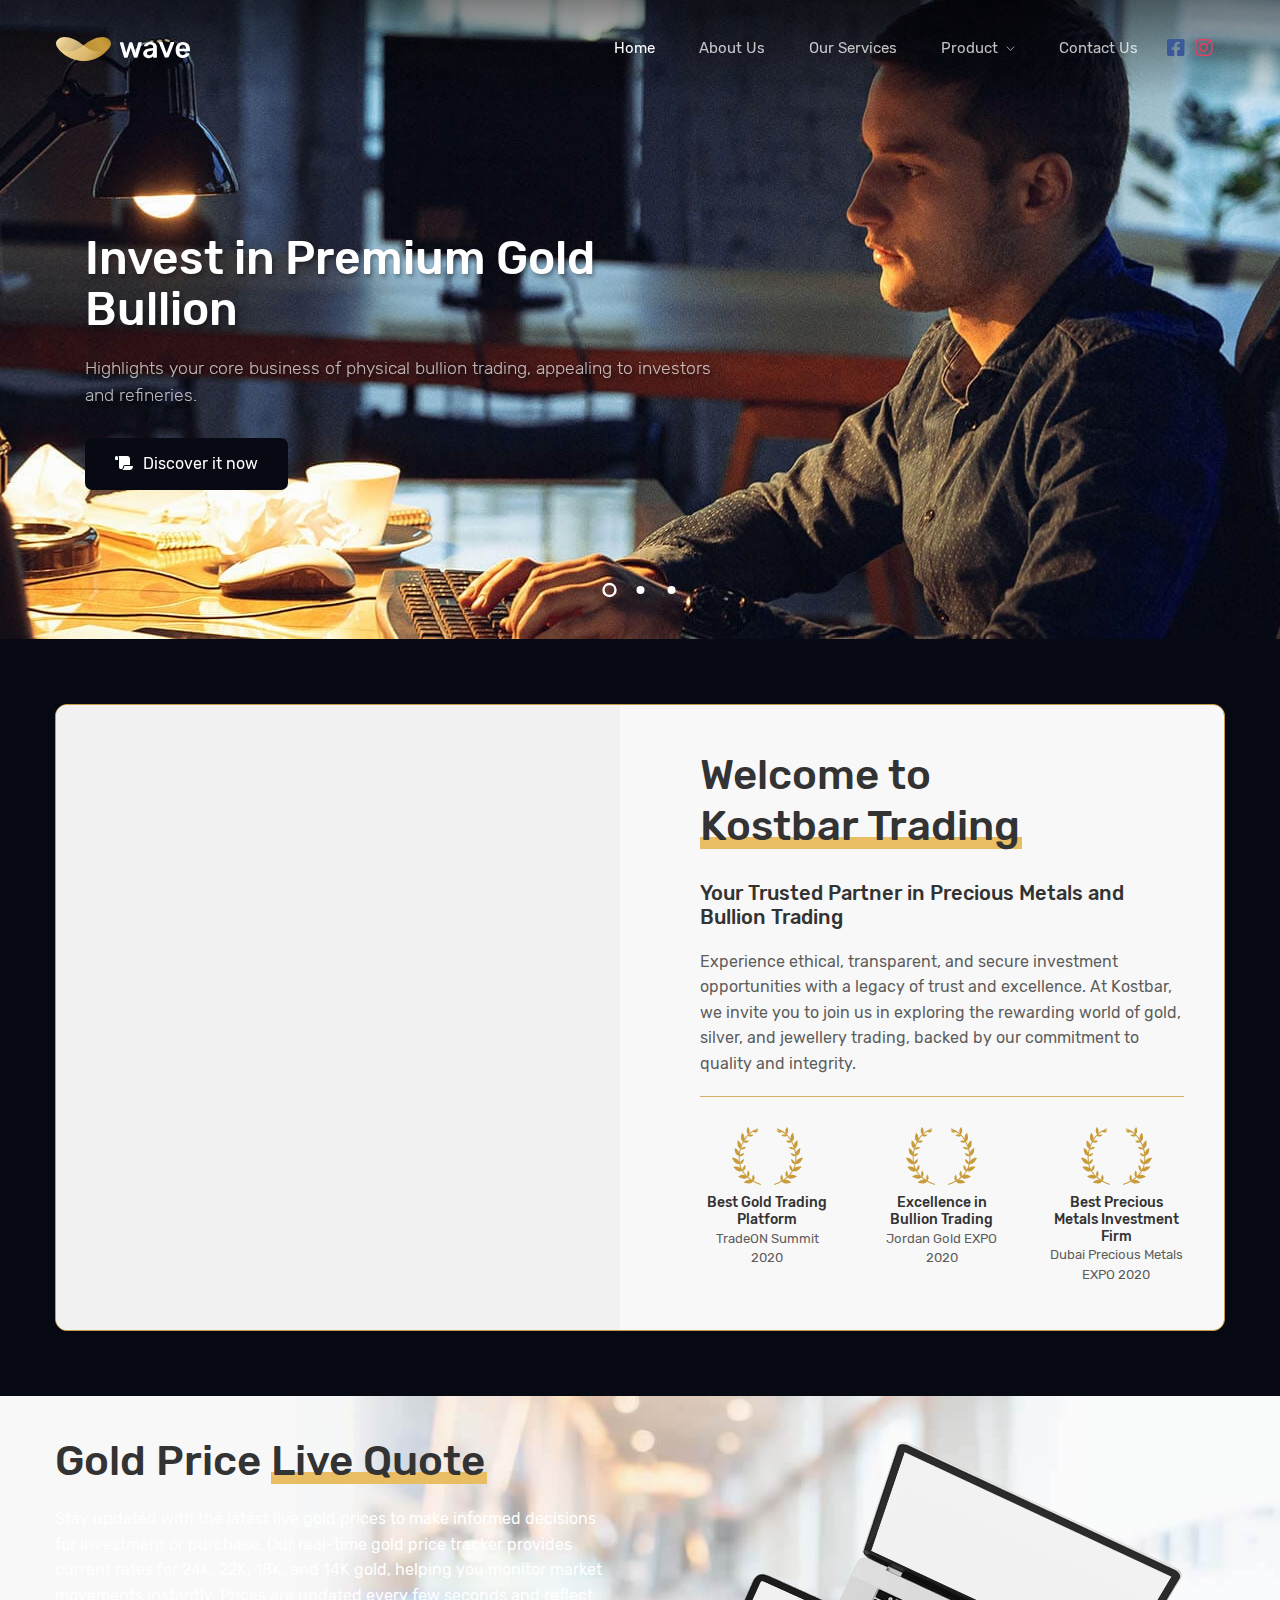
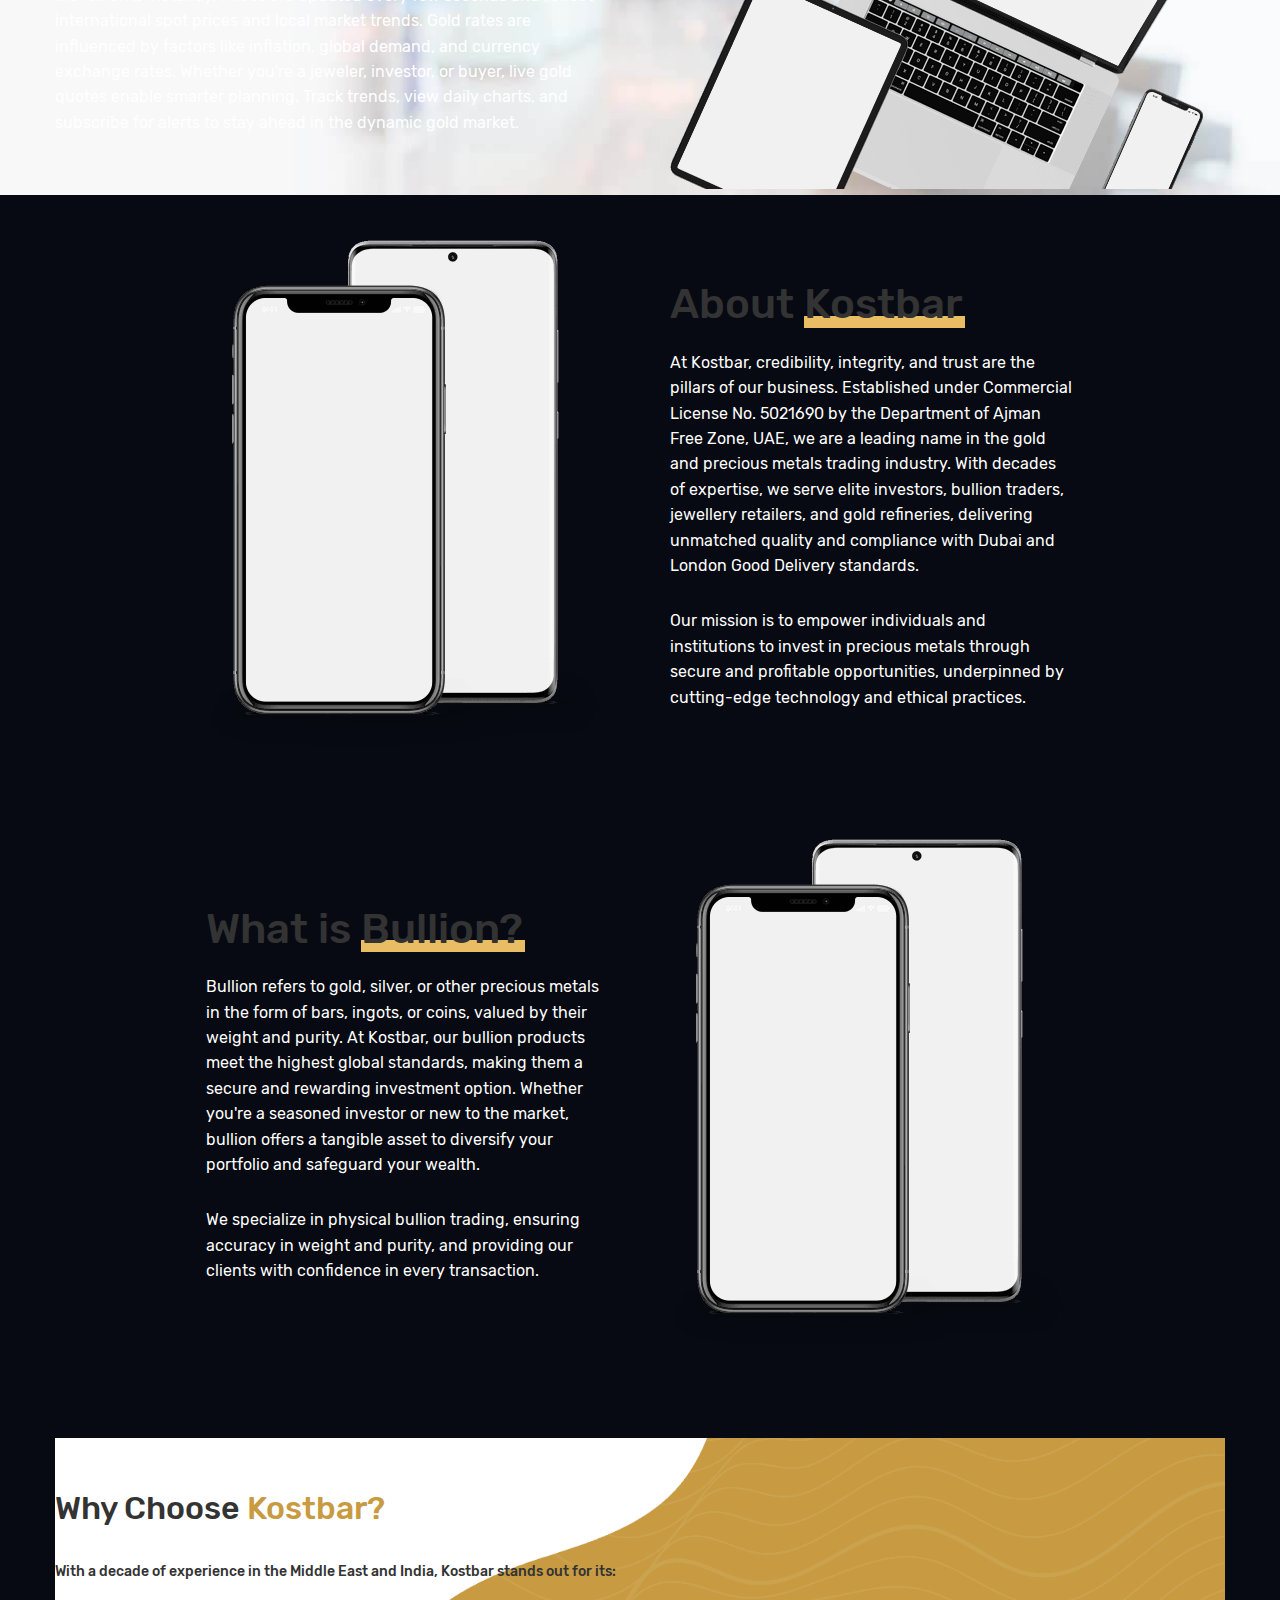
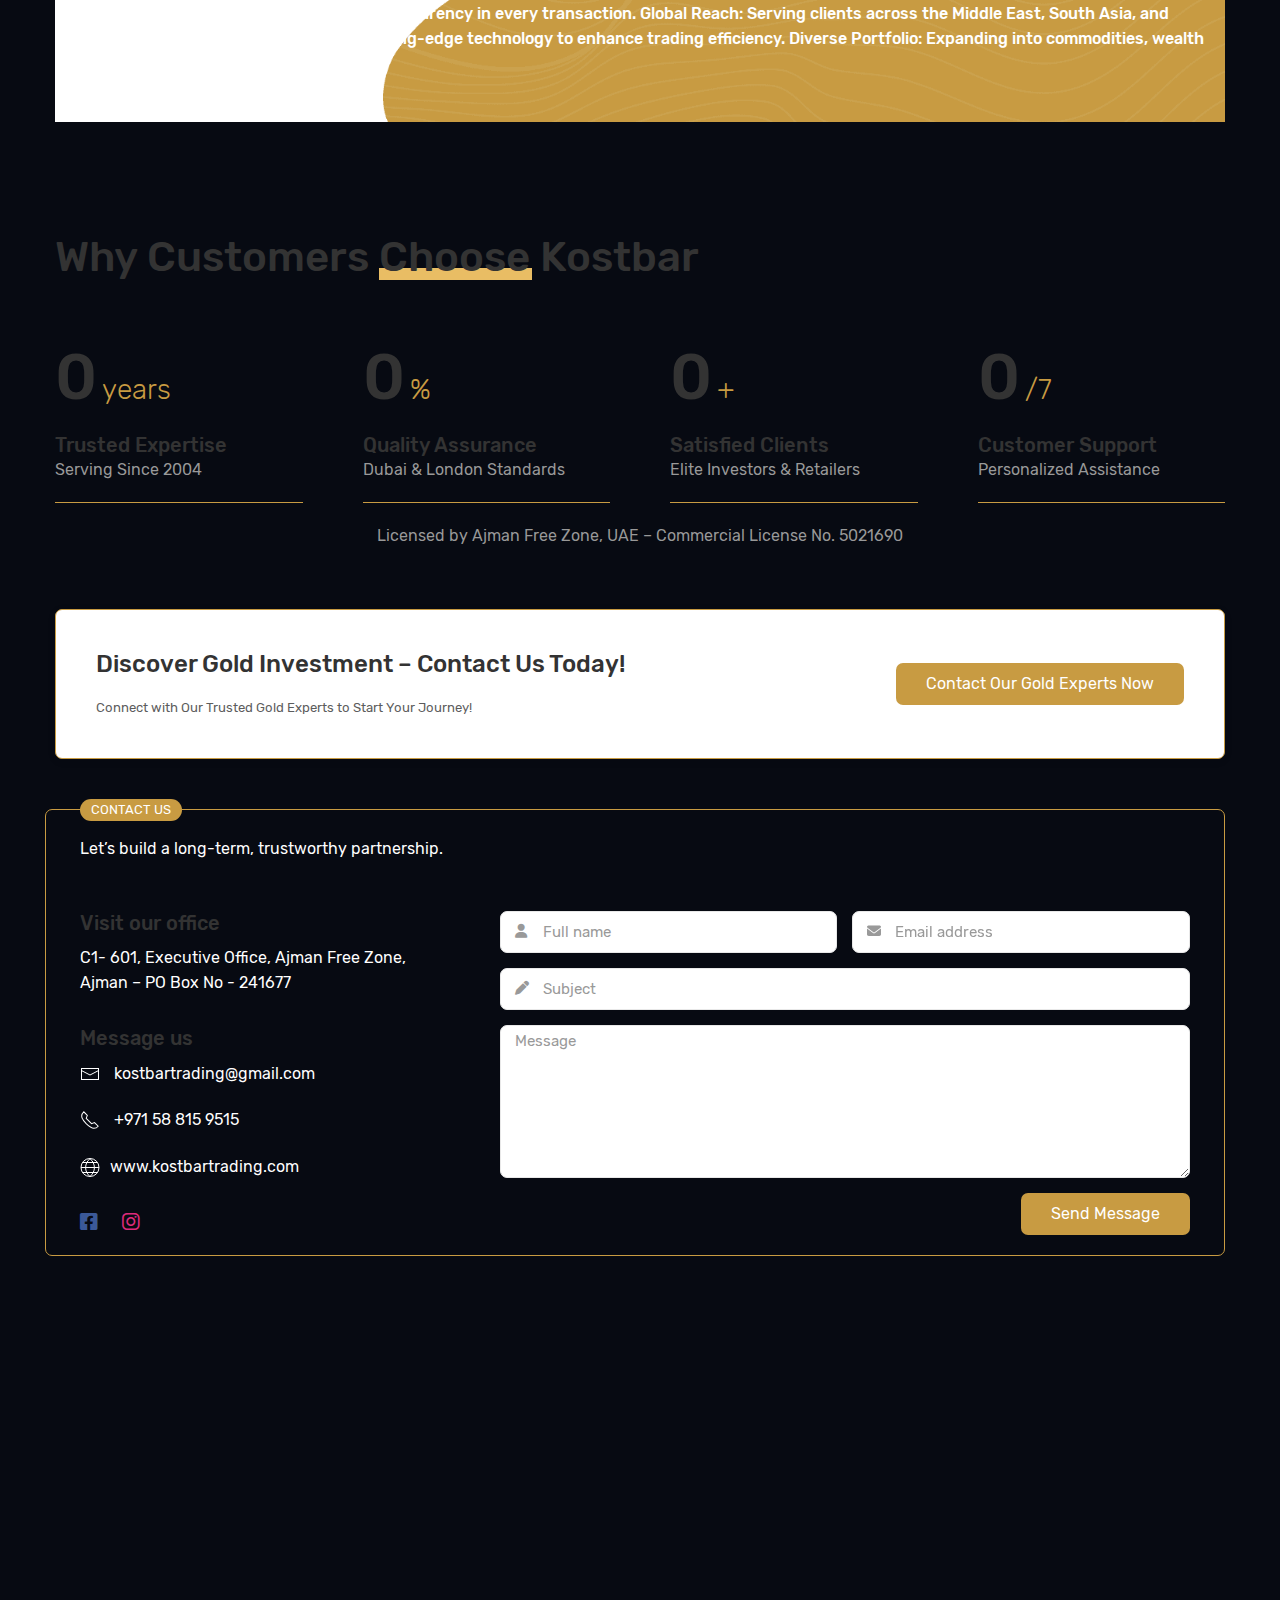
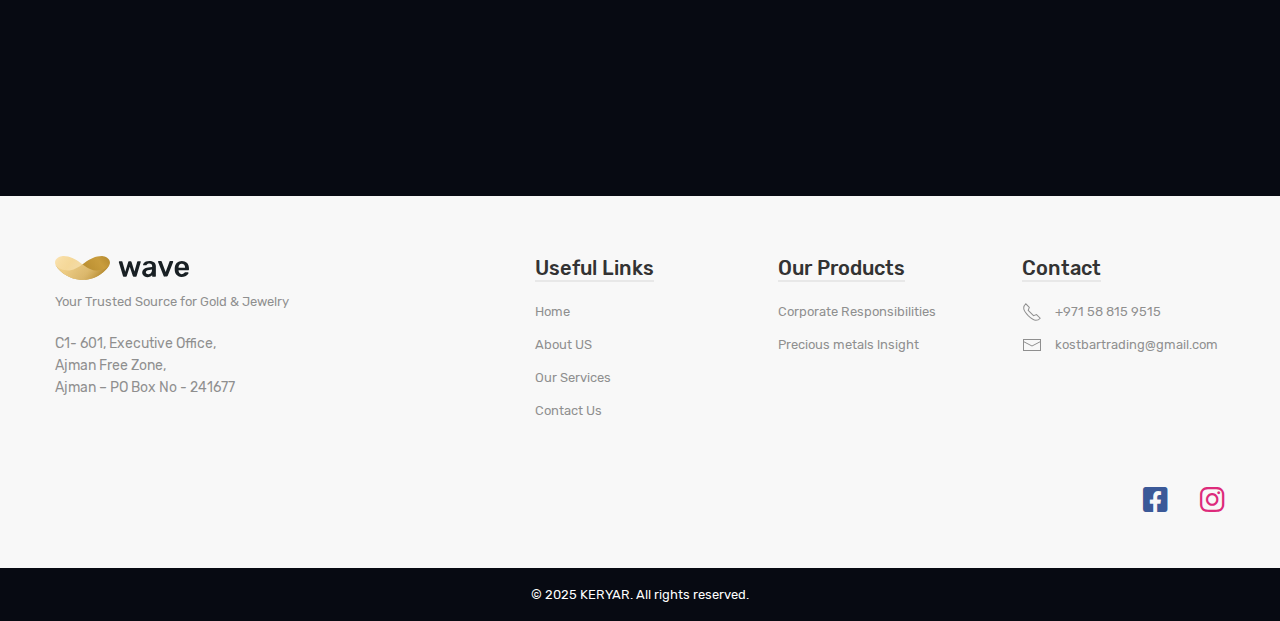
<file: index.html>
<!doctype html>
<html lang="en">

<head>
   <!-- meta tags -->
   <meta charset="utf-8">
   <meta name="viewport" content="width=device-width, initial-scale=1">
   <meta name="description" content="Premium HTML5 Template by Indonez">
   <meta name="keywords" content="blockit, uikit3, indonez, handlebars, scss, javascript">
   <meta name="author" content="Indonez">
   <meta name="theme-color" content="#FCB42D">
   <link rel="preload" href="assets/fonts/fa-brands-400.woff2" as="font" type="font/woff2" crossorigin>
   <link rel="preload" href="assets/fonts/fa-solid-900.woff2" as="font" type="font/woff2" crossorigin>
   <link rel="preload" href="assets/fonts/rubik-v9-latin-regular.woff2" as="font" type="font/woff2" crossorigin>
   <link rel="preload" href="assets/fonts/rubik-v9-latin-500.woff2" as="font" type="font/woff2" crossorigin>
   <link rel="preload" href="assets/fonts/rubik-v9-latin-300.woff2" as="font" type="font/woff2" crossorigin>
   <link rel="preload" href="assets/css/style.css" as="style">
   <link rel="preload" href="assets/js/vendors/uikit.min.js" as="script">
   <link rel="preload" href="assets/js/utilities.min.js" as="script">
   <link rel="preload" href="assets/js/config-theme.js" as="script">
   <!-- stylesheet -->
   <link rel="stylesheet" href="assets/css/style.css">
   <!-- uikit -->
   <script src="assets/js/vendors/uikit.min.js"></script>
   <!-- favicon -->
   <link rel="shortcut icon" href="assets/img/favicon.ico" type="image/x-icon">
   <!-- touch icon -->
   <link rel="apple-touch-icon-precomposed" href="assets/img/apple-touch-icon.png">
   <title>Homepage</title>
</head>

<body>
   <!-- page loader begin -->
   <div class="page-loader">
      <div></div>
      <div></div>
      <div></div>
   </div>
   <!-- header begin -->
   <header>
      <div class="uk-section uk-padding-remove-vertical in-header-inverse ">
         <nav class="uk-navbar-container uk-navbar-transparent"
            data-uk-sticky="show-on-up: true; top: 80; animation: uk-animation-fade">
            <div class="uk-container" data-uk-navbar>
               <div class="uk-navbar-left uk-width-expand uk-flex uk-flex-between">
                  <a class="uk-navbar-item uk-logo" href="index.html"
                     data-logo-inverse="filename: header-logo-WeY2ag.svg">
                     <img src="assets/img/user/header-logo-EelGlt.svg" alt="logo" width="134" height="23">
                  </a>
                  <ul class="uk-navbar-nav uk-visible@m">
                     <li><a href="index.html">Home</a>
                     </li>
                     <li><a href="about-us.html">About Us</a>
                     </li>
                     <li><a href="our-services.html">Our Services</a></li>

                     <li>
                        <a href="#">Product<span data-uk-navbar-parent-icon></span></a>
                        <div class="uk-navbar-dropdown uk-width-auto">
                           <ul class="uk-nav uk-navbar-dropdown-nav">
                              <li><a href="corporate-responsibilities.html">Corporate Responsibilities</a></li>
                              <li><a href="precious-metals-lnsight.html">Precious Metals Insight</a></li>
                           </ul>
                        </div>
                     </li>
                     <li><a href="contact-us.html">Contact Us</a></li>
                     </li>

                  </ul>
               </div>
               <div class="uk-navbar-right uk-width-auto">
                  <div class="uk-navbar-item uk-visible@m">
                     <div class="uk-width-1-2@m uk-flex uk-flex-right@m uk-background-cover">
                        <!-- social media begin -->
                        <div class="uk-flex social-media-list uk-flex-right@m uk-flex-middle@m">
                           <div style="padding: 5px;">
                              <a href="https://www.facebook.com/indonez"
                                 style="color: #3b5998; text-decoration: none; font-size: 20px;">
                                 <i class="fab fa-facebook-square"></i>
                              </a>
                           </div>

                           <div style="padding: 5px;">
                              <a href="https://www.instagram.com/indonez_ig"
                                 style="color: #e4405f; text-decoration: none; font-size: 20px;">
                                 <i class="fab fa-instagram"></i>
                              </a>
                           </div>
                        </div>
                        <!-- social media end -->
                     </div>
                  </div>
               </div>
            </div>
         </nav>

      </div>
   </header>
   <!-- header end -->
   <main>
      <!-- slideshow content begin -->
      <div class="uk-section uk-padding-remove-vertical in-slideshow-gradient">

         <div class="in-slideshow" data-uk-slideshow>
            <ul class="uk-slideshow-items uk-light">
               <li>
                  <div class="uk-position-cover">
                     <img src="assets/img/in-slideshow-image-1.jpg" data-src="assets/img/in-slideshow-image-1.jpg"
                        alt="slideshow-image" data-uk-cover width="1920" height="700" data-uk-img>
                  </div>
                  <span></span>
                  <div class="uk-container">
                     <div class="uk-grid" data-uk-grid>
                        <div class="uk-width-3-5@m">
                           <div class="uk-overlay">
                              <h1> Invest in Premium Gold Bullion</h1>
                              <p class="uk-text-lead uk-visible@m">Highlights your core business of physical bullion
                                 trading, appealing to investors and refineries.</p>
                              <a href="#" class="uk-button uk-button-primary uk-border-rounded uk-visible@m"><i
                                    class="fas fa-scroll uk-margin-small-right"></i>Discover it now</a>
                           </div>
                        </div>
                     </div>
                  </div>
               </li>
               <li>
                  <div class="uk-position-cover">
                     <img src="assets/img/in-slideshow-image-4.jpg" data-src="assets/img/in-slideshow-image-4.jpg"
                        alt="slideshow-image" data-uk-cover width="1920" height="700" data-uk-img>
                  </div>
                  <span></span>
                  <div class="uk-container">
                     <div class="uk-grid" data-uk-grid>
                        <div class="uk-width-3-5@m">
                           <div class="uk-overlay">
                              <h1>Elegant Jewelry Crafted with Excellence</h1>
                              <p class="uk-text-lead uk-visible@m">Showcases your jewelry offerings, appealing to retail
                                 customers and those seeking luxury pieces.</p>
                              <a href="#" class="uk-button uk-button-primary uk-border-rounded uk-visible@m"><i
                                    class="fas fa-scroll uk-margin-small-right"></i>Discover it now</a>
                           </div>
                        </div>
                     </div>
                  </div>
               </li>
               <li>
                  <div class="uk-position-cover">
                     <img src="assets/img/in-slideshow-image-3.jpg" data-src="assets/img/in-slideshow-image-3.jpg"
                        alt="slideshow-image" data-uk-cover width="1920" height="700" data-uk-img>
                  </div>
                  <span></span>
                  <div class="uk-container">
                     <div class="uk-grid" data-uk-grid>
                        <div class="uk-width-3-5@m">
                           <div class="uk-overlay">
                              <h1>Secure Your Future with Gold Investment</h1>
                              <p class="uk-text-lead uk-visible@m">Appeals to investors interested in gold as a
                                 long-term asset, aligning with your encouragement of bullion trading.</p>
                              <a href="#" class="uk-button uk-button-primary uk-border-rounded uk-visible@m"><i
                                    class="fas fa-scroll uk-margin-small-right"></i>Discover it now</a>
                           </div>
                        </div>
                     </div>
                  </div>
               </li>
            </ul>
            <div class="uk-container uk-light">
               <ul class="uk-slideshow-nav uk-dotnav uk-position-bottom-center"></ul>
            </div>
         </div>
      </div>
      <!-- slideshow content end -->
      <!-- section content begin -->
      <div class="uk-section in-wave-16">
         <div class="uk-container">
            <div class="uk-grid">
               <div class="uk-width-1-1">
                  <div class="uk-card uk-card-default uk-box-shadow-small uk-border-rounded in-margin-medium-top@s">
                     <div class="uk-grid" data-uk-grid>
                        <div class="uk-width-expand@s uk-width-2-5@m uk-card-media-right uk-cover-container">
                           <img class="uk-width-1-1 uk-margin-remove-bottom" src="assets/img/in-wave-image-2.jpg"
                              alt="sample-image" width="564" height="625">
                        </div>
                        <div class="uk-width-1-2@s uk-width-expand@m uk-flex uk-flex-middle">
                           <div class="uk-card-body">
                              <h1>Welcome to <br><span class="in-highlight">Kostbar Trading</span></h1>
                              <h4 class="uk-margin-remove-bottom uk-visible@m">Your Trusted Partner in Precious Metals
                                 and Bullion Trading</h4>
                              <p>Experience ethical, transparent, and secure investment opportunities with a legacy of
                                 trust and excellence. At Kostbar, we invite you to join us in exploring the rewarding
                                 world of gold, silver, and jewellery trading, backed by our commitment to quality and
                                 integrity.</p>
                              <hr class="uk-visible@m">
                              <div class="uk-child-width-1-3@m uk-text-center uk-visible@m" data-uk-grid>
                                 <div>
                                    <img src="assets/img/in-wave-award.svg" alt="wave-award" width="71" height="58">
                                    <h6 class="uk-margin-small-top uk-margin-remove-bottom">Best Gold Trading Platform
                                    </h6>
                                    <p class="uk-text-small uk-margin-remove-top">TradeON Summit 2020</p>
                                 </div>
                                 <div>
                                    <img src="assets/img/in-wave-award.svg" alt="wave-award" width="71" height="58">
                                    <h6 class="uk-margin-small-top uk-margin-remove-bottom">Excellence in Bullion
                                       Trading</h6>
                                    <p class="uk-text-small uk-margin-remove-top">Jordan Gold EXPO 2020</p>
                                 </div>
                                 <div>
                                    <img src="assets/img/in-wave-award.svg" alt="wave-award" width="71" height="58">
                                    <h6 class="uk-margin-small-top uk-margin-remove-bottom">Best Precious Metals
                                       Investment Firm</h6>
                                    <p class="uk-text-small uk-margin-remove-top">Dubai Precious Metals EXPO 2020</p>
                                 </div>
                              </div>
                           </div>
                        </div>
                     </div>
                  </div>
               </div>
            </div>
         </div>
      </div>
      <!-- section content end -->
      <!-- section content begin -->

            <div
               class="uk-section uk-section-muted uk-padding-remove-vertical uk-background-contain uk-background-center-right in-wave-18"
               style="background-image: url(assets/img/in-wave-platformbg.jpg);">
               <div class="uk-container">
                  <div class="uk-grid-large uk-flex uk-flex-middle" data-uk-grid>
                     <div class="uk-width-1-2@m">
                        <h1 class="uk-margin-remove">Gold Price <span class="in-highlight"> Live Quote</span></h1>
                        <p class="uk-margin-large-bottom in-margin-remove-bottom@s">Stay updated with the latest live
                           gold
                           prices to make informed decisions for investment or purchase. Our real-time gold price
                           tracker
                           provides current rates for 24K, 22K, 18K, and 14K gold, helping you monitor market movements
                           instantly. Prices are updated every few seconds and reflect international spot prices and
                           local
                           market trends. Gold rates are influenced by factors like inflation, global demand, and
                           currency
                           exchange rates. Whether you're a jeweler, investor, or buyer, live gold quotes enable smarter
                           planning. Track trends, view daily charts, and subscribe for alerts to stay ahead in the
                           dynamic
                           gold market.</p>
                     </div>
                     <div class="uk-width-1-2@m">
                        <img class="uk-align-center uk-align-left@m" src="assets/img/in-wave-mockup-5.png"
                           alt="wave-mockup" width="533" height="330">
                     </div>
                  </div>
               </div>
            </div>
         
      <!-- section content end -->
      <!-- section content begin -->
      <div class="uk-section in-wave-9">
         <div class="uk-container">
            <div class="uk-grid uk-flex uk-flex-center">
               <div class="uk-width-3-4@m">
                  <div class="uk-grid-large uk-child-width-1-2@s uk-child-width-1-2@m uk-flex uk-flex-middle"
                     data-uk-grid>
                     <div>
                        <img src="assets/img/in-wave-mockup-2.png" alt="wave-mockup" width="395" height="509">
                     </div>
                     <div>
                        <h1>About <span class="in-highlight "> Kostbar</span></h1>
                        <p class="uk-margin-medium-bottom">
                           At Kostbar, credibility, integrity, and trust are the pillars of our business. Established
                           under Commercial License No. 5021690 by the Department of Ajman Free Zone, UAE, we are a
                           leading name in the gold and precious metals trading industry. With decades of expertise, we
                           serve elite investors, bullion traders, jewellery retailers, and gold refineries, delivering
                           unmatched quality and compliance with Dubai and London Good Delivery standards.
                        </p>
                        <p>Our mission is to empower individuals and institutions to invest in precious metals through
                           secure and profitable opportunities, underpinned by cutting-edge technology and ethical
                           practices.</p>
                     </div>
                  </div>
               </div>
            </div>
         </div>
      </div>
      <!-- section content end -->
      <!-- section content begin -->
      <div class="uk-section in-wave-9 ">
         <div class="uk-container ">
            <div class="uk-grid uk-flex uk-flex-center">
               <div class="uk-width-3-4@m">
                  <div class="uk-grid-large uk-child-width-1-2@s uk-child-width-1-2@m uk-flex uk-flex-middle"
                     data-uk-grid>
                     <div>
                        </h1>
                        <h1>What is <span class="in-highlight">Bullion?</span></h1>
                        <p class="uk-margin-medium-bottom">
                           Bullion refers to gold, silver, or other precious metals in the form of bars, ingots, or
                           coins, valued by their weight and purity. At Kostbar, our bullion products meet the highest
                           global standards, making them a secure and rewarding investment option. Whether you're a
                           seasoned investor or new to the market, bullion offers a tangible asset to diversify your
                           portfolio and safeguard your wealth.
                        </p>
                        <p>We specialize in physical bullion trading, ensuring accuracy in weight and purity, and
                           providing our clients with confidence in every transaction.
                        </p>
                     </div>
                     <div>
                        <img src="assets/img/in-wave-mockup-2.png" alt="wave-mockup" width="395" height="509">
                     </div>
                  </div>
               </div>
            </div>
         </div>
      </div>
      <!-- section content end -->

      <!-- section content begin -->
      <div class="uk-section in-wave-9 ">
         <div class="uk-container ">
            <div
               class="uk-section uk-section-default uk-background-contain uk-background-center-right  in-offset-bottom-30"
               style="background-image: url(assets/img/in-wave-background-3.png);">
               <div class="uk-container">
                  <div class="uk-grid uk-flex uk-flex-middle">
                     <div class="">
                        <h2>Why Choose <span class="uk-text-primary uk-button-text">Kostbar?</span></h2>
                        <h6>With a decade of experience in the Middle East and India, Kostbar stands out for its:</h6>
                        <p><b>Ethical Conduct: Upholding honesty and transparency in every transaction.
                              Global Reach: Serving clients across the Middle East, South Asia, and Southeast Asia.
                              Innovation: Leveraging cutting-edge technology to enhance trading efficiency.
                              Diverse Portfolio: Expanding into commodities, wealth management, and mining
                              investments.</b>
                        </p>
                     </div>
                  </div>
               </div>
            </div>
         </div>
      </div>

      <!-- section content end -->

      <!-- section content begin -->
      <div class="uk-section in-wave-12 in-offset-bottom-60 ">
         <div class="uk-container uk-margin-small-bottom">
            <div class="uk-grid">
               <div class="uk-width-3-4@m">
                  <h1 class="uk-margin-remove-bottom">Why Customers <span class="in-highlight">Choose </span> Kostbar
                  </h1>
               </div>
            </div>
            <div class="uk-grid-large uk-child-width-1-2@s uk-child-width-1-4@m uk-margin-large-top" data-uk-grid>
               <div>
                  <div class="in-wave-12-counter">
                     <h1 class="uk-heading-medium uk-margin-remove">
                        <span class="count" data-counter-end="20">0</span>
                        <span class="in-wave-12-small">years</span>
                     </h1>
                     <h4 class="uk-margin-top uk-margin-remove-bottom">Trusted Expertise</h4>
                     <p class="uk-text-muted uk-margin-remove-top">Serving Since 2004</p>
                  </div>
               </div>
               <div>
                  <div class="in-wave-12-counter">
                     <h1 class="uk-heading-medium uk-margin-remove">
                        <span class="count" data-counter-end="100">0</span>
                        <span class="in-wave-12-small">%</span>
                     </h1>
                     <h4 class="uk-margin-top uk-margin-remove-bottom">Quality Assurance</h4>
                     <p class="uk-text-muted uk-margin-remove-top">Dubai & London Standards</p>
                  </div>
               </div>
               <div>
                  <div class="in-wave-12-counter">
                     <h1 class="uk-heading-medium uk-margin-remove">
                        <span class="count" data-counter-end="500">0</span>
                        <span class="in-wave-12-small">+</span>
                     </h1>
                     <h4 class="uk-margin-top uk-margin-remove-bottom">Satisfied Clients</h4>
                     <p class="uk-text-muted uk-margin-remove-top">Elite Investors & Retailers</p>
                  </div>
               </div>
               <div>
                  <div class="in-wave-12-counter">
                     <h1 class="uk-heading-medium uk-margin-remove">
                        <span class="count" data-counter-end="24">0</span>
                        <span class="in-wave-12-small">/7</span>
                     </h1>
                     <h4 class="uk-margin-top uk-margin-remove-bottom">Customer Support</h4>
                     <p class="uk-text-muted uk-margin-remove-top">Personalized Assistance</p>
                  </div>
               </div>
            </div>
            <div class="uk-text-center uk-margin-top">
               <p class="uk-text-muted">Licensed by Ajman Free Zone, UAE – Commercial License No. 5021690</p>
            </div>
         </div>
      </div>
      <!-- section content end -->
      <!-- section content end -->
      <!-- section content begin -->

      <!-- section content end -->
      <!-- section content begin -->
      <div class="uk-section uk-margin-medium-bottom">
         <div class="uk-container">

            <div class="uk-grid">
               <div class="uk-width-1-1 in-card-16">
                  <div class="uk-card uk-card-default uk-card-body uk-box-shadow-small uk-border-rounded">
                     <div class="uk-grid uk-flex-middle" data-uk-grid>
                        <div class="uk-width-1-1 uk-width-expand@m">
                           <h3>Discover Gold Investment – Contact Us Today!</h3>
                           <p class="uk-text-small uk-margin-small-top">Connect with Our Trusted Gold Experts to Start
                              Your Journey!</p>
                        </div>
                        <div class="uk-width-auto">
                           <a class="uk-button uk-button-primary uk-border-rounded" href="contact-us.html">Contact Our
                              Gold Experts
                              Now</a>
                        </div>
                     </div>
                  </div>
               </div>
            </div>
            <div class="in-wave-7">
               <div class="uk-container  uk-margin-medium-left">
                  <div class="uk-grid uk-flex uk-flex-center">
                     <div class="in-create-account uk-margin-medium-top">
                        <span class="uk-label in-label-small uk-text-uppercase uk-margin-small-bottom">Contact Us</span>
                        <p class="uk-margin-remove-top uk-visible@m">Let’s build a long-term, trustworthy partnership.
                        </p>
                        <div class="uk-grid-small" data-uk-grid>
                           <div class="uk-width-1-1@m uk-margin-medium-top u">
                              <div class="uk-grid uk-grid-large" data-uk-grid>
                                 <div class="uk-width-1-3@m">
                                    <h4 class="uk-margin-remove-bottom">Visit our office</h4>
                                    <p class="uk-margin-small-top">C1- 601, Executive Office, Ajman Free Zone, Ajman –
                                       PO Box
                                       No - 241677</p>
                                    <h4 class="uk-margin-medium-top uk-margin-remove-bottom">Message us</h4>
                                    <p class="uk-margin-small-top">
                                       <span class="uk-margin-small-right uk-icon" uk-icon="mail">
                                          <svg width="20" height="20" viewBox="0 0 20 20">
                                             <polyline fill="none" stroke="#000" points="1.4,6.5 10,11 18.6,6.5">
                                             </polyline>
                                             <path d="M 1,4 1,16 19,16 19,4 1,4 Z M 18,15 2,15 2,5 18,5 18,15 Z"></path>
                                          </svg>
                                       </span>
                                       <a href="https://mail.google.com/mail/?view=cm&fs=1&tf=1&to=kostbartrading@gmail.com"
                                       target="_blank"
                                       class="uk-link-text uk-button uk-button-text">kostbartrading@gmail.com</a>
                                    </p>
                                    <p>
                                       <span class="uk-margin-small-right uk-icon" uk-icon="receiver">
                                          <svg width="20" height="20" viewBox="0 0 20 20">
                                             <path fill="none" stroke="#000" stroke-width="1.01"
                                                d="M6.189,13.611C8.134,15.525 11.097,18.239 13.867,18.257C16.47,18.275 18.2,16.241 18.2,16.241L14.509,12.551L11.539,13.639L6.189,8.29L7.313,5.355L3.76,1.8C3.76,1.8 1.732,3.537 1.7,6.092C1.667,8.809 4.347,11.738 6.189,13.611">
                                             </path>
                                          </svg>
                                       </span>
                                       <a href="tel:+971588159515" class="uk-link-text uk-button uk-button-text">+971 58 815 9515</a>
                                    </p>
                                    <label for=""><span class="uk-margin-small-right uk-icon" uk-icon="world"><svg
                                             width="20" height="20" viewBox="0 0 20 20">
                                             <path fill="none" stroke="#000" d="M1,10.5 L19,10.5"></path>
                                             <path fill="none" stroke="#000" d="M2.35,15.5 L17.65,15.5"></path>
                                             <path fill="none" stroke="#000" d="M2.35,5.5 L17.523,5.5"></path>
                                             <path fill="none" stroke="#000"
                                                d="M10,19.46 L9.98,19.46 C7.31,17.33 5.61,14.141 5.61,10.58 C5.61,7.02 7.33,3.83 10,1.7 C10.01,1.7 9.99,1.7 10,1.7 L10,1.7 C12.67,3.83 14.4,7.02 14.4,10.58 C14.4,14.141 12.67,17.33 10,19.46 L10,19.46 L10,19.46 L10,19.46 Z">
                                             </path>
                                             <circle fill="none" stroke="#000" cx="10" cy="10.5" r="9"></circle>
                                          </svg></span><a
                                          href="www.kostbartrading.com" class="uk-link-text uk-button uk-button-text">www.kostbartrading.com</a></label>
                                    <div class="uk-margin-medium-top in-wave-socials-contact">
                                       <a href="#"
                                          class="fab fa-facebook-square fa-lg uk-text-decoration-none uk-margin-right"></a>
                                       <a href="#"
                                          class="fab fa-instagram fa-lg uk-text-decoration-none uk-margin-right"></a>

                                    </div>
                                 </div>
                                 <div class="uk-width-2-3@m">
                                    <div class="uk-margin-medium-left in-margin-remove-left@s">
                                       <form id="contact-form" class="uk-form uk-grid-small" data-uk-grid
                                          action="php/php/contact-form.php" method="POST">
                                          <div class="uk-width-1-2@s uk-inline">
                                             <span class="uk-form-icon fas fa-user fa-sm"></span>
                                             <input class="uk-input uk-border-rounded" id="name" name="name" type="text"
                                                placeholder="Full name" required>
                                          </div>
                                          <div class="uk-width-1-2@s uk-inline">
                                             <span class="uk-form-icon fas fa-envelope fa-sm"></span>
                                             <input class="uk-input uk-border-rounded" id="email" name="email"
                                                type="email" placeholder="Email address" required>
                                          </div>
                                          <div class="uk-width-1-1 uk-inline">
                                             <span class="uk-form-icon fas fa-pen fa-sm"></span>
                                             <input class="uk-input uk-border-rounded" id="subject" name="subject"
                                                type="text" placeholder="Subject" required>
                                          </div>
                                          <div class="uk-width-1-1">
                                             <textarea class="uk-textarea uk-border-rounded" id="message" name="message"
                                                rows="6" placeholder="Message" required></textarea>
                                          </div>
                                          <div class="uk-width-1-1">
                                             <input type="submit" value="Send Message"
                                                class="uk-button uk-button-primary uk-border-rounded uk-align-right">

                                          </div>
                                       </form>
                                    </div>
                                 </div>
                              </div>
                           </div>
                        </div>
                     </div>
                  </div>
               </div>
            </div>
         </div>
      </div>
      <!-- section content end -->
      <!-- map -->
      <!-- <div class="uk-padding-remove-vertical uk-padding-remove-horizontal in-wave-7" >
            <div class="uk-container">
               <div class="uk-grid uk-flex uk-flex-center">
                  <div class="uk-width-1-1">
                     <div class="in-create-account uk-margin-medium-top">
                        <span class="uk-label in-label-small uk-text-uppercase uk-margin-small-bottom">Map</span>
                        <iframe 
                           src="https://www.google.com/maps/embed?pb=!1m14!1m8!1m3!1d903.4177855200795!2d55.148442472213745!3d25.079133000000002!3m2!1i1024!2i768!4f13.1!3m3!1m2!1s0x3e5f6d9c0ba2b39b%3A0xa5672a0762681447!2s1%20lake%20towers%20Jumeirah%20Lakes%20towers!5e0!3m2!1sen!2sin!4v1746092778789!5m2!1sen!2sin" style="border:1px; width: 100%; height: 450px;" 
                           style="border:1px; width: 100%; height: 450px;" 
                           allowfullscreen="" 
                           loading="lazy">
                        </iframe>
                     </div>
                  </div>
               </div>
            </div>
            </div> -->
      <iframe
         src="https://www.google.com/maps/embed?pb=!1m14!1m8!1m3!1d903.4177855200795!2d55.148442472213745!3d25.079133000000002!3m2!1i1024!2i768!4f13.1!3m3!1m2!1s0x3e5f6d9c0ba2b39b%3A0xa5672a0762681447!2s1%20lake%20towers%20Jumeirah%20Lakes%20towers!5e0!3m2!1sen!2sin!4v1746092778789!5m2!1sen!2sin"
         style="border:1px; width: 100%; height: 450px;" allowfullscreen="" loading="lazy">
      </iframe>
      <!-- map end -->
   </main>
   <!-- footer begin -->
   <footer>
      <div class="uk-section uk-section-muted uk-padding-large uk-padding-remove-horizontal ">
         <div class="uk-container">
            <div class="uk-grid-medium" data-uk-grid="">
               <div class="uk-width-expand@m">
                  <div class="footer-logo">
                     <img class="uk-display-block" src="assets/img/user/footer-logo-3WIDIh.svg" alt="footer-logo"
                        width="134" height="23" data-uk-img="">
                  </div>
                  <p class="uk-text-small uk-margin-small-top">Your Trusted Source for Gold & Jewelry</p>
                  <p class="uk-margin-small-top">C1- 601, Executive Office,<br> Ajman Free Zone, <br>
                     Ajman – PO Box No - 241677
                  </p>
               </div>
               <div class="uk-width-3-5@m">
                  <div class="uk-child-width-1-3@s uk-child-width-1-3@m" data-uk-grid="">
                     <div>
                        <h4><span>Useful Links</span></h4>
                        <ul class="uk-list uk-link-text">
                           <li><a href="index.html" class="uk-text-small uk-button uk-button-text">Home</a></li>
                           <li><a href="about-us.html" class="uk-text-small uk-button uk-button-text">About US</a></li>
                           <li><a href="our-services.html" class="uk-text-small uk-button uk-button-text">Our
                                 Services</a></li>
                           <li><a href="contact-us.html" class="uk-text-small uk-button uk-button-text">Contact Us</a>
                           </li>
                        </ul>
                     </div>

                     <div>
                        <h4><span>Our Products</span></h4>
                        <ul class="uk-list uk-link-text">
                           <li><a href="corporate-responsibilities.html"
                                 class=" uk-text-small uk-button uk-button-text">Corporate Responsibilities</a></li>
                           <li><a href="precious-metals-lnsight.html"
                                 class="uk-text-small uk-button uk-button-text">Precious metals lnsight</a></li>
                        </ul>
                     </div>
                     <div>
                        <h4><span>Contact</span></h4>
                        <ul class="uk-list uk-link-text">
                           <li>
                              <span class="uk-margin-small-right uk-icon" uk-icon="receiver">
                                 <svg width="20" height="20" viewBox="0 0 20 20">
                                    <path fill="none" stroke="#000" stroke-width="1.01"
                                       d="M6.189,13.611C8.134,15.525 11.097,18.239 13.867,18.257C16.47,18.275 18.2,16.241 18.2,16.241L14.509,12.551L11.539,13.639L6.189,8.29L7.313,5.355L3.76,1.8C3.76,1.8 1.732,3.537 1.7,6.092C1.667,8.809 4.347,11.738 6.189,13.611">
                                    </path>
                                 </svg>
                              </span>
                              <a href="tel:+971588159515" class="uk-text-small uk-button uk-button-text">+971 58 815
                                 9515</a>
                           </li>
                           <li>
                              <span class="uk-margin-small-right uk-icon" uk-icon="mail">
                                 <svg width="20" height="20" viewBox="0 0 20 20">
                                    <polyline fill="none" stroke="#000" points="1.4,6.5 10,11 18.6,6.5"></polyline>
                                    <path d="M 1,4 1,16 19,16 19,4 1,4 Z M 18,15 2,15 2,5 18,5 18,15 Z"></path>
                                 </svg>
                              </span>
                              <a href="https://mail.google.com/mail/?view=cm&fs=1&tf=1&to=kostbartrading@gmail.com"
                                 target="_blank" class="uk-text-small  uk-button
                                    uk-button-text" target="_blank">kostbartrading@gmail.com</a>
                                         
                           </li>
                        </ul>
                     </div>
                  </div>
               </div>
               <div class="uk-width-1-1 uk-margin-large-top in-offset-bottom-10">
                  <div class="uk-grid uk-flex uk-flex-middle" data-uk-grid="">
                     <div class="uk-width-1-2@m">
                     </div>
                     <div class="uk-width-1-2@m uk-flex uk-flex-right@m">
                        <!-- social media begin -->
                        <div class="uk-flex social-media-list">
                           <div><a href="https://www.facebook.com/indonez"
                                 class="color-facebook text-decoration-none"><i class="fab fa-facebook-square"></i>
                                 Facebook</a></div>
                           <div><a href="https://www.instagram.com/indonez_ig"
                                 class="color-instagram text-decoration-none"><i class="fab fa-instagram"></i>
                                 Instagram</a></div>

                        </div>
                        <!-- social media end -->
                     </div>
                  </div>
               </div>
            </div>
         </div>
      </div>
      <div class="uk-section-secondary uk-padding-remove-vertical">
         <div class="uk-grid uk-flex uk-flex-center uk-padding-small">
            <div class="uk-width-auto uk-text-center">
                <span class="uk-text-small uk-button uk-button-text">© 2025 <a href="https://keryar.com/" 
                     target="_blank">KERYAR.</a> All rights reserved.</span>
            </div>
         </div>
      </div>
   </footer>
   <!-- footer end -->
   <!-- to top begin -->
   <a href="#" class="to-top uk-visible@m" data-uk-scroll>
      Top<i class="fas fa-chevron-up"></i>
   </a>
   <!-- to top end -->
   <!-- javascript -->
   <script src="assets/js/utilities.min.js"></script>
   <script src="assets/js/config-theme.js"></script>
</body>

</html>
</file>
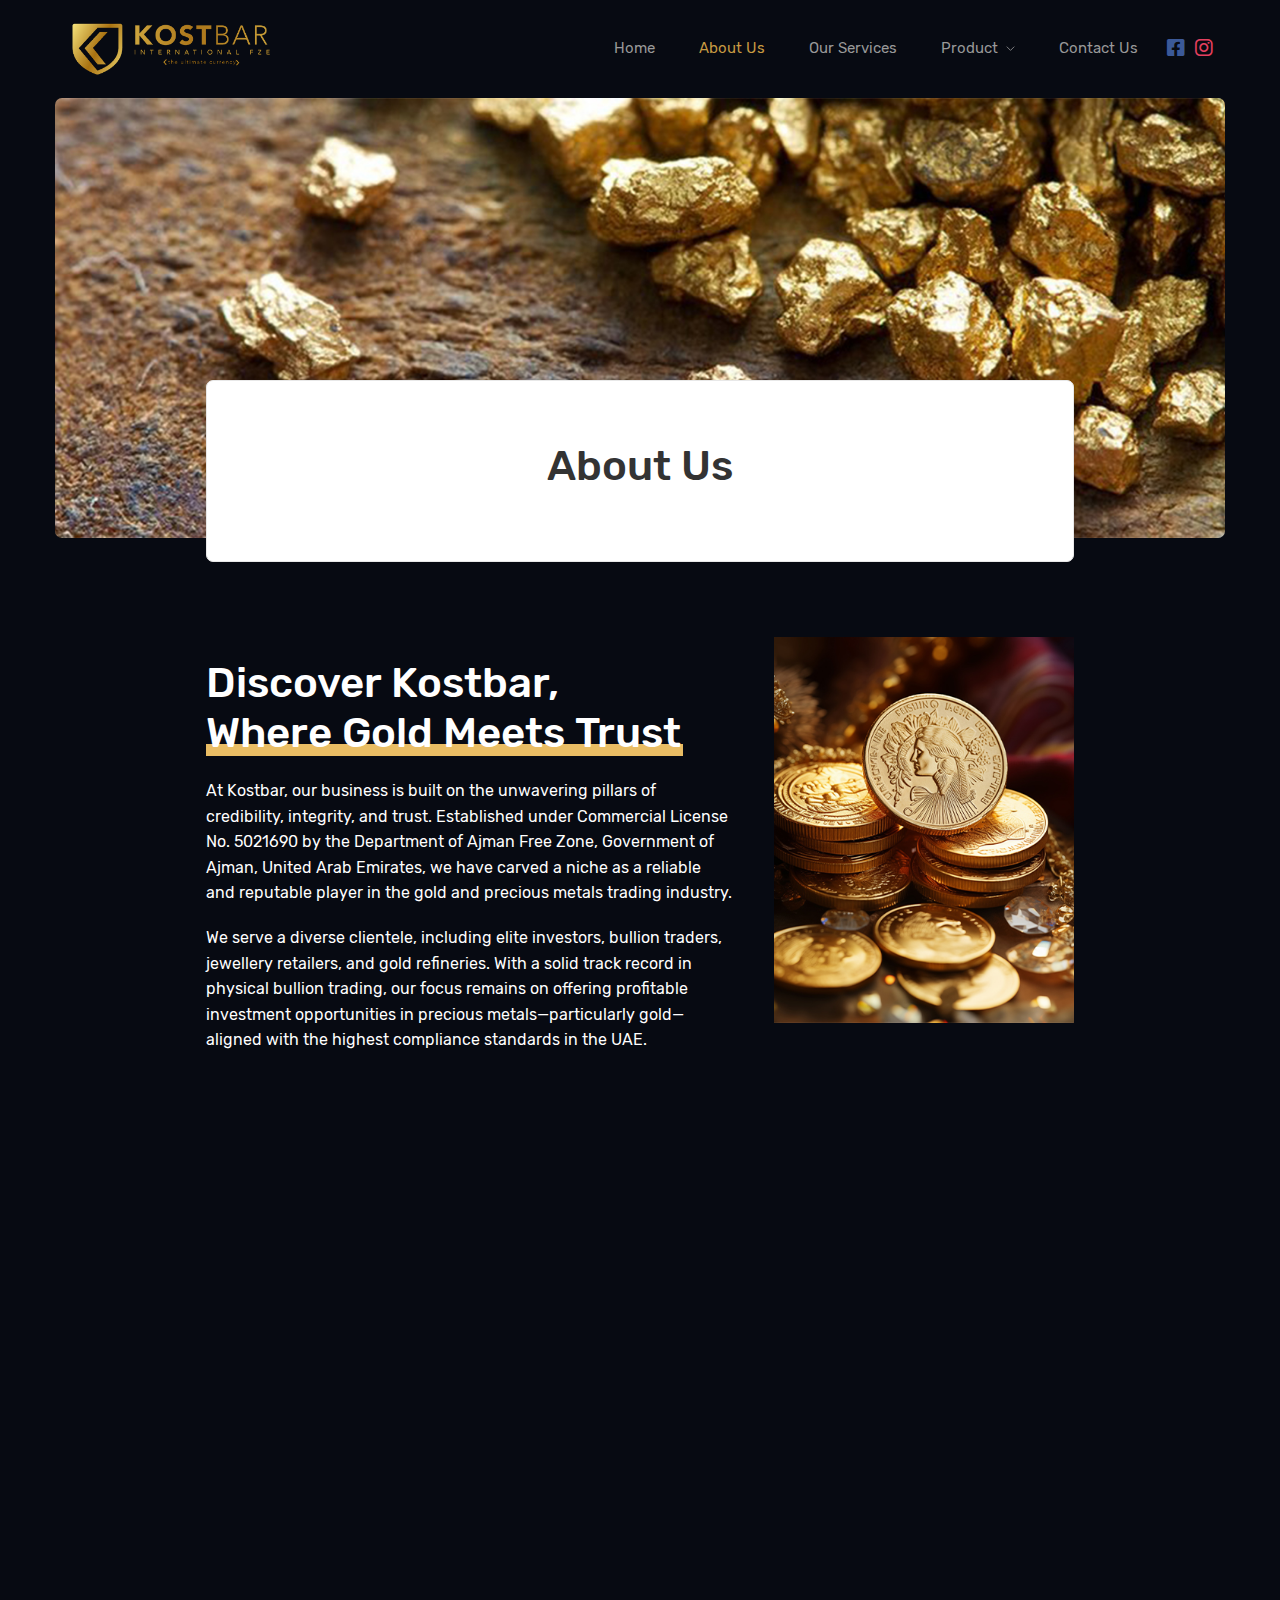
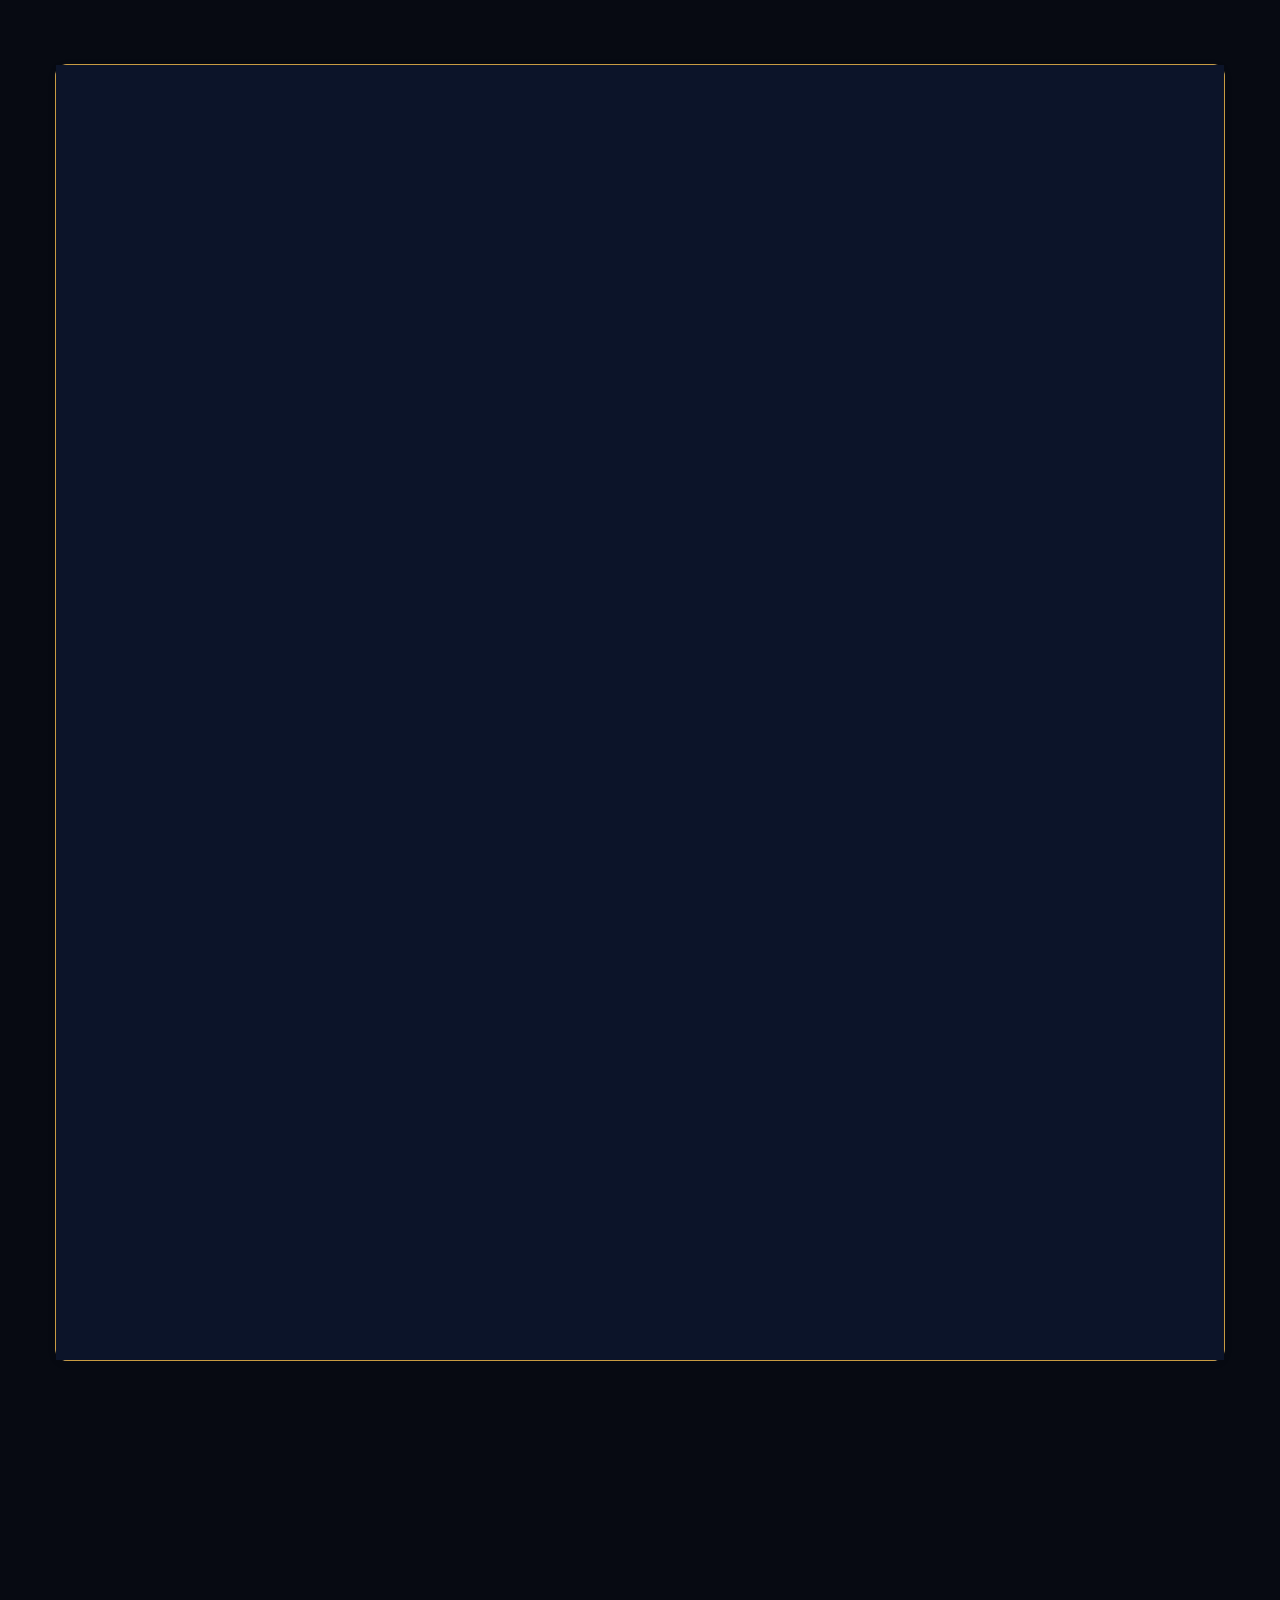
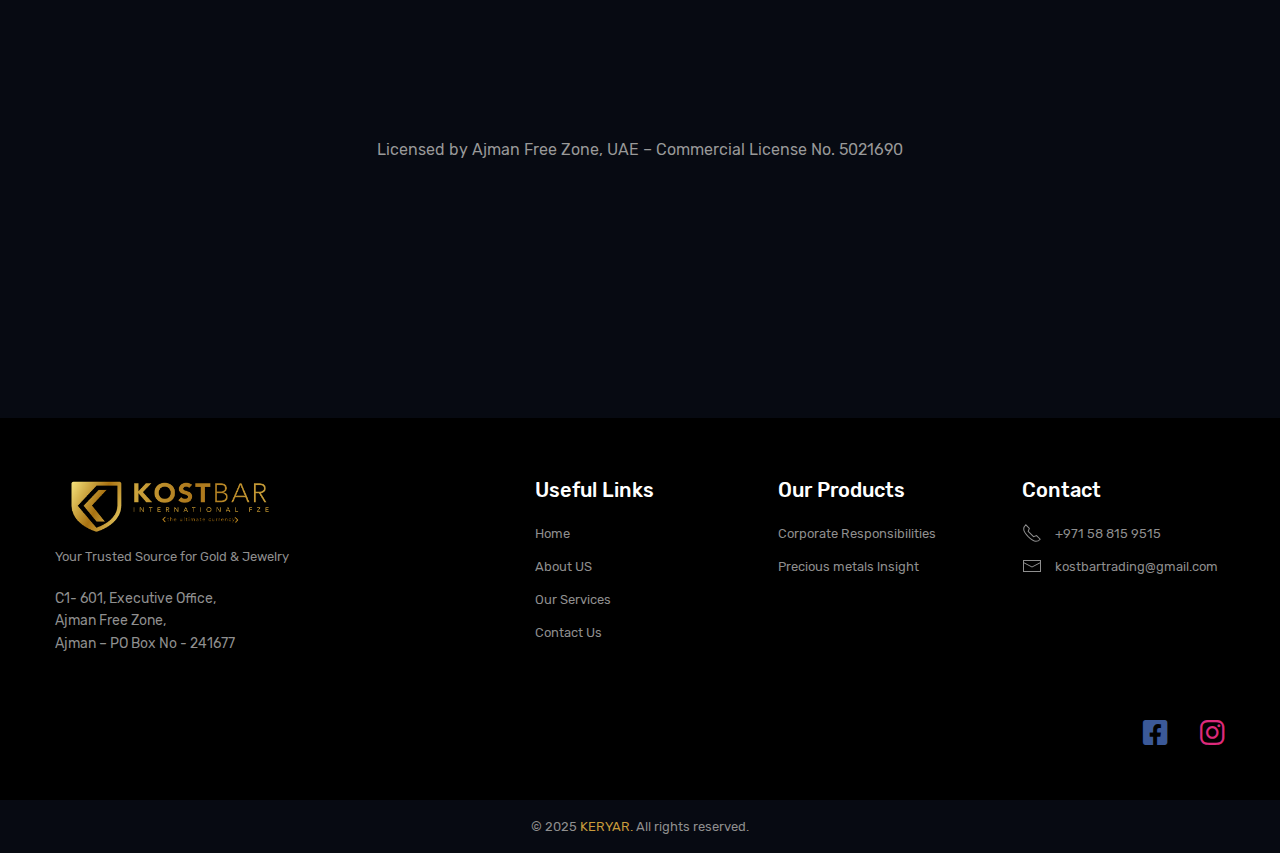
<file: about-us.html>
<!doctype html>
<html lang="en">

<head>
   <!-- meta tags -->
   <meta charset="utf-8">
   <meta name="viewport" content="width=device-width, initial-scale=1">
   <meta name="description" content="Premium HTML5 Template by Indonez">
   <meta name="keywords" content="blockit, uikit3, indonez, handlebars, scss, javascript">
   <meta name="author" content="Indonez">
   <meta name="theme-color" content="#FCB42D">
   <link rel="preload" href="assets/fonts/fa-brands-400.woff2" as="font" type="font/woff2" crossorigin>
   <link rel="preload" href="assets/fonts/fa-solid-900.woff2" as="font" type="font/woff2" crossorigin>
   <link rel="preload" href="assets/fonts/rubik-v9-latin-regular.woff2" as="font" type="font/woff2" crossorigin>
   <link rel="preload" href="assets/fonts/rubik-v9-latin-500.woff2" as="font" type="font/woff2" crossorigin>
   <link rel="preload" href="assets/fonts/rubik-v9-latin-300.woff2" as="font" type="font/woff2" crossorigin>
   <link rel="preload" href="assets/css/style.css" as="style">
   <link rel="preload" href="assets/js/vendors/uikit.min.js" as="script">
   <link rel="preload" href="assets/js/utilities.min.js" as="script">
   <link rel="preload" href="assets/js/config-theme.js" as="script">
   <!-- stylesheet -->
   <link rel="stylesheet" href="assets/css/style.css">
   <!-- uikit -->
   <script src="assets/js/vendors/uikit.min.js"></script>
   <!-- favicon -->
   <link rel="shortcut icon" href="assets/img/logo/favicon.ico" type="image/x-icon">
   <!-- touch icon -->
   <link rel="apple-touch-icon-precomposed" href="assets/img/logo/apple-touch-icon.png">
   <title>About-us</title>
</head>

<body>
   <header uk-scrollspy="cls: uk-animation-fade; delay: 500">
      <div class="uk-section uk-padding-remove-vertical   uk-background-cover uk-background-top-center">
         <nav class="uk-navbar-container uk-navbar-transparent "
            data-uk-sticky="show-on-up: true; top: 80; animation: uk-animation-fade">
            <div class="uk-container" data-uk-navbar>
               <div class="uk-navbar-left uk-width-expand uk-flex uk-flex-between ">
                  <a class="uk-navbar-item uk-logo" href="index.html">
                     <img src="assets/img/logo/heaer-logo.png" alt="logo" width="230" height="23">
                  </a>
                  <ul class="uk-navbar-nav uk-visible@m">
                     <li class=""><a href="index.html">Home</a>
                     </li>
                     <li><a href="about-us.html">About Us</a>
                     </li>
                     <li><a href="our-services.html">Our Services</a></li>
                     <li>
                        <a href="#">Product<span data-uk-navbar-parent-icon></span></a>
                        <div class="uk-navbar-dropdown uk-width-auto">
                           <ul class="uk-nav uk-navbar-dropdown-nav">
                              <li><a href="corporate-responsibilities.html">Corporate Responsibilities</a></li>
                              <li><a href="precious-metals-lnsight.html">Precious Metals Insight</a></li>
                           </ul>
                        </div>
                     </li>
                     <li><a href="contact-us.html">Contact Us</a></li>
                  </ul>
               </div>
               <div class="uk-navbar-right uk-width-auto">
                  <div class="uk-navbar-item uk-visible@m">
                     <div class="uk-width-1-2@m uk-flex uk-flex-right@m uk-background-cover">
                        <!-- social media begin -->
                        <div class="uk-flex social-media-list uk-flex-right@m uk-flex-middle@m">
                           <div style="padding: 5px;">
                              <a href="https://www.facebook.com/indonez"
                                 style="color: #3b5998; text-decoration: none; font-size: 20px;">
                                 <i class="fab fa-facebook-square"></i>
                              </a>
                           </div>
                           <div style="padding: 5px;">
                              <a href="https://www.instagram.com/indonez_ig"
                                 style="color: #e4405f; text-decoration: none; font-size: 20px;">
                                 <i class="fab fa-instagram"></i>
                              </a>
                           </div>
                        </div>
                        <!-- social media end -->
                     </div>
                  </div>
               </div>
            </div>
         </nav>
      </div>
   </header>
   <!-- header end -->
   <main>
      <!-- page loader begin -->
      <div class="page-loader">
         <div></div>
         <div></div>
         <div></div>
      </div>
      <!-- page loader end -->
      <!-- blog content begin -->
      <div class="uk-section" style="padding: 0%;" uk-scrollspy="cls: uk-animation-fade; delay: 700">
         <div class="uk-container">
            <div class="uk-grid uk-flex uk-flex-center in-blog-1 in-article ">
               <div class="uk-width-1-1 in-figure-available">
                  <img class="uk-width-1-1 uk-border-rounded" src="assets/img/About/1330x500.jpg"
                     alt="The typical U.S. household is spending $445 more a month due to inflation">
               </div>
               <div class="uk-width-3-4@m ">
                  <article class="uk-card uk-card-default uk-border-rounded in-flat-rounded-top ">
                     <div class="uk-card-body">
                        <h1 class="uk-margin-top uk-margin-medium-bottom uk-text-center">About Us</h1>
                        <!-- section content begin -->
                     </div>
               </div>
            </div>
         </div>
      </div>
      <!-- blog content end -->
      <!-- section content begin -->
      <div class="uk-section in-wave-9">
         <div class="uk-container">
            <div class="uk-grid uk-flex uk-flex-center  in-testimoni-wrap">
               <div class="uk-width-3-4@m">
                  <div class="uk-flex uk-flex-middle" data-uk-grid>
                     <!-- Image on the right -->
                     <div class="uk-width-1-1 uk-width-auto@m uk-flex-last@m"
                        uk-scrollspy="cls: uk-animation-fade; delay: 700">
                        <img class="uk-align-center uk-margin-remove-bottom" src="assets/img/About/Discover-Kostbar.jpg"
                           alt="client-testimoni" width="300" height="317">
                     </div>
                     <div class="uk-width-1-1 uk-width-expand@m" uk-scrollspy="cls: uk-animation-fade; delay: 500">
                        <h1><br><span class="in-highlight uk-text-color-lighter">Discover Kostbar,<br> Where Gold
                              Meets Trust</h1>
                        <p class="uk-margin-bottom ">At Kostbar, our business is built on the unwavering pillars of
                           credibility, integrity, and trust. Established under Commercial License No. 5021690 by the
                           Department of Ajman Free Zone, Government of Ajman, United Arab Emirates, we have carved a
                           niche as
                           a reliable and reputable player in the gold and precious metals trading industry.</p>
                        <p>We serve a diverse clientele, including elite investors, bullion traders, jewellery
                           retailers, and
                           gold refineries. With a solid track record in physical bullion trading, our focus remains on
                           offering profitable investment opportunities in precious metals—particularly gold—aligned
                           with the
                           highest compliance standards in the UAE.</p>
                     </div>
                  </div>
               </div>
            </div>
         </div>
      </div>
      <!-- section content end -->
      <!-- section content begin -->
      <div class="uk-section in-wave-9">
         <div class="uk-container">
            <div class="uk-grid uk-flex uk-flex-center uk-margin-large-top in-testimoni-wrap">
               <div class="uk-width-3-4@m">
                  <div class="uk-flex uk-flex-middle" data-uk-grid>
                     <!-- Image on the left -->
                     <div class="uk-width-1-1 uk-width-auto@m uk-flex-first@m"
                        uk-scrollspy="cls: uk-animation-fade; delay: 500">
                        <img class="uk-align-center uk-margin-remove-bottom" src="assets/img/About/gold-coins.jpg"
                           alt="client-testimoni" width="300" height="317">
                     </div>
                     <div class="uk-width-1-1 uk-width-expand@m " uk-scrollspy="cls: uk-animation-fade; delay: 700">
                        <p class="uk-margin-bottom ">
                           Our gold bars and coins meet both Dubai and London Good Delivery standards, ensuring maximum
                           confidence and reliability for our customers. We strongly encourage individuals and
                           institutions
                           alike to embrace bullion trading and investments as a secure and rewarding financial avenue.
                        </p>
                        <p class="uk-margin-bottom ">
                           While our core business revolves around gold, precious metals, and gems, we are also
                           preparing to
                           introduce a broader range of modern financial services—such as commodities derivatives,
                           wealth
                           management solutions, and investment opportunities in mining and exploration.
                        </p>
                     </div>
                  </div>
               </div>
            </div>
         </div>
      </div>
      <!-- section content end -->
      <!-- section content begin -->
      <div class="uk-section in-wave-16 uk-padding-remove-vertical uk-margin-small-top">
         <div class="uk-container">
            <div class="uk-grid">
               <div class="uk-width-1-1">
                  <div
                     class="uk-card uk-card-default uk-box-shadow-small uk-border-rounded in-margin-medium-top@s dark-background-colors">

                     <!-- First Grid with no gap -->
                     <div class="uk-grid uk-grid-collapse dark-background-color" data-uk-grid>
                        <div class="uk-width-expand@s uk-width-2-5@m uk-card-media-right uk-cover-container"
                           uk-scrollspy="cls: uk-animation-fade; delay: 500">
                           <img class="uk-width-1-1 uk-margin-remove-bottom" src="assets/img/About/Company-Profile.jpg"
                              alt="sample-image" width="564" height="625">
                        </div>
                        <div class="uk-width-1-2@s uk-width-expand@m uk-flex uk-flex-middle">
                           <div class="uk-card-body">
                              <h1><br><span class="in-highlight uk-text-color-lighter"
                                    uk-scrollspy="cls: uk-animation-fade; delay: 500">Company Profile</span></h1>
                              <p class="uk-text-color-lighter" uk-scrollspy="cls: uk-animation-fade; delay: 600">At
                                 Kostbar, we are a seasoned team with extensive
                                 experience working alongside leading
                                 importers and jewellery manufacturers in the gold and silver sector. With over a decade
                                 of hands-on expertise in bullion trading, we have firmly established ourselves as a
                                 trusted name in the precious metals industry across the Middle East and India.</p>
                              <p class="uk-text-color-lighter" uk-scrollspy="cls: uk-animation-fade; delay: 700">As we
                                 expand our horizons, our focus now includes the
                                 import and export of a wide range
                                 of commodities, maintaining our leadership in the physical bullion trading segment
                                 while setting the stage for the launch of our own gold refinery.</p>
                              <p class="uk-text-color-lighter" uk-scrollspy="cls: uk-animation-fade; delay: 800">Over
                                 the past ten years, bullion has remained the
                                 cornerstone of our operations. We
                                 specialize in the import of gold and silver into key trading centres such as the UAE
                                 and India, while also managing the export of plain gold jewellery and medallions. </p>
                           </div>
                        </div>
                     </div>

                     <!-- Second Grid with no gap -->
                     <div class="uk-grid uk-grid-collapse dark-background-color" data-uk-grid>
                        <div class="uk-width-1-2@s uk-width-expand@m uk-flex uk-flex-middle">
                           <div class="uk-card-body">
                              <p class="uk-text-color-lighter" uk-scrollspy="cls: uk-animation-fade; delay: 700">Our
                                 team comprises highly committed professionals with
                                 both technical and commercial
                                 expertise, honed through years of industry experience. We follow rigorous due diligence
                                 practices and are consistently focused on expanding and strengthening our strategic
                                 network across the Middle East, South Asia, and Southeast Asia.</p>
                              <p class="uk-text-color-lighter" uk-scrollspy="cls: uk-animation-fade; delay: 800">Driven
                                 by our core values of ethical conduct, unwavering
                                 quality, and a commitment to
                                 excellence, we continue to evolve and diversify. As part of this vision, our promoters
                                 have also ventured into business consultancy and fashion branding under the banner of
                                 VJ Consultancy, further demonstrating our forward-thinking approach and passion for
                                 innovation.</p>
                           </div>
                        </div>
                        <div class="uk-width-expand@s uk-width-2-5@m uk-card-media-right uk-cover-container"
                           uk-scrollspy="cls: uk-animation-fade; delay: 900">
                           <img class="uk-width-1-1 uk-margin-remove-bottom" src="assets/img/About/Company-Profile2.jpg"
                              alt="sample-image" width="564" height="625">
                        </div>
                     </div>

                  </div>
               </div>
            </div>
         </div>
      </div>
      <!-- section content end -->




      <!-- section content begin -->
      <div class="uk-section in-wave-12 in-offset-bottom-60 ">
         <div class="uk-container uk-margin-small-bottom">
            <div class="uk-grid">
               <div class="uk-width-3-4@m" uk-scrollspy="cls: uk-animation-fade; delay: 400">
                  <h1 class="uk-margin-remove-bottom uk-text-color-lighter">Why Customers <span
                        class="in-highlight">Choose </span> Kostbar
                  </h1>
               </div>
            </div>
            <div class="uk-grid-large uk-child-width-1-2@s uk-child-width-1-4@m uk-margin-large-top" data-uk-grid>
               <div uk-scrollspy="cls: uk-animation-fade; delay: 400">
                  <div class="in-wave-12-counter">
                     <h1 class="uk-heading-medium uk-margin-remove">
                        <span class="count uk-text-color-lighter" data-counter-end="20">0</span>
                        <span class="in-wave-12-small">years</span>
                     </h1>
                     <h4 class="uk-margin-top uk-margin-remove-bottom  uk-text-color-lighter">Trusted Expertise</h4>
                     <p class="uk-text-muted uk-margin-remove-top">Serving Since 2004</p>
                  </div>
               </div>
               <div uk-scrollspy="cls: uk-animation-fade; delay: 500">
                  <div class="in-wave-12-counter">
                     <h1 class="uk-heading-medium uk-margin-remove">
                        <span class="count uk-text-color-lighter" data-counter-end="100">0</span>
                        <span class="in-wave-12-small">%</span>
                     </h1>
                     <h4 class="uk-margin-top uk-margin-remove-bottom  uk-text-color-lighter">Quality Assurance</h4>
                     <p class="uk-text-muted uk-margin-remove-top">Dubai & London Standards</p>
                  </div>
               </div>
               <div uk-scrollspy="cls: uk-animation-fade; delay: 600">
                  <div class="in-wave-12-counter">
                     <h1 class="uk-heading-medium uk-margin-remove">
                        <span class="count uk-text-color-lighter" data-counter-end="500">0</span>
                        <span class="in-wave-12-small">+</span>
                     </h1>
                     <h4 class="uk-margin-top uk-margin-remove-bottom  uk-text-color-lighter">Satisfied Clients</h4>
                     <p class="uk-text-muted uk-margin-remove-top">Elite Investors & Retailers</p>
                  </div>
               </div>
               <div uk-scrollspy="cls: uk-animation-fade; delay: 700">
                  <div class="in-wave-12-counter">
                     <h1 class="uk-heading-medium uk-margin-remove">
                        <span class="count uk-text-color-lighter" data-counter-end="24">0</span>
                        <span class="in-wave-12-small">/7</span>
                     </h1>
                     <h4 class="uk-margin-top uk-margin-remove-bottom  uk-text-color-lighter">Customer Support</h4>
                     <p class="uk-text-muted uk-margin-remove-top">Personalized Assistance</p>
                  </div>
               </div>
            </div>
            <div class="uk-text-center uk-margin-top">
               <p class="uk-text-muted">Licensed by Ajman Free Zone, UAE – Commercial License No. 5021690</p>
            </div>
         </div>
      </div>
      <!-- section content end -->
      <!-- section content begin -->
      <div class="uk-section">
         <div class="uk-container">
            <div class="uk-grid" data-uk-grid>
               <div class="uk-width-1-1 in-card-16" uk-scrollspy="cls: uk-animation-fade; delay: 300">
                  <div class="uk-card uk-card-default uk-card-body uk-box-shadow-small uk-border-rounded">
                     <div class="uk-grid uk-flex-middle" data-uk-grid>
                        <div class="uk-width-1-1 uk-width-expand@m">
                           <h3>Discover Gold Investment – Contact Us Today!</h3>
                           <p class="uk-text-small uk-margin-small-top">Connect with Our Trusted Gold Experts to Start
                              Your Journey!</p>
                        </div>
                        <div class="uk-width-auto">
                           <a class="uk-button uk-button-primary uk-border-rounded" href="contact-us.html">Contact Our
                              Gold Experts Now</a>
                        </div>
                     </div>
                  </div>
               </div>
            </div>
         </div>
      </div>
      <!-- section content end -->

   </main>
   <!-- footer begin -->
   <footer>
      <div class="uk-section uk-section-muted uk-padding-large uk-padding-remove-horizontal "
         style="background-color: black;">
         <div class="uk-container">
            <div class="uk-grid-medium" data-uk-grid="">
               <div class="uk-width-expand@m">
                  <div class="footer-logo">
                     <img class="uk-display-block" src="assets/img/logo/heaer-logo.png" alt="footer-logo" width="230"
                        height="23" data-uk-img="">
                  </div>
                  <p class="uk-text-small uk-margin-small-top">Your Trusted Source for Gold & Jewelry</p>
                  <p class="uk-margin-small-top">C1- 601, Executive Office,<br> Ajman Free Zone, <br>
                     Ajman – PO Box No - 241677
                  </p>
               </div>
               <div class="uk-width-3-5@m">
                  <div class="uk-child-width-1-3@s uk-child-width-1-3@m" data-uk-grid="">
                     <div>
                        <h4 class="uk-text-color-lighter ">Useful Links</h4>
                        <ul class="uk-list uk-link-text">
                           <li><a href="index.html" class="uk-text-small uk-button uk-button-text">Home</a></li>
                           <li><a href="about-us.html" class="uk-text-small uk-button uk-button-text">About US</a></li>
                           <li><a href="our-services.html" class="uk-text-small uk-button uk-button-text">Our
                                 Services</a></li>
                           <li><a href="contact-us.html" class="uk-text-small uk-button uk-button-text">Contact Us</a>
                           </li>
                        </ul>
                     </div>

                     <div>
                        <h4 class="uk-text-color-lighter">Our Products</h4>
                        <ul class="uk-list uk-link-text">
                           <li><a href="corporate-responsibilities.html"
                                 class=" uk-text-small uk-button uk-button-text">Corporate Responsibilities</a></li>
                           <li><a href="precious-metals-lnsight.html"
                                 class="uk-text-small uk-button uk-button-text">Precious metals lnsight</a></li>
                        </ul>
                     </div>
                     <div>
                        <h4 class="uk-text-color-lighter">Contact</h4>
                        <ul class="uk-list uk-link-text">
                           <li>
                              <span class="uk-margin-small-right uk-icon" uk-icon="receiver">
                                 <svg width="20" height="20" viewBox="0 0 20 20">
                                    <path fill="none" stroke="#000" stroke-width="1.01"
                                       d="M6.189,13.611C8.134,15.525 11.097,18.239 13.867,18.257C16.47,18.275 18.2,16.241 18.2,16.241L14.509,12.551L11.539,13.639L6.189,8.29L7.313,5.355L3.76,1.8C3.76,1.8 1.732,3.537 1.7,6.092C1.667,8.809 4.347,11.738 6.189,13.611">
                                    </path>
                                 </svg>
                              </span>
                              <a href="tel:+971588159515" class="uk-text-small uk-button uk-button-text">+971 58 815
                                 9515</a>
                           </li>
                           <li>
                              <span class="uk-margin-small-right uk-icon" uk-icon="mail">
                                 <svg width="20" height="20" viewBox="0 0 20 20">
                                    <polyline fill="none" stroke="#000" points="1.4,6.5 10,11 18.6,6.5"></polyline>
                                    <path d="M 1,4 1,16 19,16 19,4 1,4 Z M 18,15 2,15 2,5 18,5 18,15 Z"></path>
                                 </svg>
                              </span>
                              <a href="https://mail.google.com/mail/?view=cm&fs=1&tf=1&to=kostbartrading@gmail.com"
                                 target="_blank" class="uk-text-small  uk-button
                                    uk-button-text" target="_blank">kostbartrading@gmail.com</a>
                                         
                           </li>
                        </ul>
                     </div>
                  </div>
               </div>
               <div class="uk-width-1-1 uk-margin-large-top in-offset-bottom-10">
                  <div class="uk-grid uk-flex uk-flex-middle" data-uk-grid="">
                     <div class="uk-width-1-2@m">
                     </div>
                     <div class="uk-width-1-2@m uk-flex uk-flex-right@m">
                        <!-- social media begin -->
                        <div class="uk-flex social-media-list">
                           <div><a href="https://www.facebook.com/indonez"
                                 class="color-facebook text-decoration-none"><i class="fab fa-facebook-square"></i>
                                 Facebook</a></div>
                           <div><a href="https://www.instagram.com/indonez_ig"
                                 class="color-instagram text-decoration-none"><i class="fab fa-instagram"></i>
                                 Instagram</a></div>

                        </div>
                        <!-- social media end -->
                     </div>
                  </div>
               </div>
            </div>
         </div>
      </div>
      <div class=" uk-padding-remove-vertical">
         <div class="uk-grid uk-flex uk-flex-center uk-padding-small">
            <div class="uk-width-auto uk-text-center">
               <span class="uk-text-small uk-button">© 2025 <a href="https://keryar.com/" target="_blank">KERYAR.</a>
                  All rights reserved.</span>
            </div>
         </div>
      </div>
   </footer>
   <!-- footer end -->
   <!-- to top begin -->
   <a href="#" class="to-top uk-visible@m" data-uk-scroll>
      Top<i class="fas fa-chevron-up"></i>
   </a>
   <!-- to top end -->
   <!-- javascript -->
   <script src="assets/js/utilities.min.js"></script>
   <script src="assets/js/config-theme.js"></script>
</body>

</html>
</file>
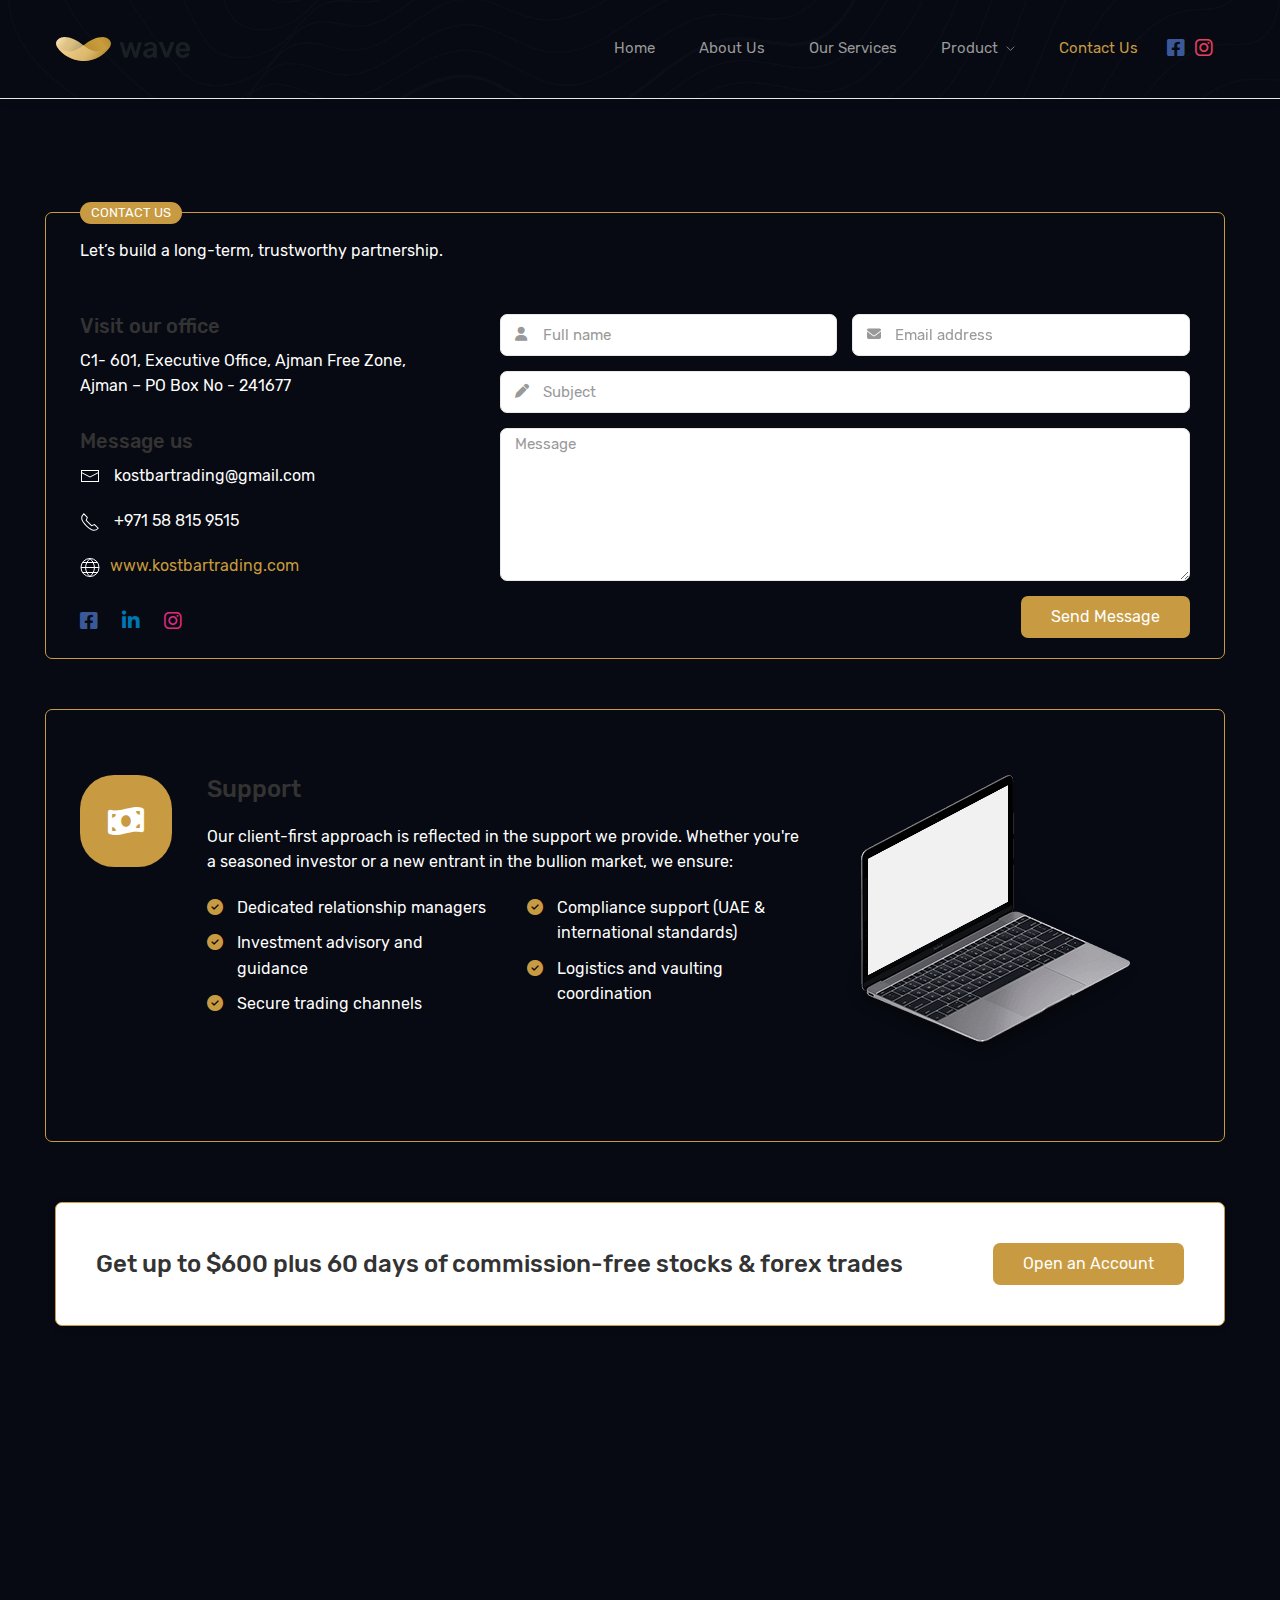
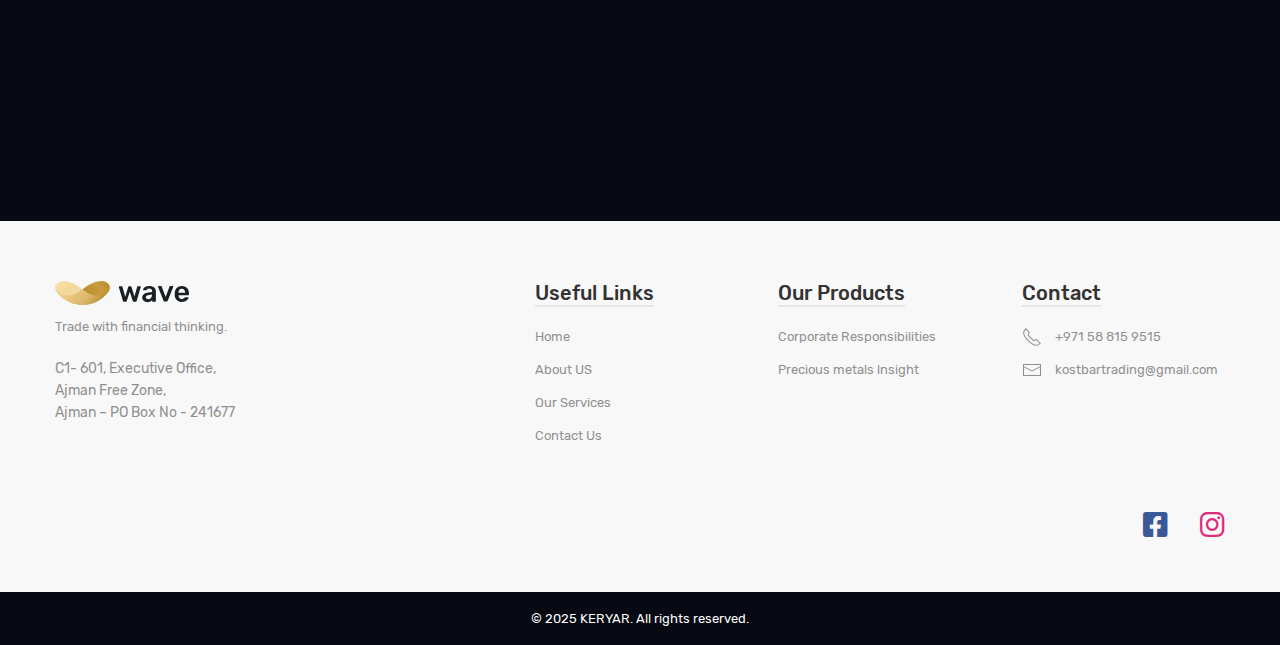
<file: contact-us.html>
<!doctype html>
<html lang="en">
   <head>
      <!-- meta tags -->
      <meta charset="utf-8">
      <meta name="viewport" content="width=device-width, initial-scale=1">
      <meta name="description" content="Premium HTML5 Template by Indonez">
      <meta name="keywords" content="blockit, uikit3, indonez, handlebars, scss, javascript">
      <meta name="author" content="Indonez">
      <meta name="theme-color" content="#FCB42D">
      <link rel="preload" href="assets/fonts/fa-brands-400.woff2" as="font" type="font/woff2" crossorigin>
      <link rel="preload" href="assets/fonts/fa-solid-900.woff2" as="font" type="font/woff2" crossorigin>
      <link rel="preload" href="assets/fonts/rubik-v9-latin-regular.woff2" as="font" type="font/woff2" crossorigin>
      <link rel="preload" href="assets/fonts/rubik-v9-latin-500.woff2" as="font" type="font/woff2" crossorigin>
      <link rel="preload" href="assets/fonts/rubik-v9-latin-300.woff2" as="font" type="font/woff2" crossorigin>
      <link rel="preload" href="assets/css/style.css" as="style">
      <link rel="preload" href="assets/js/vendors/uikit.min.js" as="script">
      <link rel="preload" href="assets/js/utilities.min.js" as="script">
      <link rel="preload" href="assets/js/config-theme.js" as="script">
      <!-- stylesheet -->
      <link rel="stylesheet" href="assets/css/style.css">
      <!-- uikit -->
      <script src="assets/js/vendors/uikit.min.js"></script>
      <!-- favicon -->
      <link rel="shortcut icon" href="assets/img/favicon.ico" type="image/x-icon">
      <!-- touch icon -->
      <link rel="apple-touch-icon-precomposed" href="assets/img/apple-touch-icon.png">
      <title>Contact-Us</title>
   </head>
   <body>
      <!-- page loader begin -->
      <div class="page-loader">
         <div></div>
         <div></div>
         <div></div>
      </div>
      <!-- page loader end -->
      <header>
         <div class="uk-section uk-padding-remove-vertical  uk-padd in-header-inner uk-background-cover uk-background-top-center" style="background-image: url(assets/img/in-wave-background-1.png);">
            <nav class="uk-navbar-container uk-navbar-transparent " data-uk-sticky="show-on-up: true; top: 80; animation: uk-animation-fade">
               <div class="uk-container " data-uk-navbar>
                  <div class="uk-navbar-left uk-width-expand uk-flex uk-flex-between ">
                     <a class="uk-navbar-item uk-logo" href="index.html"  data-logo-inverse="filename: header-logo-WeY2ag.svg; sticky-only: true">
                     <img src="assets/img/user/header-logo-EelGlt.svg" alt="logo" width="134" height="23">
                     </a>
                     <ul class="uk-navbar-nav uk-visible@m">
                        <li><a href="index.html">Home</a>
                        </li>
                        <li><a href="about-us.html">About Us</a>
                        </li>
                        <li><a href="our-services.html">Our Services</a></li>
                        <li>
                           <a href="#">Product<span data-uk-navbar-parent-icon></span></a>
                           <div class="uk-navbar-dropdown uk-width-auto">
                              <ul class="uk-nav uk-navbar-dropdown-nav">
                                 <li><a href="corporate-responsibilities.html">Corporate Responsibilities</a></li>
                                 <li><a href="precious-metals-lnsight.html">Precious Metals Insight</a></li>
                              </ul>
                           </div>
                        </li>
                        <li><a href="contact-us.html">Contact Us</a></li>
                     </ul>
                  </div>
                  <div class="uk-navbar-right uk-width-auto">
                     <div class="uk-navbar-item uk-visible@m">
                        <div class="uk-width-1-2@m uk-flex uk-flex-right@m uk-background-cover">
                           <!-- social media begin -->
                           <div class="uk-flex social-media-list uk-flex-right@m uk-flex-middle@m" >
                              <div style="padding: 5px;">
                                 <a href="https://www.facebook.com/indonez" style="color: #3b5998; text-decoration: none; font-size: 20px;">
                                 <i class="fab fa-facebook-square"></i>
                                 </a>
                              </div>
                              
                              <div style="padding: 5px;">
                                 <a href="https://www.instagram.com/indonez_ig" style="color: #e4405f; text-decoration: none; font-size: 20px;">
                                 <i class="fab fa-instagram"></i>
                                 </a>
                              </div>
                           </div>
                           <!-- social media end -->
                        </div>
                     </div>
                  </div>
               </div>
            </nav>
         </div>
      </header>
      <!-- header end -->
      <main>
         <!-- section content begin -->
         <div class="uk-section">
            <div class="uk-container">
               <div class="uk-margin-remove-bottom in-wave-7">
                  <div class="uk-container  uk-margin-medium-left">
                     <div class="uk-grid uk-flex uk-flex-center">
                        <div class="in-create-account uk-margin-medium-top">
                           <span class="uk-label in-label-small uk-text-uppercase uk-margin-small-bottom">Contact Us</span>
                           <p class="uk-margin-remove-top uk-visible@m">Let’s build a long-term, trustworthy partnership.</p>
                           <div class="uk-grid-small" data-uk-grid>
                              <div class="uk-width-1-1@m uk-margin-medium-top u">
                                 <div class="uk-grid uk-grid-large" data-uk-grid>
                                    <div class="uk-width-1-3@m">
                                       <h4 class="uk-margin-remove-bottom">Visit our office</h4>
                                       <p class="uk-margin-small-top">C1- 601, Executive Office, Ajman Free Zone, Ajman – PO Box No - 241677</p>
                                       <h4 class="uk-margin-medium-top uk-margin-remove-bottom">Message us</h4>
                                       <p class="uk-margin-small-top">
                                          <span class="uk-margin-small-right uk-icon" uk-icon="mail">
                                             <svg width="20" height="20" viewBox="0 0 20 20">
                                                <polyline fill="none" stroke="#000" points="1.4,6.5 10,11 18.6,6.5"></polyline>
                                                <path d="M 1,4 1,16 19,16 19,4 1,4 Z M 18,15 2,15 2,5 18,5 18,15 Z"></path>
                                             </svg>
                                          </span>
                                           <a href="https://mail.google.com/mail/?view=cm&fs=1&tf=1&to=kostbartrading@gmail.com" target="_blank" class="uk-link-text">kostbartrading@gmail.com</a>
                                    </p>
                                    <p>
                                          <span class="uk-margin-small-right uk-icon" uk-icon="receiver">
                                             <svg width="20" height="20" viewBox="0 0 20 20">
                                                <path fill="none" stroke="#000" stroke-width="1.01" d="M6.189,13.611C8.134,15.525 11.097,18.239 13.867,18.257C16.47,18.275 18.2,16.241 18.2,16.241L14.509,12.551L11.539,13.639L6.189,8.29L7.313,5.355L3.76,1.8C3.76,1.8 1.732,3.537 1.7,6.092C1.667,8.809 4.347,11.738 6.189,13.611"></path>
                                             </svg>
                                          </span>
                                          <a href="tel:+971588159515" class="uk-link-text">+971 58 815 9515</a>
                                       </p>
                                       <label for=""><span class="uk-margin-small-right uk-icon" uk-icon="world"><svg width="20" height="20" viewBox="0 0 20 20"><path fill="none" stroke="#000" d="M1,10.5 L19,10.5"></path><path fill="none" stroke="#000" d="M2.35,15.5 L17.65,15.5"></path><path fill="none" stroke="#000" d="M2.35,5.5 L17.523,5.5"></path><path fill="none" stroke="#000" d="M10,19.46 L9.98,19.46 C7.31,17.33 5.61,14.141 5.61,10.58 C5.61,7.02 7.33,3.83 10,1.7 C10.01,1.7 9.99,1.7 10,1.7 L10,1.7 C12.67,3.83 14.4,7.02 14.4,10.58 C14.4,14.141 12.67,17.33 10,19.46 L10,19.46 L10,19.46 L10,19.46 Z"></path><circle fill="none" stroke="#000" cx="10" cy="10.5" r="9"></circle></svg></span><a href="www.kostbartrading.com">www.kostbartrading.com</a></label>
                                       <div class="uk-margin-medium-top in-wave-socials-contact">
                                          <a href="#" class="fab fa-facebook-square fa-lg uk-text-decoration-none uk-margin-right"></a>
                                       
                                          <a href="#" class="fab fa-linkedin-in fa-lg uk-text-decoration-none uk-margin-right"></a>
                                          <a href="#" class="fab fa-instagram fa-lg uk-text-decoration-none uk-margin-right"></a>
                                          
                                       </div>
                                    </div>
                                    <div class="uk-width-2-3@m">
                                       <div class="uk-margin-medium-left in-margin-remove-left@s">
                                          <form id="contact-form" class="uk-form uk-grid-small" data-uk-grid action="php/php/contact-form.php" method="POST">
                                             <div class="uk-width-1-2@s uk-inline">
                                                <span class="uk-form-icon fas fa-user fa-sm"></span>
                                                <input class="uk-input uk-border-rounded" id="name" name="name" type="text" placeholder="Full name" required>
                                             </div>
                                             <div class="uk-width-1-2@s uk-inline">
                                                <span class="uk-form-icon fas fa-envelope fa-sm"></span>
                                                <input class="uk-input uk-border-rounded" id="email" name="email" type="email" placeholder="Email address" required>
                                             </div>
                                             <div class="uk-width-1-1 uk-inline">
                                                <span class="uk-form-icon fas fa-pen fa-sm"></span>
                                                <input class="uk-input uk-border-rounded" id="subject" name="subject" type="text" placeholder="Subject" required>
                                             </div>
                                             <div class="uk-width-1-1">
                                                <textarea class="uk-textarea uk-border-rounded" id="message" name="message" rows="6" placeholder="Message" required></textarea>
                                             </div>
                                             <div class="uk-width-1-1">
                                                <input type="submit" value="Send Message" class="uk-button uk-button-primary uk-border-rounded uk-align-right" >
                                                
                                             </div>
                                          </form>
                                          
                                          
                                       </div>
                                    </div>
                                 </div>
                              </div>
                           </div>
                        </div>
                     </div>
                  </div>
               </div>
               <div class="uk-margin-remove-bottom in-wave-7">
                  <div class="uk-container  uk-margin-medium-left">
                     <div class="uk-grid uk-flex uk-flex-center">
                        <div class="in-create-account uk-margin-medium-top">
                           <!-- section content begin -->
                           <div class="uk-section">
                              <div class="uk-container">
                                 <div class="uk-grid">
                                    <div class="uk-width-2-3@m">
                                       <div class="uk-grid uk-grid-small" data-uk-grid>
                                          <div class="uk-width-auto@m">
                                             <div class="in-icon-wrap large primary-color uk-margin-right">
                                                <i class="fas fa-money-bill-wave fa-2x"></i>
                                             </div>
                                          </div>
                                          <div class="uk-width-expand">
                                             <h3>Support</h3>
                                             <p>Our client-first approach is reflected in the support we provide. Whether you're a seasoned investor or a new entrant in the bullion market, we ensure:</p>
                                             <div class="uk-grid uk-child-width-1-1 uk-child-width-1-2@m">
                                                <div>
                                                   <ul class="uk-list in-list-check">
                                                      <li>Dedicated relationship managers</li>
                                                      <li>Investment advisory and guidance</li>
                                                      <li>Secure trading channels</li>
                                                   </ul>
                                                </div>
                                                <div class="in-margin-top-10@s in-margin-bottom-30@s">
                                                   <ul class="uk-list in-list-check">
                                                      <li>Compliance support (UAE & international standards)</li>
                                                      <li>Logistics and vaulting coordination</li>
                                                   </ul>
                                                </div>
                                             </div>
                                          </div>
                                       </div>
                                    </div>
                                    <div class="uk-width-1-3@m">
                                       <img src="assets/img/in-wave-mockup-4.png" alt="">
                                    </div>
                                 </div>
                              </div>
                           </div>
                           <!-- section content end -->
                        </div>
                     </div>
                  </div>
               </div>
               <div class="uk-grid uk-margin-large-top">
                  <div class="uk-width-1-1 in-card-16">
                     <div class="uk-card uk-card-default uk-card-body uk-box-shadow-small uk-border-rounded">
                        <div class="uk-grid uk-flex-middle" data-uk-grid>
                           <div class="uk-width-1-1 uk-width-expand@m">
                              <h3>Get up to $600 plus 60 days of commission-free stocks & forex trades</h3>
                           </div>
                           <div class="uk-width-auto">
                              <a class="uk-button uk-button-primary uk-border-rounded" href="#">Open an Account</a>
                           </div>
                        </div>
                     </div>
                  </div>
               </div>
            </div>
         </div>
         <!-- section content end -->
       
             
         <!-- map -->
         <iframe src="https://www.google.com/maps/embed?pb=!1m14!1m8!1m3!1d903.4177855200795!2d55.148442472213745!3d25.079133000000002!3m2!1i1024!2i768!4f13.1!3m3!1m2!1s0x3e5f6d9c0ba2b39b%3A0xa5672a0762681447!2s1%20lake%20towers%20Jumeirah%20Lakes%20towers!5e0!3m2!1sen!2sin!4v1746092778789!5m2!1sen!2sin" style="border:1px; width: 100%; height: 450px;" 
            allowfullscreen="" 
            loading="lazy">
         </iframe>
         <!-- map end -->
      </main>
   <!-- footer begin -->
   <footer>
      <div class="uk-section uk-section-muted uk-padding-large uk-padding-remove-horizontal ">
         <div class="uk-container">
            <div class="uk-grid-medium" data-uk-grid="">
               <div class="uk-width-expand@m">
                  <div class="footer-logo">
                     <img class="uk-display-block" src="assets/img/user/footer-logo-3WIDIh.svg" alt="footer-logo"
                        width="134" height="23" data-uk-img="">
                  </div>
                  <p class="uk-text-small uk-margin-small-top">Trade with financial thinking.</p>
                  <p class="uk-margin-small-top">C1- 601, Executive Office,<br> Ajman Free Zone, <br>
                     Ajman – PO Box No - 241677
                  </p>
               </div>
            <div class="uk-width-3-5@m">
                  <div class="uk-child-width-1-3@s uk-child-width-1-3@m" data-uk-grid="">
                     <div>
                        <h4><span>Useful Links</span></h4>
                        <ul class="uk-list uk-link-text">
                           <li><a href="index.html" class="uk-text-small uk-button uk-button-text">Home</a></li>
                           <li><a href="about-us.html" class="uk-text-small uk-button uk-button-text">About US</a></li>
                           <li><a href="our-services.html" class="uk-text-small uk-button uk-button-text">Our Services</a></li>
                           <li><a href="contact-us.html" class="uk-text-small uk-button uk-button-text">Contact Us</a></li>
                        </ul>
                     </div>
                     
                     <div>
                        <h4><span>Our Products</span></h4>
                        <ul class="uk-list uk-link-text">
                           <li><a href="corporate-responsibilities.html" class=" uk-text-small uk-button uk-button-text">Corporate Responsibilities</a></li>
                           <li><a href="precious-metals-lnsight.html" class="uk-text-small uk-button uk-button-text">Precious metals lnsight</a></li>
                        </ul>
                     </div>
                     <div>
                        <h4><span>Contact</span></h4>
                        <ul class="uk-list uk-link-text">
                           <li>
                              <span class="uk-margin-small-right uk-icon" uk-icon="receiver">
                                 <svg width="20" height="20" viewBox="0 0 20 20">
                                       <path fill="none" stroke="#000" stroke-width="1.01" d="M6.189,13.611C8.134,15.525 11.097,18.239 13.867,18.257C16.47,18.275 18.2,16.241 18.2,16.241L14.509,12.551L11.539,13.639L6.189,8.29L7.313,5.355L3.76,1.8C3.76,1.8 1.732,3.537 1.7,6.092C1.667,8.809 4.347,11.738 6.189,13.611"></path>
                                 </svg>
                              </span>
                              <a href="tel:+971588159515" class="uk-text-small uk-button uk-button-text">+971 58 815 9515</a>
                           </li>
                           <li>
                              <span class="uk-margin-small-right uk-icon" uk-icon="mail">
                                 <svg width="20" height="20" viewBox="0 0 20 20">
                                    <polyline fill="none" stroke="#000" points="1.4,6.5 10,11 18.6,6.5"></polyline>
                                    <path d="M 1,4 1,16 19,16 19,4 1,4 Z M 18,15 2,15 2,5 18,5 18,15 Z"></path>
                                 </svg>
                              </span>
                              <a href="https://mail.google.com/mail/?view=cm&fs=1&tf=1&to=kostbartrading@gmail.com" target="_blank" class="uk-text-small  uk-button
                                 uk-button-text" target="_blank">kostbartrading@gmail.com</a>
                          </li>
                     </ul>
                     </div>
                  </div>
               </div>
               <div class="uk-width-1-1 uk-margin-large-top in-offset-bottom-10">
                  <div class="uk-grid uk-flex uk-flex-middle" data-uk-grid="">
                     <div class="uk-width-1-2@m">
                     </div>
                     <div class="uk-width-1-2@m uk-flex uk-flex-right@m">
                        <!-- social media begin -->
                        <div class="uk-flex social-media-list">
                           <div><a href="https://www.facebook.com/indonez"
                                 class="color-facebook text-decoration-none"><i class="fab fa-facebook-square"></i>
                                 Facebook</a></div>
                           <div><a href="https://www.instagram.com/indonez_ig"
                                 class="color-instagram text-decoration-none"><i class="fab fa-instagram"></i>
                                 Instagram</a></div>
                        
                        </div>
                        <!-- social media end -->
                     </div>
                  </div>
               </div>
            </div>
         </div>
      </div>
      <div class="uk-section-secondary uk-padding-remove-vertical">
            <div class="uk-grid uk-flex uk-flex-center uk-padding-small">
               <div class="uk-width-auto uk-text-center">
                     <a href="https://keryar.com/" class="uk-text-small uk-button uk-button-text" target="_blank">© 2025 KERYAR. All rights reserved.</a>
               </div>
            </div>
      </div>
</footer>
<!-- footer end -->
      <!-- to top begin -->
      <a href="#" class="to-top uk-visible@m" data-uk-scroll>
      Top<i class="fas fa-chevron-up" ></i>
      </a>
      <!-- to top end -->
      <!-- javascript -->
      <script src="assets/js/utilities.min.js"></script>
      <script src="assets/js/config-theme.js"></script>
   </body>
</html>
</file>
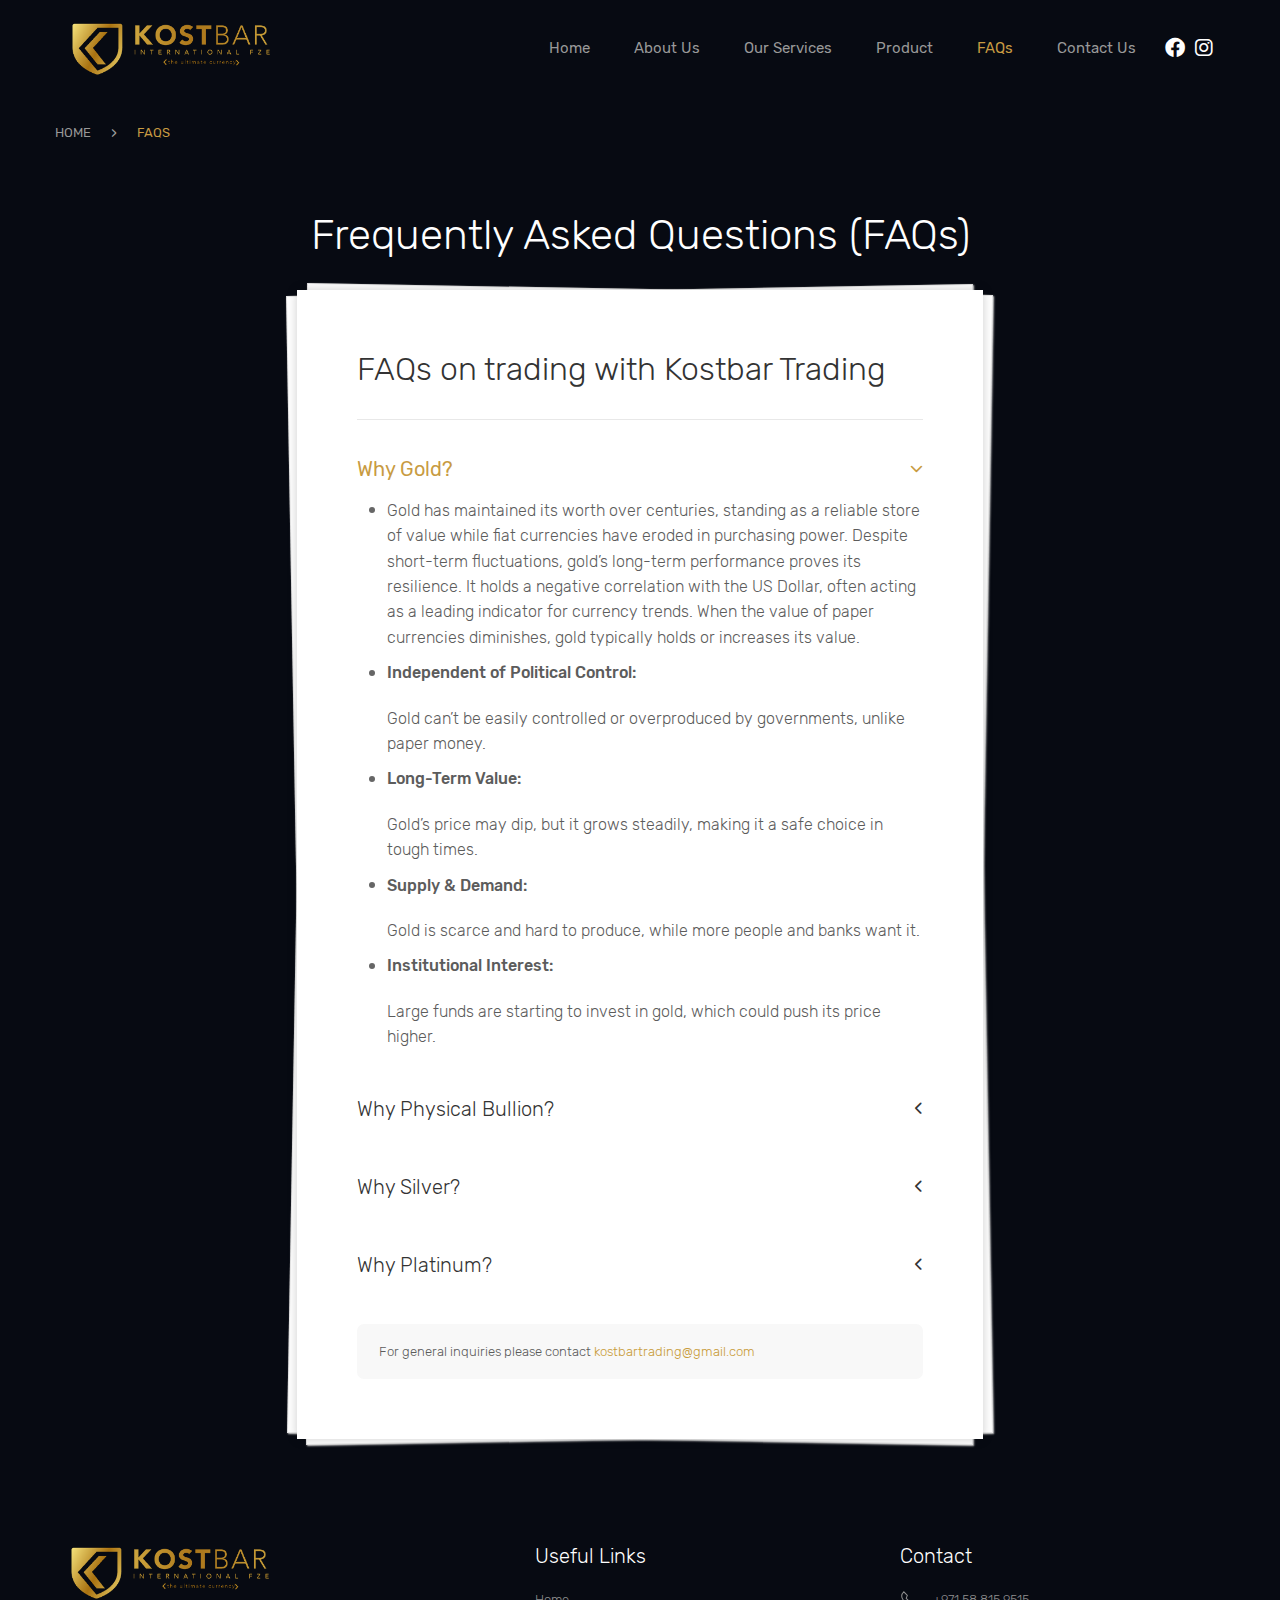
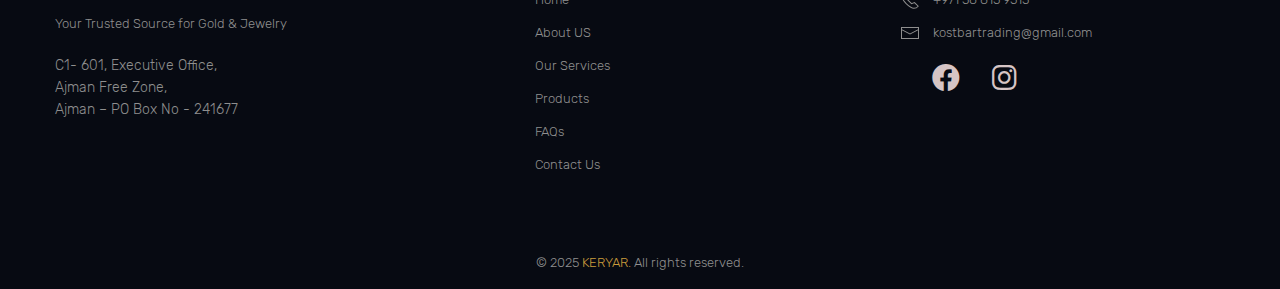
<file: faqs.html>
<!doctype html>
<html lang="en">

<head>
    <!-- meta tags -->
    <meta charset="utf-8">
    <meta name="viewport" content="width=device-width, initial-scale=1">
    <meta name="description" content="Premium HTML5 Template by ">
    <meta name="keywords" content="blockit, uikit3, , handlebars, scss, javascript">
    <meta name="author" content="">
    <meta name="theme-color" content="#FCB42D">
    <link rel="preload" href="assets/fonts/fa-brands-400.woff2" as="font" type="font/woff2" crossorigin>
    <link rel="preload" href="assets/fonts/fa-solid-900.woff2" as="font" type="font/woff2" crossorigin>
    <link rel="preload" href="assets/fonts/rubik-v9-latin-regular.woff2" as="font" type="font/woff2" crossorigin>
    <link rel="preload" href="assets/fonts/rubik-v9-latin-500.woff2" as="font" type="font/woff2" crossorigin>
    <link rel="preload" href="assets/fonts/rubik-v9-latin-300.woff2" as="font" type="font/woff2" crossorigin>
    <link rel="preload" href="assets/css/style.css" as="style">
    <link rel="preload" href="assets/js/vendors/uikit.min.js" as="script">
    <link rel="preload" href="assets/js/utilities.min.js" as="script">
    <link rel="preload" href="assets/js/config-theme.js" as="script">

    <!-- stylesheet -->
    <link rel="stylesheet" href="assets/css/style.css">
    <!-- uikit -->
    <script src="assets/js/vendors/uikit.min.js"></script>
    <!-- favicon -->
    <link rel="shortcut icon" href="assets/img/logo/favicon.ico" type="image/x-icon">
    <!-- touch icon -->
    <link rel="apple-touch-icon-precomposed" href="assets/img/logo/apple-touch-icon.png">
    <style>
        /* Canvas background */
        #line-network-background {
            position: fixed;
            top: 0;
            left: 0;
            width: 100%;
            height: 100%;
            z-index: -1;
            background-color: #070a12;
        }
    </style>
    <title>Products</title>
</head>

<body>

    <!-- page loader begin -->
    <div class="page-loader">
        <div></div>
        <div></div>
        <div></div>
    </div>
    <!-- page loader end -->
    <header uk-scrollspy="cls: uk-animation-fade; delay: 300">
        <div class="uk-section uk-padding-remove-vertical  uk-background-cover uk-background-top-center">
            <nav class="uk-navbar-container uk-navbar-transparent "
                data-uk-sticky="show-on-up: true; top: 80; animation: uk-animation-fade">
                <div class="uk-container " data-uk-navbar>
                    <div class="uk-navbar-left uk-width-expand uk-flex uk-flex-between ">
                        <a class="uk-navbar-item uk-logo" href="index.html">
                            <img src="assets/img/logo/heaer-logo.png" alt="logo" width="230" height="23">
                        </a>
                        <ul class="uk-navbar-nav uk-visible@m">
                            <li><a href="index.html">Home</a>
                            </li>
                            <li><a href="about-us.html">About Us</a>
                            </li>
                            <li><a href="our-services.html">Our Services</a></li>
                            <li>
                                <a href="products.html">Product</a>
                            </li>
                            <li><a href="faqs.html">FAQs</a></li>
                            <li><a href="contact-us.html">Contact Us</a></li>
                        </ul>
                    </div>
                    <div class="uk-navbar-right uk-width-auto">
                        <div class="uk-navbar-item uk-visible@m">
                            <div class="uk-width-1-2@m uk-flex uk-flex-right@m uk-background-cover">
                                <!-- social media begin -->
                                <div class="uk-flex social-media-list uk-flex-right@m uk-flex-middle@m">
                                    <div style="padding: 5px;">
                                        <a href="https://www.facebook.com/"
                                            style="color: #ffffff; text-decoration: none; font-size: 20px;">
                                            <i class="fab fa-facebook"></i>
                                        </a>
                                    </div>

                                    <div style="padding: 5px;">
                                        <a href="https://www.instagram.com/"
                                            style="color: #ffffff; text-decoration: none; font-size: 20px;">
                                            <i class="fab fa-instagram"></i>
                                        </a>
                                    </div>
                                </div>
                                <!-- social media end -->
                            </div>
                        </div>
                    </div>
                </div>
            </nav>
            <div class="uk-container">
                <div class="uk-grid">

                    <!-- breadcrumb content begin -->
                    <div class="uk-section uk-padding-remove-vertical in-wave-breadcrumb">
                        <div class="uk-container">
                            <div class="uk-grid">
                                <div class="uk-width-1-1">
                                    <ul class="uk-breadcrumb">
                                        <li><a href="#">Home</a></li>
                                    </ul>
                                </div>
                            </div>
                        </div>
                    </div>
                    <!-- breadcrumb content end -->
                </div>
            </div>
        </div>
    </header>
    <!-- header end -->
    <main>

        <!-- section content begin -->
        <div class="uk-section">
            <div class="uk-container">
                <div class="uk-grid uk-flex uk-flex-center">
                    <div class="uk-width-1-1 uk-text-center uk-margin-medium-bottom uk-text-color-lighter">
                        <h1 class="uk-text-color-lighter text-lead" uk-scrollspy="cls: uk-animation-fade; delay: 300">
                            Frequently
                            Asked Questions (FAQs)</h1>
                    </div>
                    <div class="uk-width-3-5@m">
                        <div class="uk-card uk-card-large uk-card-default in-card-paper">
                            <div class="uk-card-body">
                                <h2 uk-scrollspy="cls: uk-animation-fade; delay: 400" class="text-lead">FAQs on trading
                                    with Kostbar
                                    Trading</h2>

                                <hr class="uk-margin-medium-top uk-margin-small-bottom">
                                <ul class="in-faq-5" data-uk-accordion="collapsible: false">
                                    <li class="uk-open" uk-scrollspy="cls: uk-animation-fade; delay: 500">
                                        <a class="uk-accordion-title" href="#" class="text-lead">Why Gold?</a>
                                        <div class="uk-accordion-content">
                                            <ul class="uk-list uk-list-bullet">
                                                <li class="text-lead">Gold has maintained its worth over centuries,
                                                    standing as a reliable
                                                    store of value while fiat currencies have eroded in purchasing
                                                    power. Despite short-term fluctuations, gold’s long-term performance
                                                    proves its resilience. It holds a negative correlation with the US
                                                    Dollar, often acting as a leading indicator for currency trends.
                                                    When the value of paper currencies diminishes, gold typically holds
                                                    or increases its value.

                                                </li>
                                                <li class="text-lead"><b> Independent of Political Control:</b>
                                                    <p>Gold can’t be easily
                                                        controlled or overproduced by governments, unlike paper
                                                        money.</p>
                                                </li>
                                                <li class="text-lead"><b>Long-Term Value:</b>
                                                    <p>Gold’s price may dip, but it grows
                                                        steadily, making it a safe choice in tough times.</p>
                                                </li>
                                                <li class="text-lead"><b>Supply & Demand:</b>
                                                    <p>Gold is scarce and hard to produce,
                                                        while more people and banks want it.</p>
                                                </li>
                                                <li class="text-lead"><b>Institutional Interest:</b>
                                                    <p>Large funds are starting to
                                                        invest in gold, which could push its price higher.</p>
                                                </li>
                                            </ul>
                                        </div>
                                    </li>
                                    <li>
                                        <a class="uk-accordion-title text-lead" href="#">Why Physical Bullion?</a>
                                        <div class="uk-accordion-content">
                                            <ul class="uk-list uk-list-bullet text-lead">
                                                <li><b>Gold Accountability: </b>
                                                    <p>Physical bullion ensures true ownership, unlike paper ETFs that
                                                        may not guarantee delivery or actual gold backing.
                                                    </p>
                                                </li>
                                                <li><b>Minimized Risk:</b>
                                                    <p>Holding physical bullion eliminates counterparty risk tied to
                                                        paper substitutes, securing your investment.
                                                    </p>
                                                </li>
                                                <li><b>Professional Asset Management:</b>
                                                    <p> Physical bullion’s value is inherent, relying on the asset
                                                        itself, not complex market strategies.</p>
                                                </li>
                                                <li><b>Liquidity and Tradeability: </b>
                                                    <p> Physical bullion is highly liquid, easily traded worldwide,
                                                        making it a flexible investment.</p>
                                                </li>
                                                <li><b>True Ownership:</b>
                                                    <p>Every transaction includes title transfer and secure, allocated
                                                        storage, ensuring your bullion is yours and unleveraged.</p>
                                                </li>
                                            </ul>
                                        </div>
                                    </li>
                                    <li>
                                        <a class="uk-accordion-title  text-lead" href="#">Why Silver?</a>
                                        <div class="uk-accordion-content">
                                            <ul class="uk-list uk-list-bullet  text-lead">
                                                <li><b> Historic Monetary Metal: </b>
                                                    <p> Silver has been a trusted form of money for centuries, proving
                                                        its worth as a reliable store of wealth.</p>
                                                </li>
                                                <li><b>Undervalued Potential:</b>
                                                    <p>Silver is currently much cheaper than gold compared to historical
                                                        ratios, offering great growth potential for investors.
                                                    </p>
                                                </li>
                                                <li><b>Industrial Demand:</b>
                                                    <p> Silver’s essential role in electronics, solar
                                                        panels, and medical devices boosts its value due to increasing
                                                        industrial needs.</p>
                                                </li>
                                                <li><b>COMEX Short Positions: </b>
                                                    <p>Big banks’ large bets against silver prices may lead to a price
                                                        surge when they need to buy back.</p>
                                                </li>
                                                <li><b>Supply Constraints: </b>
                                                    <p>Supply Constraints: Silver’s limited and unpredictable supply,
                                                        paired with rising global demand, could push prices higher.</p>
                                                </li>
                                            </ul>
                                        </div>
                                    </li>
                                    <li>
                                        <a class="uk-accordion-title  text-lead" href="#">Why Platinum?</a>
                                        <div class="uk-accordion-content">
                                            <ul class="uk-list uk-list-bullet  text-lead">
                                                <li><b>Store of Value During Economic Uncertainty:
                                                    </b>
                                                    <p>Platinum serves as a reliable hedge like gold, gaining value
                                                        during economic instability due to its scarce supply.</p>
                                                </li>
                                                <li><b>Rarity & Source Dependency:</b>
                                                    <p>Platinum’s limited supply, mainly from Russia and South Africa,
                                                        makes it rarer and often pricier than gold.
                                                    </p>
                                                </li>
                                                <li><b>Industrial Utility:</b>
                                                    <p> Its durability and resistance make platinum
                                                        essential in cars, jewelry, oil refining, and medical tech,
                                                        driving demand.</p>
                                                </li>
                                                <li><b>COMEX Short Positions: </b>
                                                    <p>Big banks’ large bets against silver prices may lead to a price
                                                        surge when they need to buy back.</p>
                                                </li>
                                                <li><b>Inflation Indicator: </b>
                                                    <p>Platinum tracks inflation with minimal government control, making
                                                        it a strong shield against currency devaluation.</p>
                                                </li>
                                            </ul>
                                        </div>
                                    </li>

                                </ul>
                                <div
                                    class="uk-card uk-card-small uk-card-body uk-background-muted uk-border-rounded uk-margin-medium-top">
                                    <p class="uk-text-small text-lead">For general inquiries please contact <a
                                            class="uk-text-lowercase uk-link"
                                            href="mailto:kostbartrading@gmail.com">kostbartrading@gmail.com</a>
                                    </p>
                                </div>
                            </div>
                        </div>
                    </div>
                </div>
            </div>
        </div>
    </main>
    <!-- footer begin -->
    <footer>
        <div class="uk-section uk-section-muted uk-padding-large uk-padding-remove-horizontal "
            style="background-color: #070a12;">
            <div class="uk-container">
                <div class="uk-grid-medium" data-uk-grid="">
                    <div class="uk-width-expand@m">
                        <div class="footer-logo">
                            <img class="uk-display-block" src="assets/img/logo/heaer-logo.png" alt="footer-logo"
                                width="230" height="23" data-uk-img="">
                        </div>
                        <p class="uk-text-small uk-margin-small-top text-lead">Your Trusted Source for Gold & Jewelry
                        </p>
                        <p class="uk-margin-small-top text-lead">C1- 601, Executive Office,<br> Ajman Free Zone, <br>
                            Ajman – PO Box No - 241677
                        </p>
                    </div>
                    <div class="uk-width-3-5@m">
                        <div class="uk-child-width-1-2@s uk-child-width-1-2@m" data-uk-grid="">
                            <div>
                                <h4 class="uk-text-color-lighter text-lead">Useful Links</h4>
                                <ul class="uk-list uk-link-text">
                                    <li><a href="index.html"
                                            class="uk-text-small uk-button uk-button-text text-lead">Home</a>
                                    </li>
                                    <li><a href="about-us.html"
                                            class="uk-text-small uk-button uk-button-text text-lead">About
                                            US</a></li>
                                    <li><a href="our-services.html"
                                            class="uk-text-small uk-button uk-button-text text-lead">Our
                                            Services</a></li>
                                    <li><a href="products.html"
                                            class="uk-text-small uk-button uk-button-text text-lead">Products
                                        </a>
                                    </li>
                                    <li><a href="faqs.html"
                                            class="uk-text-small uk-button uk-button-text text-lead">FAQs
                                        </a>
                                    </li>
                                    <li><a href="contact-us.html"
                                            class="uk-text-small uk-button uk-button-text text-lead">Contact
                                            Us</a>
                                    </li>
                                </ul>
                            </div>


                            <div>
                                <h4 class="uk-text-color-lighter text-lead">Contact</h4>
                                <ul class="uk-list uk-link-text">
                                    <li>
                                        <span class="uk-margin-small-right uk-icon" uk-icon="receiver">
                                            <svg width="20" height="20" viewBox="0 0 20 20">
                                                <path fill="none" stroke="#000" stroke-width="1.01"
                                                    d="M6.189,13.611C8.134,15.525 11.097,18.239 13.867,18.257C16.47,18.275 18.2,16.241 18.2,16.241L14.509,12.551L11.539,13.639L6.189,8.29L7.313,5.355L3.76,1.8C3.76,1.8 1.732,3.537 1.7,6.092C1.667,8.809 4.347,11.738 6.189,13.611">
                                                </path>
                                            </svg>
                                        </span>
                                        <a href="tel:+971588159515"
                                            class="uk-text-small uk-button uk-button-text text-lead">+971
                                            58 815
                                            9515</a>
                                    </li>
                                    <li>
                                        <span class="uk-margin-small-right uk-icon" uk-icon="mail">
                                            <svg width="20" height="20" viewBox="0 0 20 20">
                                                <polyline fill="none" stroke="#000" points="1.4,6.5 10,11 18.6,6.5">
                                                </polyline>
                                                <path d="M 1,4 1,16 19,16 19,4 1,4 Z M 18,15 2,15 2,5 18,5 18,15 Z">
                                                </path>
                                            </svg>
                                        </span>
                                        <a href="https://mail.google.com/mail/?view=cm&fs=1&tf=1&to=kostbartrading@gmail.com"
                                            target="_blank" class="uk-text-small  uk-button text-lead
                                    uk-button-text" target="_blank">kostbartrading@gmail.com</a>
                                                   
                                    </li>
                                    <li class="uk-margin-top">
                                        <!-- social media begin -->
                                        <div class="uk-flex social-media-list uk-margin-large-bottom">
                                            <div><a href="https://www.facebook.com/"
                                                    class="color-facebook text-decoration-none"><i
                                                        class="fab fa-facebook"
                                                        style="color: #d6c5c5; text-decoration: none;"></i>
                                                    Facebook</a></div>
                                            <div><a href="https://www.instagram.com/"
                                                    class="color-instagram text-decoration-none"><i
                                                        class="fab fa-instagram"
                                                        style="color: #d6c5c5; text-decoration: none;"></i>
                                                    Instagram</a></div>

                                        </div>
                                        <!-- social media end -->
                                    </li>
                                </ul>
                            </div>
                        </div>
                    </div>

                </div>
            </div>
        </div>
        <div class=" uk-padding-remove-vertical">
            <div class="uk-grid uk-flex uk-flex-center uk-padding-small">
                <div class="uk-width-auto uk-text-center">
                    <span class="uk-text-small uk-button text-lead">© 2025 <a href="https://keryar.com/"
                            target="_blank">KERYAR.</a>
                        All rights reserved.</span>
                </div>
            </div>
        </div>
    </footer>
    <!-- footer end -->
    <!-- to top begin -->
    <a href="#" class="to-top uk-visible@m" data-uk-scroll>
        Top<i class="fas fa-chevron-up"></i>
    </a>
    <!-- to top end -->
    <!-- javascript -->
    <script src="assets/js/utilities.min.js"></script>
    <script src="assets/js/config-theme.js"></script>

</body>

</html>
</file>
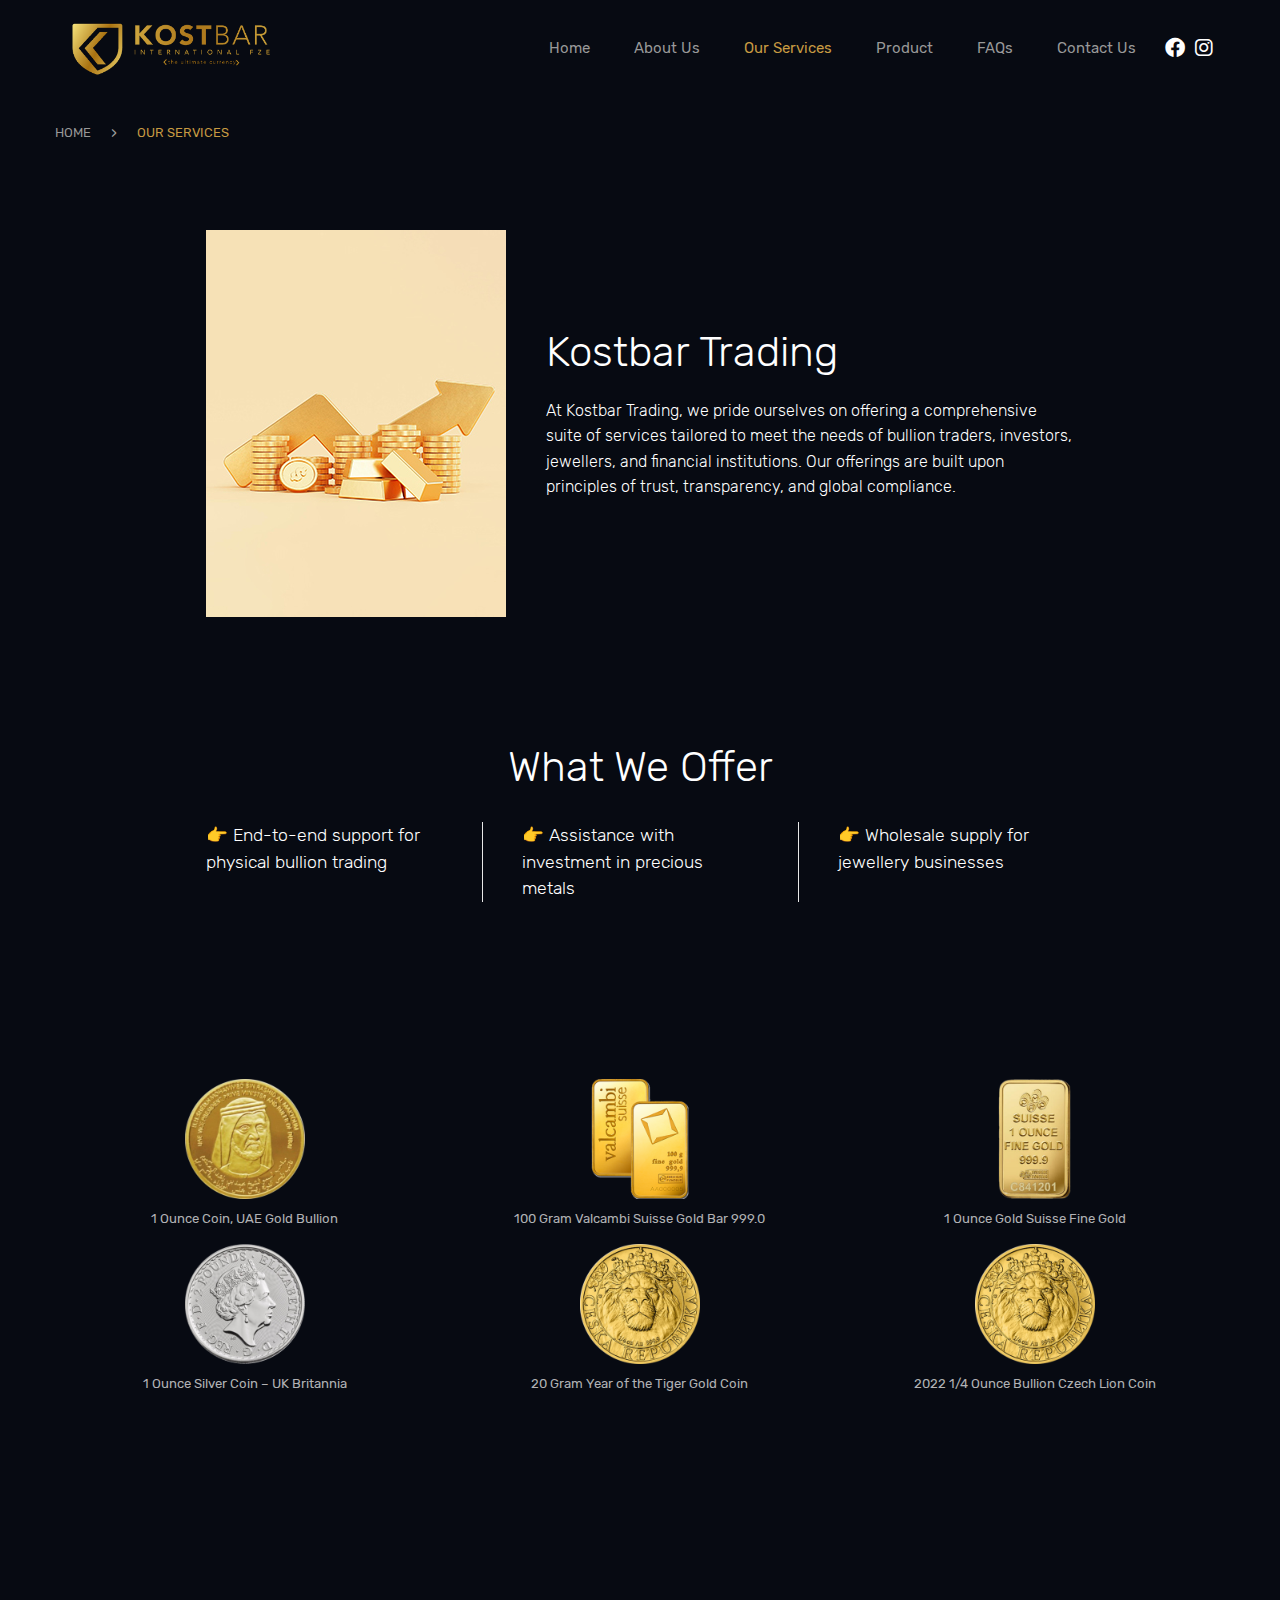
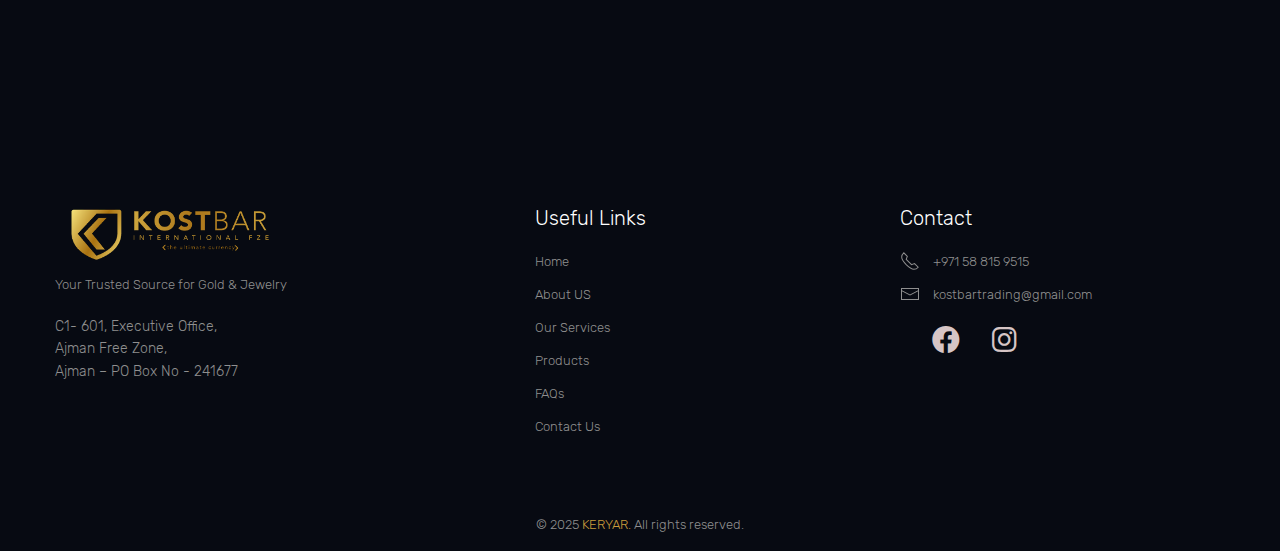
<file: our-services.html>
<!doctype html>
<html lang="en">

<head>
   <!-- meta tags -->
   <meta charset="utf-8">
   <meta name="viewport" content="width=device-width, initial-scale=1">
   <meta name="description" content="Premium HTML5 Template by ">
   <meta name="keywords" content="blockit, uikit3, , handlebars, scss, javascript">
   <meta name="author" content="">
   <meta name="theme-color" content="#FCB42D">
   <link rel="preload" href="assets/fonts/fa-brands-400.woff2" as="font" type="font/woff2" crossorigin>
   <link rel="preload" href="assets/fonts/fa-solid-900.woff2" as="font" type="font/woff2" crossorigin>
   <link rel="preload" href="assets/fonts/rubik-v9-latin-regular.woff2" as="font" type="font/woff2" crossorigin>
   <link rel="preload" href="assets/fonts/rubik-v9-latin-500.woff2" as="font" type="font/woff2" crossorigin>
   <link rel="preload" href="assets/fonts/rubik-v9-latin-300.woff2" as="font" type="font/woff2" crossorigin>
   <link rel="preload" href="assets/css/style.css" as="style">
   <link rel="preload" href="assets/js/vendors/uikit.min.js" as="script">
   <link rel="preload" href="assets/js/utilities.min.js" as="script">
   <link rel="preload" href="assets/js/config-theme.js" as="script">
   <!-- stylesheet -->
   <link rel="stylesheet" href="assets/css/style.css">
   <!-- uikit -->
   <script src="assets/js/vendors/uikit.min.js"></script>
   <!-- favicon -->
   <link rel="shortcut icon" href="assets/img/logo/favicon.ico" type="image/x-icon">
   <!-- touch icon -->
   <link rel="apple-touch-icon-precomposed" href="assets/img/logo/apple-touch-icon.png">
   <style>
      /* Canvas background */
      #line-network-background {
         position: fixed;
         top: 0;
         left: 0;
         width: 100%;
         height: 100%;
         z-index: -1;
         background-color: #070a12;
      }
   </style>
   <title>Our-Services</title>
</head>

<body>

   <!-- page loader begin -->
   <div class="page-loader">
      <div></div>
      <div></div>
      <div></div>
   </div>
   <!-- page loader end -->
   <header uk-scrollspy="cls: uk-animation-fade; delay: 300">
      <div class="uk-section uk-padding-remove-vertical  uk-background-cover uk-background-top-center">
         <nav class="uk-navbar-container uk-navbar-transparent "
            data-uk-sticky="show-on-up: true; top: 80; animation: uk-animation-fade">
            <div class="uk-container " data-uk-navbar>
               <div class="uk-navbar-left uk-width-expand uk-flex uk-flex-between ">
                  <a class="uk-navbar-item uk-logo" href="index.html">
                     <img src="assets/img/logo/heaer-logo.png" alt="logo" width="230" height="23">
                  </a>
                  <ul class="uk-navbar-nav uk-visible@m">
                     <li><a href="index.html">Home</a>
                     </li>
                     <li><a href="about-us.html">About Us</a>
                     </li>
                     <li><a href="our-services.html">Our Services</a></li>
                     <li>
                        <a href="products.html">Product</a>
                     </li>
                     <li><a href="faqs.html">FAQs</a></li>
                     <li><a href="contact-us.html">Contact Us</a></li>
                  </ul>
               </div>
               <div class="uk-navbar-right uk-width-auto">
                  <div class="uk-navbar-item uk-visible@m">
                     <div class="uk-width-1-2@m uk-flex uk-flex-right@m uk-background-cover">
                        <!-- social media begin -->
                        <div class="uk-flex social-media-list uk-flex-right@m uk-flex-middle@m">
                           <div style="padding: 5px;">
                              <a href="https://www.facebook.com/"
                                 style="color: #ffffff; text-decoration: none; font-size: 20px;">
                                 <i class="fab fa-facebook"></i>
                              </a>
                           </div>

                           <div style="padding: 5px;">
                              <a href="https://www.instagram.com/"
                                 style="color: #ffffff; text-decoration: none; font-size: 20px;">
                                 <i class="fab fa-instagram"></i>
                              </a>
                           </div>
                        </div>
                        <!-- social media end -->
                     </div>
                  </div>
               </div>
            </div>
         </nav>
         <div class="uk-container">
            <div class="uk-grid">

               <!-- breadcrumb content begin -->
               <div class="uk-section uk-padding-remove-vertical in-wave-breadcrumb">
                  <div class="uk-container">
                     <div class="uk-grid">
                        <div class="uk-width-1-1">
                           <ul class="uk-breadcrumb">
                              <li><a href="#">Home</a></li>
                           </ul>
                        </div>
                     </div>
                  </div>
               </div>
               <!-- breadcrumb content end -->
            </div>
         </div>
      </div>
   </header>
   <!-- header end -->
   <main>
      <!-- blog content begin -->

      <!-- blog content end -->
      <!-- section content begin -->
      <div class="uk-section in-wave-16">
         <div class="uk-container">

            <!-- section content begin -->
            <div
               class="uk-grid uk-flex uk-flex-center uk-background-contain uk-background-top-center in-testimoni-wrap">
               <div class="uk-width-3-4@m">
                  <div class="uk-flex uk-flex-middle" data-uk-grid>
                     <!-- Image on the left -->
                     <div class="uk-width-1-1 uk-width-auto@m uk-flex-first@m"
                        uk-scrollspy="cls: uk-animation-fade; delay: 300">
                        <img class="uk-align-center uk-margin-remove-bottom"
                           src="assets/img/Precious-metals-Insight/001.jpg" alt="client-testimoni" width="300"
                           height="317">
                     </div>
                     <div class="uk-width-1-1 uk-width-expand@m" uk-scrollspy="cls: uk-animation-fade; delay: 400">
                        <h1 class="uk-margin-remove uk-text-color-lighter text-lead">Kostbar
                           Trading</h1>
                        <p class="uk-margin-bottom uk- text-lead ">
                           At Kostbar Trading, we pride ourselves on
                           offering a comprehensive suite of services tailored to meet the needs of bullion traders,
                           investors, jewellers, and financial institutions. Our offerings are built upon principles of
                           trust,
                           transparency, and global compliance.
                        </p>
                     </div>
                  </div>
               </div>
            </div>
            <!-- section content end -->
         </div>
      </div>

      <!-- section content end -->
      <!-- section content begin -->

      <div class="uk-container">
         <div class="uk-grid uk-flex uk-flex-center uk-margin-large-top   uk-margin-medium-bottom">
            <h1 class="uk-margin-remove uk-text-color-lighter  text-lead"
               uk-scrollspy="cls: uk-animation-fade; delay: 300">What We Offer </h1>
            <div class="uk-width-3-4@m">
               <div class="in-create-account uk-margin-medium-top">
                  <div
                     class="uk-grid-divider uk-child-width-1-3@s uk-child-width-1-3@m uk-margin-medium-top uk-margin-bottom"
                     data-uk-grid>
                     <div uk-scrollspy="cls: uk-animation-fade; delay: 400">
                        <p class="uk-text-lead">👉 End-to-end support for physical bullion trading</p>
                     </div>
                     <div uk-scrollspy="cls: uk-animation-fade; delay: 500">
                        <p class="uk-text-lead">👉 Assistance with investment in precious metals</p>
                     </div>
                     <div uk-scrollspy="cls: uk-animation-fade; delay: 600">
                        <p class="uk-text-lead">👉 Wholesale supply for jewellery businesses</p>
                     </div>
                  </div>
                  <!-- content end -->
                  <!-- content begin -->
                  <div
                     class="uk-grid-divider uk-child-width-1-3@s uk-child-width-1-3@m uk-margin-medium-top uk-margin-bottom"
                     data-uk-grid>
                     <div uk-scrollspy="cls: uk-animation-fade; delay: 700">
                        <p class="uk-text-lead">👉 Secure storage and logistics coordination</p>
                     </div>
                     <div uk-scrollspy="cls: uk-animation-fade; delay: 800">
                        <p class="uk-text-lead">👉 Advisory services for investors and institutions</p>
                     </div>
                     <div uk-scrollspy="cls: uk-animation-fade; delay: 900">
                        <p class="uk-text-lead">👉 Customized product solutions on request</p>
                     </div>
                  </div>
               </div>
               <!-- content end -->
            </div>
         </div>
      </div>
      <div class="uk-section">
         <div class="uk-container">
            <div class="uk-grid-small uk-child-width-1-2 uk-child-width-1-3@m uk-text-center" uk-grid>

               <!-- Item 1 -->
               <div class="uk-transition-toggle" tabindex="0">
                  <img src="assets/img/items/img-1.png" alt="1 Ounce Coin, UAE Gold Bullion" style="max-width: 120px;"
                     class="uk-transition-scale-up uk-transition-opaque">
                  <p class="uk-text-small uk-light uk-margin-small-top">1 Ounce Coin, UAE Gold Bullion</p>
               </div>

               <!-- Item 2 -->
               <div class="uk-transition-toggle" tabindex="0">
                  <img src="assets/img/items/img-2.png" alt="100 Gram Valcambi Suisse Gold Bar 999.0"
                     style="max-width: 120px;" class="uk-transition-scale-up uk-transition-opaque">
                  <p class="uk-text-small uk-light uk-margin-small-top">100 Gram Valcambi Suisse Gold Bar 999.0</p>
               </div>

               <!-- Item 3 -->
               <div class="uk-transition-toggle" tabindex="0">
                  <img src="assets/img/items/img-3.png" alt="1 Ounce Gold Suisse Fine Gold" style="max-width: 120px;"
                     class="uk-transition-scale-up uk-transition-opaque">
                  <p class="uk-text-small uk-light uk-margin-small-top">1 Ounce Gold Suisse Fine Gold</p>
               </div>

               <!-- Item 4 -->
               <div class="uk-transition-toggle" tabindex="0">
                  <img src="assets/img/items/img-4.png" alt="1 Ounce Silver Coin – UK Britannia"
                     style="max-width: 120px;" class="uk-transition-scale-up uk-transition-opaque">
                  <p class="uk-text-small uk-light uk-margin-small-top">1 Ounce Silver Coin – UK Britannia</p>
               </div>

               <!-- Item 5 -->
               <div class="uk-transition-toggle" tabindex="0">
                  <img src="assets/img/items/img-5.png" alt="20 Gram Year of the Tiger Gold Coin"
                     style="max-width: 120px;" class="uk-transition-scale-up uk-transition-opaque">
                  <p class="uk-text-small uk-light uk-margin-small-top">20 Gram Year of the Tiger Gold Coin</p>
               </div>

               <!-- Item 6 -->
               <div class="uk-transition-toggle" tabindex="0">
                  <img src="assets/img/items/img-6.png" alt="2022 1/4 Ounce Bullion Czech Lion Coin"
                     style="max-width: 120px;" class="uk-transition-scale-up uk-transition-opaque">
                  <p class="uk-text-small uk-light uk-margin-small-top">2022 1/4 Ounce Bullion Czech Lion Coin</p>
               </div>

            </div>
         </div>
      </div>


      <!-- section content end -->
      <div class="uk-section " uk-scrollspy="cls: uk-animation-fade; delay: 300">
         <div class="uk-container">
            <div class="uk-grid">
               <div class="uk-width-1-1">
                  <div class="uk-card uk-card-primary uk-box-shadow-small uk-border-rounded uk-background-cover"
                     style="background-image: url(assets/img/Services/Account.jpg);">
                     <div class="uk-card-body">
                        <h2 class="uk-margin-remove-bottom  text-lead">Get in Touch</h2>
                        <p class="uk-margin-small-top uk-text-lead">Connect with us to explore premium gold and precious
                           metals
                           trading opportunities.</p>
                        <a class="uk-button uk-button-primary uk-border-rounded" href="#">Contact Us on
                           WhatsApp</a>
                     </div>
                  </div>
               </div>
            </div>
         </div>
      </div>
      <!-- section content end -->
      <!-- section content begin -->


      <!-- section content end -->
   </main>
   <!-- footer begin -->
   <footer>
      <div class="uk-section uk-section-muted uk-padding-large uk-padding-remove-horizontal "
         style="background-color: #070a12;">
         <div class="uk-container">
            <div class="uk-grid-medium" data-uk-grid="">
               <div class="uk-width-expand@m">
                  <div class="footer-logo">
                     <img class="uk-display-block" src="assets/img/logo/heaer-logo.png" alt="footer-logo" width="230"
                        height="23" data-uk-img="">
                  </div>
                  <p class="uk-text-small uk-margin-small-top text-lead">Your Trusted Source for Gold & Jewelry</p>
                  <p class="uk-margin-small-top text-lead">C1- 601, Executive Office,<br> Ajman Free Zone, <br>
                     Ajman – PO Box No - 241677
                  </p>
               </div>
               <div class="uk-width-3-5@m">
                  <div class="uk-child-width-1-2@s uk-child-width-1-2@m" data-uk-grid="">
                     <div>
                        <h4 class="uk-text-color-lighter text-lead">Useful Links</h4>
                        <ul class="uk-list uk-link-text">
                           <li><a href="index.html" class="uk-text-small uk-button uk-button-text text-lead">Home</a>
                           </li>
                           <li><a href="about-us.html" class="uk-text-small uk-button uk-button-text text-lead">About
                                 US</a></li>
                           <li><a href="our-services.html" class="uk-text-small uk-button uk-button-text text-lead">Our
                                 Services</a></li>
                           <li><a href="products.html" class="uk-text-small uk-button uk-button-text text-lead">Products
                              </a>
                           </li>
                           <li><a href="faqs.html" class="uk-text-small uk-button uk-button-text text-lead">FAQs
                              </a>
                           </li>
                           <li><a href="contact-us.html"
                                 class="uk-text-small uk-button uk-button-text text-lead">Contact
                                 Us</a>
                           </li>
                        </ul>
                     </div>


                     <div>
                        <h4 class="uk-text-color-lighter text-lead">Contact</h4>
                        <ul class="uk-list uk-link-text">
                           <li>
                              <span class="uk-margin-small-right uk-icon" uk-icon="receiver">
                                 <svg width="20" height="20" viewBox="0 0 20 20">
                                    <path fill="none" stroke="#000" stroke-width="1.01"
                                       d="M6.189,13.611C8.134,15.525 11.097,18.239 13.867,18.257C16.47,18.275 18.2,16.241 18.2,16.241L14.509,12.551L11.539,13.639L6.189,8.29L7.313,5.355L3.76,1.8C3.76,1.8 1.732,3.537 1.7,6.092C1.667,8.809 4.347,11.738 6.189,13.611">
                                    </path>
                                 </svg>
                              </span>
                              <a href="tel:+971588159515" class="uk-text-small uk-button uk-button-text text-lead">+971
                                 58 815
                                 9515</a>
                           </li>
                           <li>
                              <span class="uk-margin-small-right uk-icon" uk-icon="mail">
                                 <svg width="20" height="20" viewBox="0 0 20 20">
                                    <polyline fill="none" stroke="#000" points="1.4,6.5 10,11 18.6,6.5">
                                    </polyline>
                                    <path d="M 1,4 1,16 19,16 19,4 1,4 Z M 18,15 2,15 2,5 18,5 18,15 Z">
                                    </path>
                                 </svg>
                              </span>
                              <a href="https://mail.google.com/mail/?view=cm&fs=1&tf=1&to=kostbartrading@gmail.com"
                                 target="_blank" class="uk-text-small  uk-button text-lead
                                    uk-button-text" target="_blank">kostbartrading@gmail.com</a>
                                         
                           </li>
                           <li class="uk-margin-top">
                              <!-- social media begin -->
                              <div class="uk-flex social-media-list uk-margin-large-bottom">
                                 <div><a href="https://www.facebook.com/" class="color-facebook text-decoration-none"><i
                                          class="fab fa-facebook" style="color: #d6c5c5; text-decoration: none;"></i>
                                       Facebook</a></div>
                                 <div><a href="https://www.instagram.com/"
                                       class="color-instagram text-decoration-none"><i class="fab fa-instagram"
                                          style="color: #d6c5c5; text-decoration: none;"></i>
                                       Instagram</a></div>

                              </div>
                              <!-- social media end -->
                           </li>
                        </ul>
                     </div>
                  </div>
               </div>

            </div>
         </div>
      </div>
      <div class=" uk-padding-remove-vertical">
         <div class="uk-grid uk-flex uk-flex-center uk-padding-small">
            <div class="uk-width-auto uk-text-center">
               <span class="uk-text-small uk-button text-lead">© 2025 <a href="https://keryar.com/"
                     target="_blank">KERYAR.</a>
                  All rights reserved.</span>
            </div>
         </div>
      </div>
   </footer>
   <!-- footer end -->
   <!-- to top begin -->
   <a href="#" class="to-top uk-visible@m" data-uk-scroll>
      Top<i class="fas fa-chevron-up"></i>
   </a>
   <!-- to top end -->
   <!-- javascript -->
   <script src="assets/js/utilities.min.js"></script>
   <script src="assets/js/config-theme.js"></script>

</body>

</html>
</file>
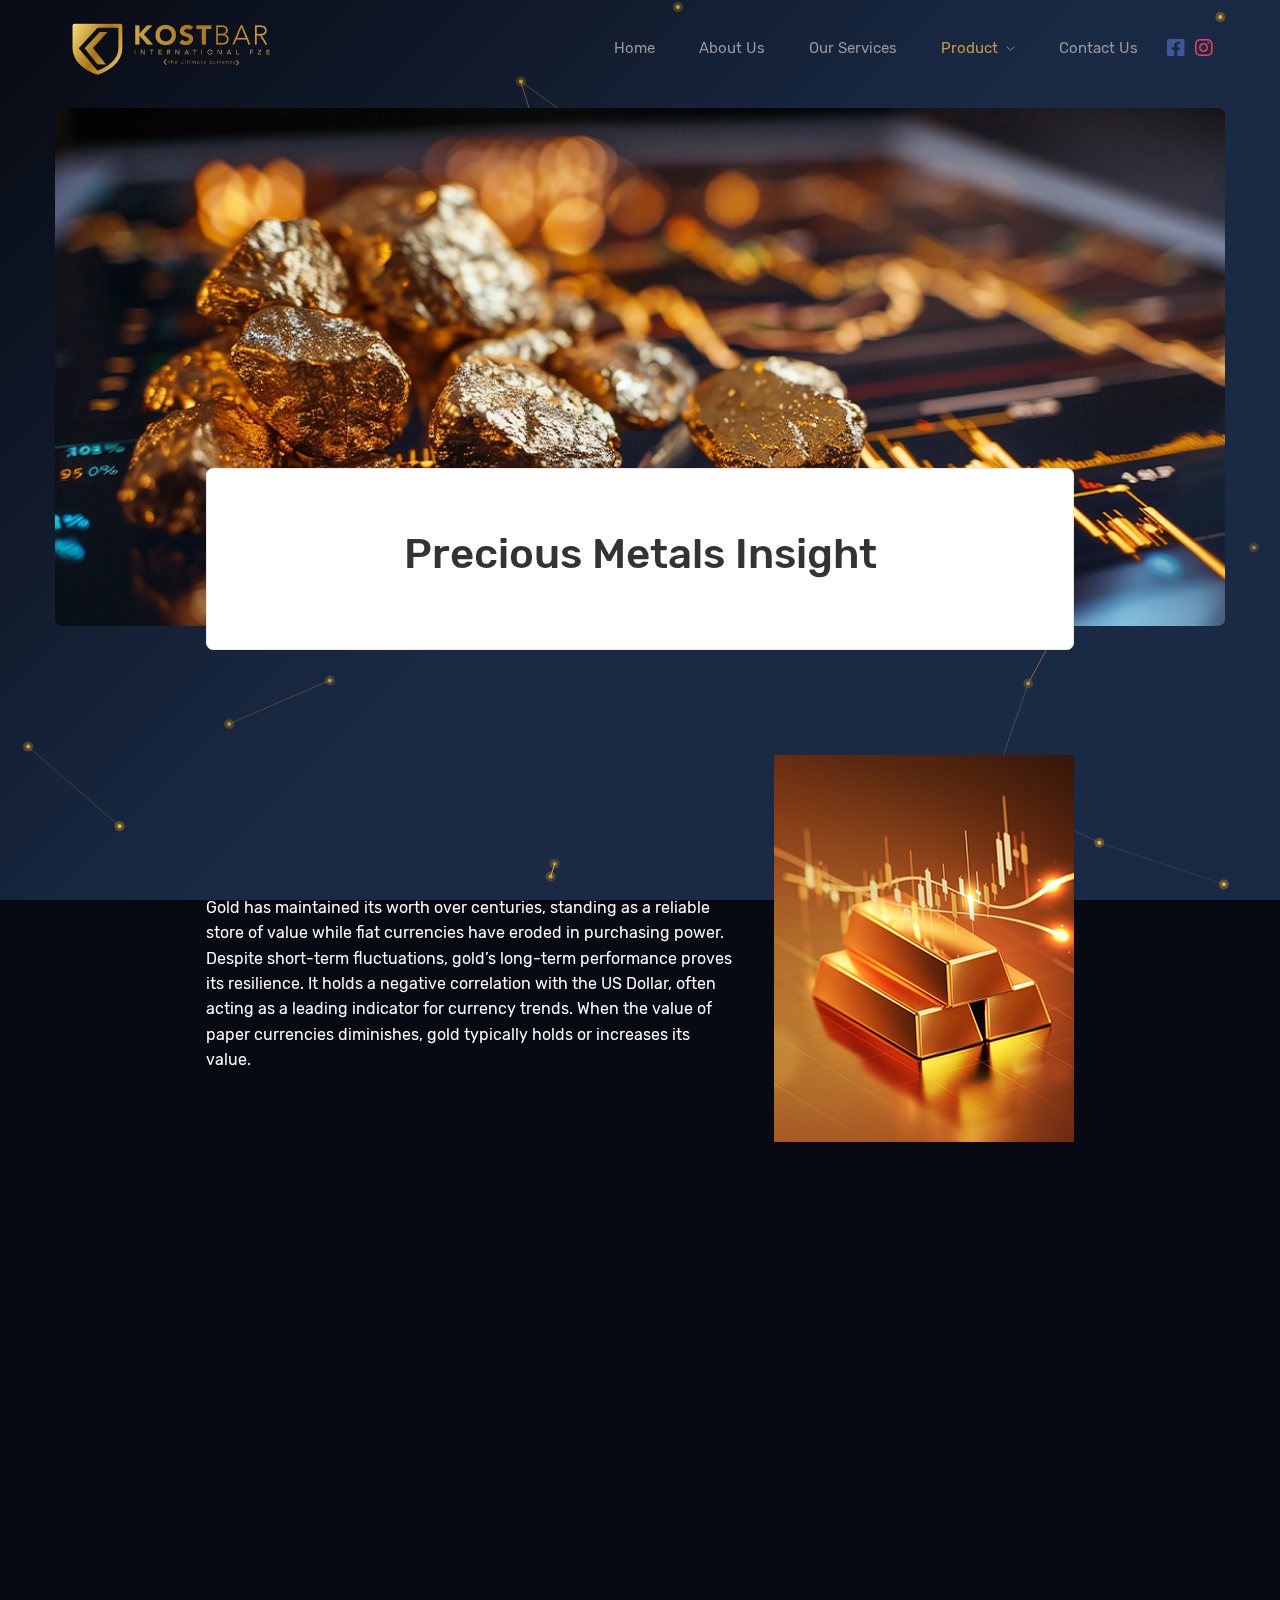
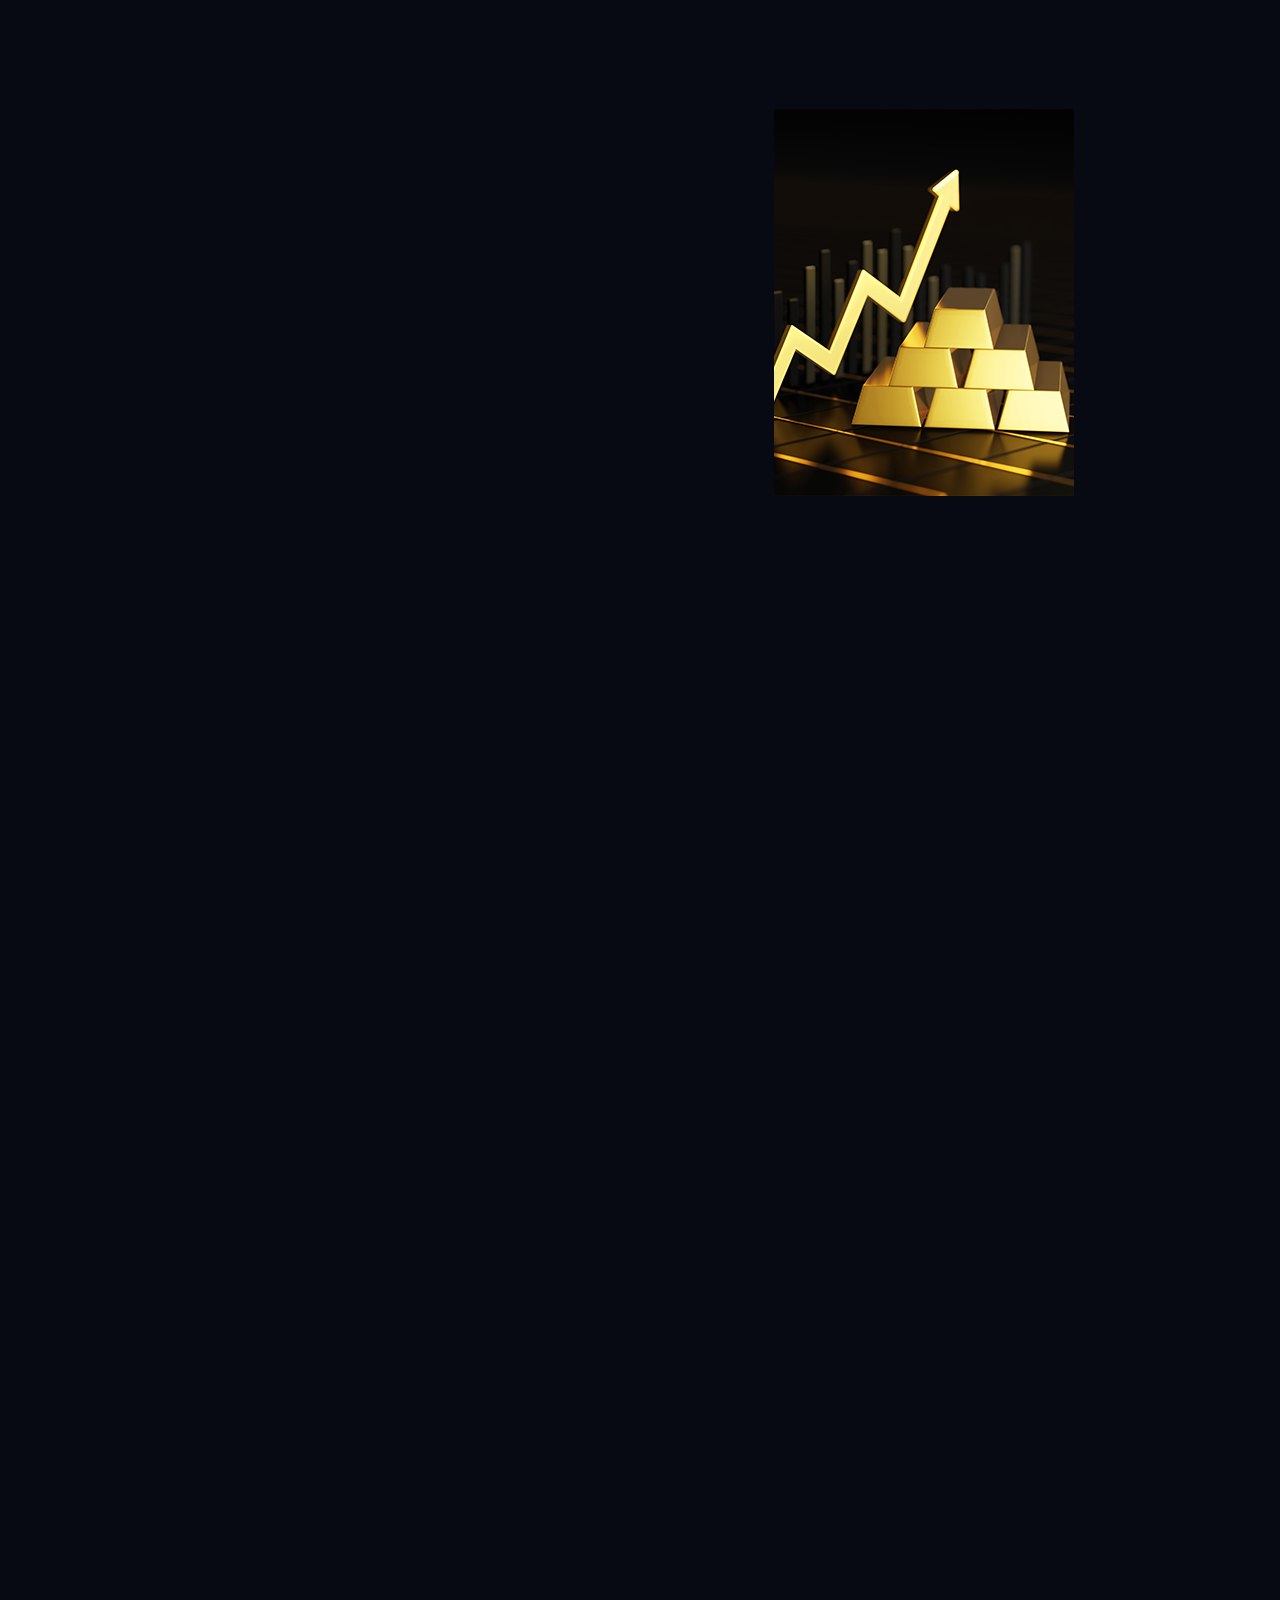
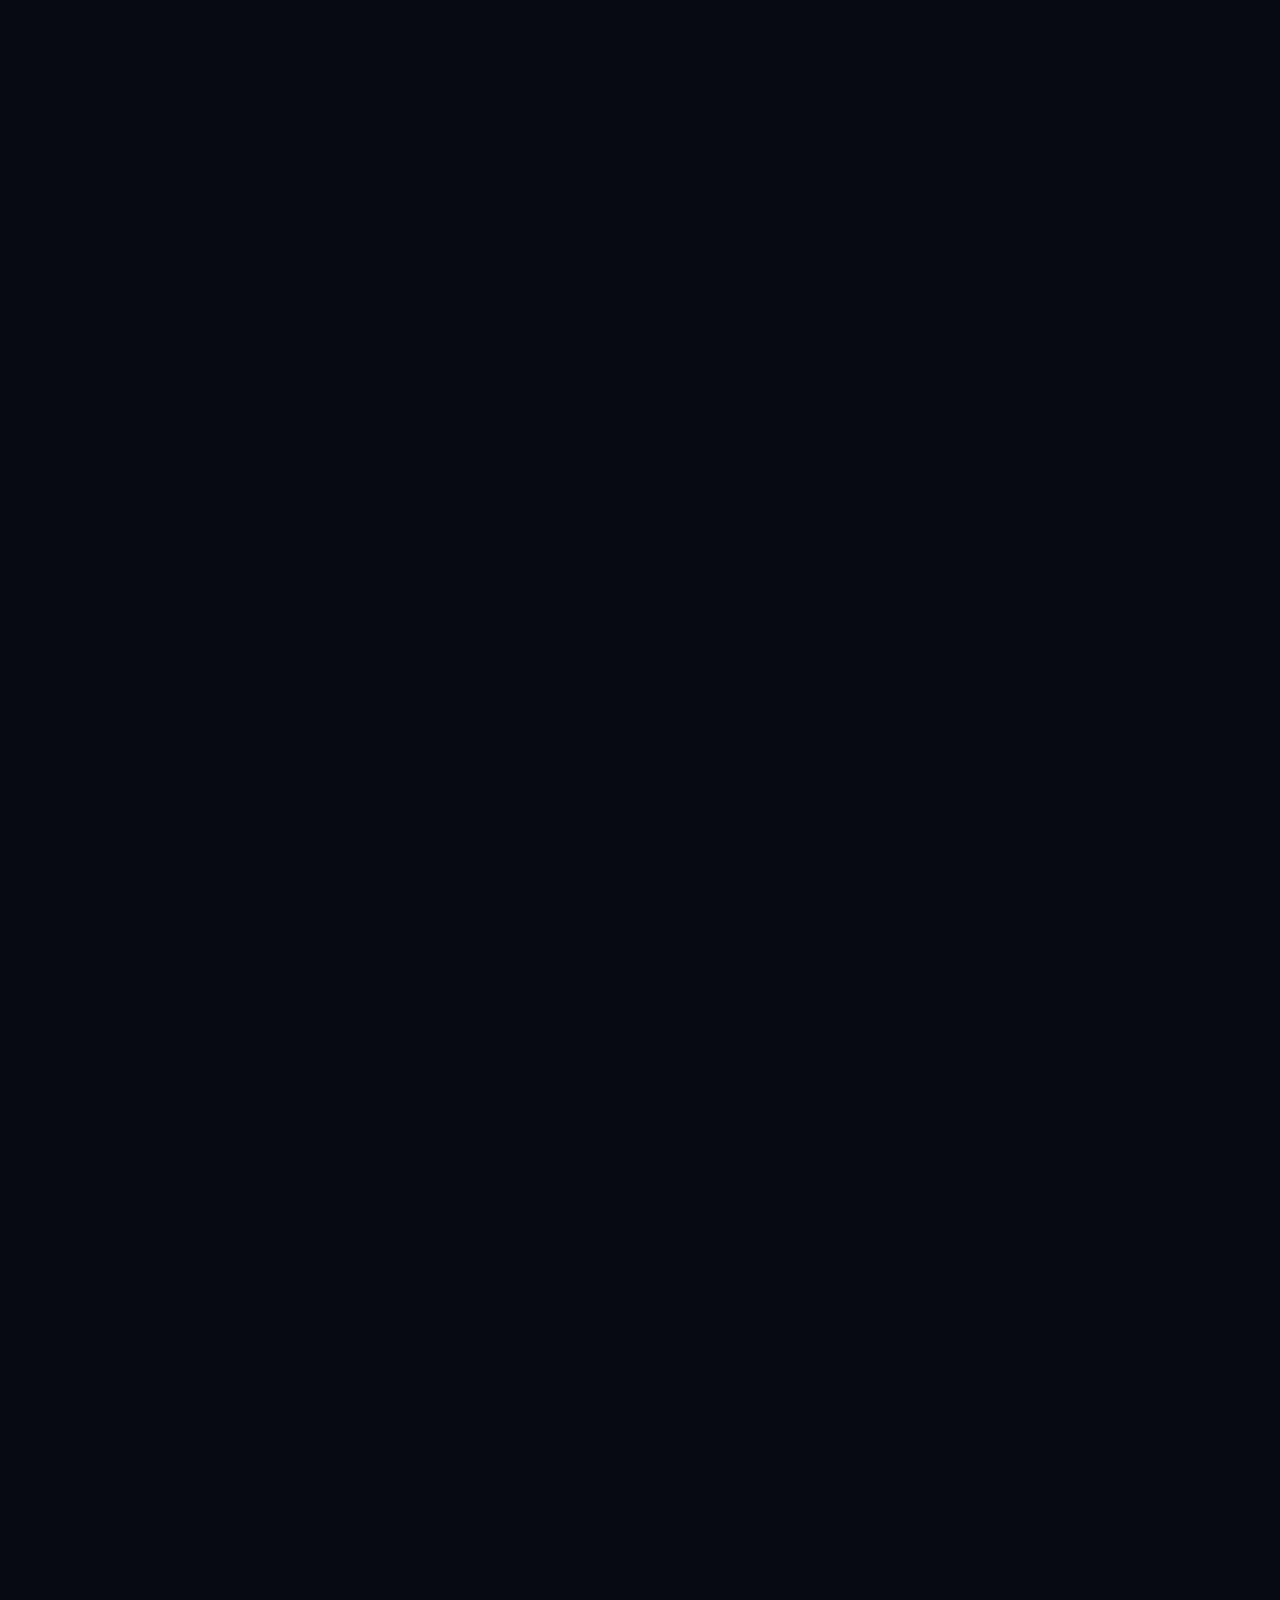
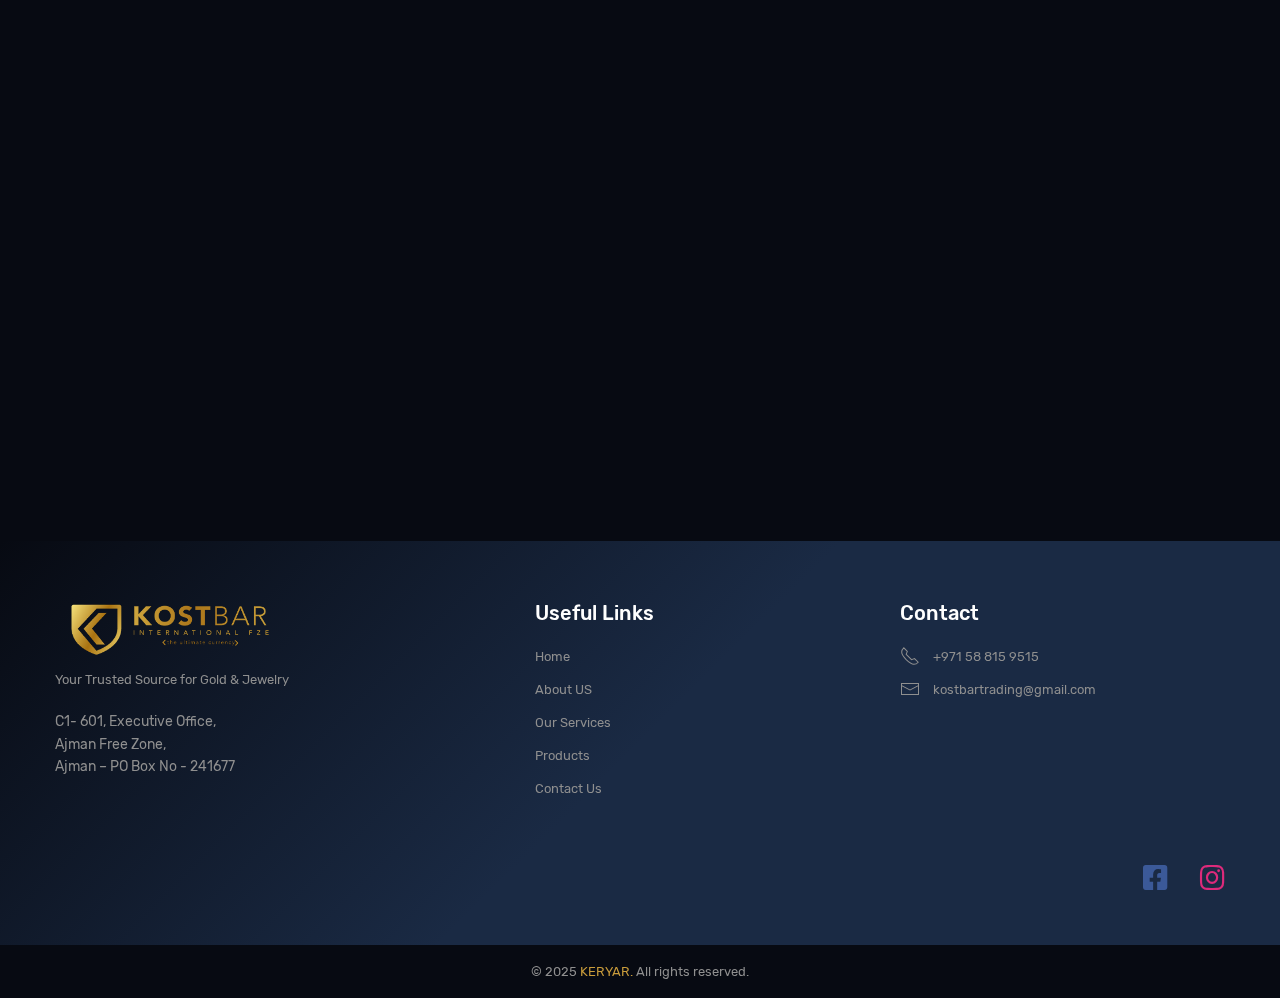
<file: precious-metals-lnsight.html>
<!doctype html>
<html lang="en">

<head>
   <!-- meta tags -->
   <meta charset="utf-8">
   <meta name="viewport" content="width=device-width, initial-scale=1">
   <meta name="description" content="Premium HTML5 Template by ">
   <meta name="keywords" content="blockit, uikit3, , handlebars, scss, javascript">
   <meta name="author" content="">
   <meta name="theme-color" content="#FCB42D">
   <link rel="preload" href="assets/fonts/fa-brands-400.woff2" as="font" type="font/woff2" crossorigin>
   <link rel="preload" href="assets/fonts/fa-solid-900.woff2" as="font" type="font/woff2" crossorigin>
   <link rel="preload" href="assets/fonts/rubik-v9-latin-regular.woff2" as="font" type="font/woff2" crossorigin>
   <link rel="preload" href="assets/fonts/rubik-v9-latin-500.woff2" as="font" type="font/woff2" crossorigin>
   <link rel="preload" href="assets/fonts/rubik-v9-latin-300.woff2" as="font" type="font/woff2" crossorigin>
   <link rel="preload" href="assets/css/style.css" as="style">
   <link rel="preload" href="assets/js/vendors/uikit.min.js" as="script">
   <link rel="preload" href="assets/js/utilities.min.js" as="script">
   <link rel="preload" href="assets/js/config-theme.js" as="script">
   <!-- stylesheet -->
   <link rel="stylesheet" href="assets/css/style.css">
   <!-- uikit -->
   <script src="assets/js/vendors/uikit.min.js"></script>
   <!-- favicon -->
   <link rel="shortcut icon" href="assets/img/logo/favicon.ico" type="image/x-icon">
   <!-- touch icon -->
   <link rel="apple-touch-icon-precomposed" href="assets/img/logo/apple-touch-icon.png">
   <title>Product-Precious Matals Lisight</title>
   <style>
      /* Canvas background */
      #line-network-background {
         position: fixed;
         top: 0;
         left: 0;
         width: 100%;
         height: 100%;
         z-index: -1;
         background: linear-gradient(135deg, #070a12 0%, #1a2a44 50%);
      }
   </style>
</head>

<body>
   <canvas id="line-network-background"></canvas>

   <!-- page loader begin -->
   <div class="page-loader">
      <div></div>
      <div></div>
      <div></div>
   </div>
   <!-- page loader end -->
   <header uk-scrollspy="cls: uk-animation-fade; delay: 500">
      <div class="uk-section uk-padding-remove-vertical   uk-background-cover uk-background-top-center">
         <nav class="uk-navbar-container uk-navbar-transparent "
            data-uk-sticky="show-on-up: true; top: 80; animation: uk-animation-fade">
            <div class="uk-container " data-uk-navbar>
               <div class="uk-navbar-left uk-width-expand uk-flex uk-flex-between ">
                  <a class="uk-navbar-item uk-logo" href="index.html">
                     <img src="assets/img/logo/heaer-logo.png" alt="logo" width="230" height="23">
                  </a>
                  <ul class="uk-navbar-nav uk-visible@m">
                     <li><a href="index.html">Home</a>
                     </li>
                     <li><a href="about-us.html">About Us</a>
                     </li>
                     <li><a href="our-services.html">Our Services</a></li>
                     <li>
                        <a href="#">Product<span data-uk-navbar-parent-icon></span></a>
                        <div class="uk-navbar-dropdown uk-width-auto">
                           <ul class="uk-nav uk-navbar-dropdown-nav">
                              <li><a href="corporate-responsibilities.html">Corporate Responsibilities</a></li>
                              <li><a href="precious-metals-lnsight.html">Precious Metals Insight</a></li>
                           </ul>
                        </div>
                     </li>
                     <li><a href="contact-us.html">Contact Us</a></li>
                  </ul>
               </div>
               <div class="uk-navbar-right uk-width-auto">
                  <div class="uk-navbar-item uk-visible@m">
                     <div class="uk-width-1-2@m uk-flex uk-flex-right@m uk-background-cover">
                        <!-- social media begin -->
                        <div class="uk-flex social-media-list uk-flex-right@m uk-flex-middle@m">
                           <div style="padding: 5px;">
                              <a href="https://www.facebook.com"
                                 style="color: #3b5998; text-decoration: none; font-size: 20px;">
                                 <i class="fab fa-facebook-square"></i>
                              </a>
                           </div>

                           <div style="padding: 5px;">
                              <a href="https://www.instagram.com/"
                                 style="color: #e4405f; text-decoration: none; font-size: 20px;">
                                 <i class="fab fa-instagram"></i>
                              </a>
                           </div>
                        </div>
                        <!-- social media end -->
                     </div>
                  </div>
               </div>
            </div>
         </nav>
      </div>
   </header>
   <!-- header end -->
   <main>
      <!-- blog content begin -->
      <div class="uk-section uk-margin-small-top" style="padding: 0%;"
         uk-scrollspy="cls: uk-animation-fade; delay: 500">
         <div class="uk-container">
            <div class="uk-grid uk-flex uk-flex-center in-blog-1 in-article">
               <div class="uk-width-1-1 in-figure-available">
                  <img class="uk-width-1-1 uk-border-rounded"
                     src="assets/img/Precious-metals-Insight/Precious-Metals.jpg"
                     alt="The typical U.S. household is spending $445 more a month due to inflation">
               </div>
               <div class="uk-width-3-4@m">
                  <article class="uk-card uk-card-default uk-border-rounded in-flat-rounded-top">
                     <div class="uk-card-body">
                        <h1 class="uk-margin-top uk-margin-medium-bottom uk-text-center">Precious Metals Insight</h1>
                     </div>
                  </article>
               </div>
            </div>
         </div>
      </div>
      <!-- blog content end -->
      <!-- section content begin -->
      <div class="uk-section in-wave-9">
         <div class="uk-container">
            <div class="uk-grid uk-flex uk-flex-center uk-margin-large-top in-testimoni-wrap">
               <div class="uk-width-3-4@m">
                  <div class="uk-flex uk-flex-middle" data-uk-grid>
                     <!-- Image on the right -->
                     <div class="uk-width-1-1 uk-width-auto@m uk-flex-last@m"
                        uk-scrollspy="cls: uk-animation-fade; delay: 500">
                        <img class="uk-align-center uk-margin-remove-bottom"
                           src="assets/img/Precious-metals-Insight/Why Gold.jpg" alt="client-testimoni" width="300"
                           height="317">
                     </div>
                     <div class="uk-width-1-1 uk-width-expand@m">
                        <h1 class="uk-margin-remove uk-margin-large-top uk-text-color-lighter"
                           uk-scrollspy="cls: uk-animation-fade; delay: 800">Why <span class="in-highlight">
                              Gold?</span></h1>
                        <p uk-scrollspy="cls: uk-animation-fade; delay: 600">Gold has maintained its worth over
                           centuries, standing as a reliable store of value while
                           fiat
                           currencies have eroded in purchasing power. Despite short-term fluctuations, gold’s long-term
                           performance proves its resilience. It holds a negative correlation with the US Dollar, often
                           acting
                           as a leading indicator for currency trends. When the value of paper currencies diminishes,
                           gold
                           typically holds or increases its value.</p>

                     </div>
                  </div>
               </div>
            </div>
         </div>
      </div>
      <!-- section content end -->
      <!-- section content begin -->
      <div class="uk-section in-wave-9">
         <div class="uk-container">
            <div
               class="uk-grid uk-flex uk-flex-center uk-background-contain uk-background-top-center in-testimoni-wrap">
               <div class="uk-width-3-4@m">
                  <div class="uk-flex uk-flex-middle" data-uk-grid>
                     <!-- Image on the left -->
                     <div class="uk-width-1-1 uk-width-auto@m uk-flex-first@m"
                        uk-scrollspy="cls: uk-animation-fade; delay: 500">
                        <img class="uk-align-center uk-margin-remove-bottom"
                           src="assets/img/Precious-metals-Insight/Independent.jpg" alt="client-testimoni" width="300"
                           height="317">
                     </div>
                     <div class="uk-width-1-1 uk-width-expand@m">
                        <h3 class="uk-margin-remove uk-margin-large-top uk-text-color-lighter"
                           uk-scrollspy="cls: uk-animation-fade; delay: 500">Independent of
                           Political Control</h3>
                        <p uk-scrollspy="cls: uk-animation-fade; delay: 600">
                           Gold is not controlled by governments or central banks. It must be extracted through a
                           complex and
                           costly process, making it resistant to overproduction or inflationary manipulation—unlike
                           paper
                           currencies.
                        </p>
                        <h3 class="uk-margin-remove uk-margin-large-top uk-text-color-lighter"
                           uk-scrollspy="cls: uk-animation-fade; delay: 700">
                           Long-Term Value</h3>
                        <p uk-scrollspy="cls: uk-animation-fade; delay: 800">
                           Gold may experience temporary volatility, but history shows consistent growth over the long
                           term.
                           This trend is why gold remains a safe-haven investment during economic uncertainty. Even when
                           prices dip, they recover, offering strong returns.
                        </p>
                     </div>
                  </div>
               </div>
            </div>
         </div>
      </div>
      <!-- section content end -->
      <!-- section content begin -->
      <div class="uk-section in-wave-9">
         <div class="uk-container">
            <div
               class="uk-grid uk-flex uk-flex-center uk-background-contain uk-background-top-center in-testimoni-wrap">
               <div class="uk-width-3-4@m">
                  <div class="uk-flex uk-flex-middle" data-uk-grid>
                     <!-- Image on the right -->
                     <div class="uk-width-1-1 uk-width-auto@m uk-flex-last@m">
                        <img class="uk-align-center uk-margin-remove-bottom"
                           src="assets/img/Precious-metals-Insight/Supply & Demand.jpg" alt="client-testimoni"
                           width="300" height="317">
                     </div>
                     <div class="uk-width-1-1 uk-width-expand@m">
                        <h3 class="uk-margin-remove uk-margin-large-top uk-text-color-lighter"
                           uk-scrollspy="cls: uk-animation-fade; delay: 500">
                           Supply & Demand</h3>
                        <p uk-scrollspy="cls: uk-animation-fade; delay: 600">
                           Gold production grows moderately each year due to environmental, technological, and
                           geopolitical
                           constraints. Unlike fiat money, which can be printed without limit, gold remains scarce. As
                           central
                           banks increase their gold reserves (e.g., China’s push for citizens to save in gold), demand
                           is
                           steadily rising.
                        </p>
                        <h3 class="uk-margin-remove uk-margin-large-top uk-text-color-lighter"
                           uk-scrollspy="cls: uk-animation-fade; delay: 700">
                           Institutional Interest</h3>
                        <p uk-scrollspy="cls: uk-animation-fade; delay: 800">
                           Large financial funds and global institutions are beginning to allocate small portions of
                           their
                           portfolios to gold. Even a modest 5% investment into gold from these large entities would
                           drive
                           prices up substantially.
                        </p>

                     </div>
                  </div>
               </div>
            </div>
         </div>
      </div>
      <!-- section content end -->
      <!-- section content begin -->
      <div class="uk-section in-wave-9">
         <div class="uk-container">
            <div class="uk-grid uk-flex uk-flex-center in-testimoni-wrap">
               <div class="uk-width-3-4@m">
                  <div class="uk-flex uk-flex-middle" data-uk-grid>

                     <!-- Image on the left -->
                     <div class="uk-width-1-1 uk-width-auto@m uk-flex-first@m">
                        <img class="uk-align-center uk-margin-remove-bottom"
                           uk-scrollspy="cls: uk-animation-fade; delay: 500"
                           src="assets/img/Precious-metals-Insight/Silver.jpg" alt="client-testimoni" width="300"
                           height="317">
                     </div>
                     <div class="uk-width-1-1 uk-width-expand@m">
                        <h1 class="uk-margin-remove uk-margin-large-top uk-text-color-lighter"
                           uk-scrollspy="cls: uk-animation-fade; delay: 600"> Why <span class="in-highlight">
                              Silver</span> </h1>
                        <p uk-scrollspy="cls: uk-animation-fade; delay: 700">Silver mirrors many of gold’s investment
                           attributes, with additional benefits driven by
                           industrial
                           usage and historical relevance.</p>
                        <h3 class="uk-margin-remove uk-margin-large-top uk-text-color-lighter"
                           uk-scrollspy="cls: uk-animation-fade; delay: 800">
                           Historic Monetary Metal</h3>
                        <p class="uk-margin-bottom " uk-scrollspy="cls: uk-animation-fade; delay: 900">For centuries,
                           silver was used as legal tender in global trade. Its
                           continued value underscores its legitimacy as a store of wealth.</p>
                        <h3 class="uk-margin-remove uk-margin-large-top uk-text-color-lighter"
                           uk-scrollspy="cls: uk-animation-fade; delay: 1000">
                           Undervalued Potential</h3>
                        <p class="uk-margin-bottom" uk-scrollspy="cls: uk-animation-fade; delay: 1100">
                           Silver remains undervalued compared to gold. Historically, the gold-to-silver ratio was 15:1,
                           whereas today's market shows a much higher disparity—presenting significant upside potential
                           for
                           silver investors.
                        </p>
                     </div>
                  </div>
               </div>
            </div>
         </div>
      </div>
      <!-- section content end -->
      <!-- section content begin -->
      <div class="uk-section in-wave-9">
         <div class="uk-container">
            <div class="uk-grid uk-flex uk-flex-center in-testimoni-wrap">
               <div class="uk-width-3-4@m">
                  <div class="uk-flex uk-flex-middle" data-uk-grid>
                     <!-- Image on the right -->
                     <div class="uk-width-1-1 uk-width-auto@m uk-flex-last@m"
                        uk-scrollspy="cls: uk-animation-fade; delay: 500">
                        <img class="uk-align-center uk-margin-remove-bottom"
                           src="assets/img/Precious-metals-Insight/Industrial Demand.jpg" alt="client-testimoni"
                           width="300" height="317">
                     </div>
                     <div class="uk-width-1-1 uk-width-expand@m">
                        <h3 class="uk-margin-remove uk-margin-large-top uk-text-color-lighter"
                           uk-scrollspy="cls: uk-animation-fade; delay: 500">
                           Industrial Demand</h3>
                        <p uk-scrollspy="cls: uk-animation-fade; delay: 600"> Silver is vital in electronics, solar
                           panels, medical devices, and batteries due to its
                           unique
                           properties: corrosion resistance, thermal conductivity, and electrical efficiency. Its
                           growing
                           industrial application enhances its investment appeal.</p>
                        <h3 class="uk-margin-remove uk-margin-large-top uk-text-color-lighter"
                           uk-scrollspy="cls: uk-animation-fade; delay: 700">
                           COMEX Short Positions</h3>
                        <p uk-scrollspy="cls: uk-animation-fade; delay: 800"> Large bullion banks hold significant short
                           positions in silver, which will eventually need
                           to be
                           covered. This could trigger a sharp rise in silver prices when that occurs.</p>
                     </div>
                  </div>
               </div>
            </div>
         </div>
      </div>
      <!-- section content end -->
      <!-- section content begin -->
      <div class="uk-section in-wave-9">
         <div class="uk-container">
            <div class="uk-grid uk-flex uk-flex-center  in-testimoni-wrap">
               <div class="uk-width-3-4@m">
                  <div class="uk-flex uk-flex-middle" data-uk-grid>
                     <!-- Image on the left -->
                     <div class="uk-width-1-1 uk-width-auto@m uk-flex-first@m"
                        uk-scrollspy="cls: uk-animation-fade; delay: 500">
                        <img class="uk-align-center uk-margin-remove-bottom"
                           src="assets/img/Precious-metals-Insight/Supply Constraints.jpg" alt="client-testimoni"
                           width="300" height="317">
                     </div>
                     <div class="uk-width-1-1 uk-width-expand@m">
                        <h3 class="uk-margin-remove uk-margin-large-top uk-text-color-lighter"
                           uk-scrollspy="cls: uk-animation-fade; delay: 500">
                           Supply Constraints</h3>
                        <p uk-scrollspy="cls: uk-animation-fade; delay: 600">
                           Silver is often a by-product of other metal mining, making its supply unpredictable.
                           Meanwhile,
                           global demand continues to rise—creating a natural imbalance that could drive prices up.
                        </p>
                     </div>
                  </div>
               </div>
            </div>
         </div>
      </div>
      <!-- section content end -->
      <!-- section content begin -->
      <div class="uk-section in-wave-9">
         <div class="uk-container">
            <div class="uk-grid uk-flex uk-flex-center  in-testimoni-wrap">
               <div class="uk-width-3-4@m">
                  <div class="uk-flex uk-flex-middle" data-uk-grid>
                     <!-- Image on the right -->
                     <div class="uk-width-1-1 uk-width-auto@m uk-flex-last@m"
                        uk-scrollspy="cls: uk-animation-fade; delay: 500">
                        <img class="uk-align-center uk-margin-remove-bottom"
                           src="assets/img/Precious-metals-Insight/Platinum.jpg" alt="client-testimoni" width="300"
                           height="317">
                     </div>
                     <div class="uk-width-1-1 uk-width-expand@m">
                        <h1 class="uk-margin-medium-bottom uk-text-color-lighter"
                           uk-scrollspy="cls: uk-animation-fade; delay: 600">Why <span
                              class="in-highlight">Platinum?</span></h1>
                        <p uk-scrollspy="cls: uk-animation-fade; delay: 700"> Though less common in financial
                           portfolios, platinum offers high strategic and monetary
                           value due
                           to its rarity and industrial importance.</p>
                        <h3 class="uk-margin-remove uk-margin-large-top uk-text-color-lighter"
                           uk-scrollspy="cls: uk-animation-fade; delay: 800">
                           Store of Value During Economic Uncertainty</h3>
                        <p uk-scrollspy="cls: uk-animation-fade; delay: 900">
                           Platinum acts as a hedge, similar to gold, especially in times of economic instability. Its
                           limited
                           supply and difficulty of extraction increase its intrinsic worth.
                        </p>
                     </div>
                  </div>
               </div>
            </div>
         </div>
      </div>
      <!-- section content end -->
      <!-- section content begin -->
      <div class="uk-section in-wave-9">
         <div class="uk-container">
            <div class="uk-grid uk-flex uk-flex-center in-testimoni-wrap">
               <div class="uk-width-3-4@m">
                  <div class="uk-flex uk-flex-middle" data-uk-grid>
                     <!-- Image on the left -->
                     <div class="uk-width-1-1 uk-width-auto@m uk-flex-first@m"
                        uk-scrollspy="cls: uk-animation-fade; delay: 500">
                        <img class="uk-align-center uk-margin-remove-bottom"
                           src="assets/img/Precious-metals-Insight/Rarity & Source Dependency.jpg"
                           alt="client-testimoni" width="300" height="317">
                     </div>
                     <div class="uk-width-1-1 uk-width-expand@m">
                        <h3 class="uk-margin-remove uk-margin-large-top uk-text-color-lighter"
                           uk-scrollspy="cls: uk-animation-fade; delay: 500">
                           Rarity & Source Dependency</h3>
                        <p uk-scrollspy="cls: uk-animation-fade; delay: 600">
                           Platinum is sourced primarily from Russia and South Africa, making its supply vulnerable to
                           political and economic factors. Its rarity often results in higher trading prices per unit
                           than
                           gold.

                        </p>
                        <h3 class="uk-margin-remove uk-margin-large-top uk-text-color-lighter"
                           uk-scrollspy="cls: uk-animation-fade; delay: 700">
                           Industrial Utility</h3>
                        <p uk-scrollspy="cls: uk-animation-fade; delay: 800">
                           Platinum is in high demand across sectors like automobile manufacturing (catalytic
                           converters),
                           jewellery, petroleum refining, and medical technologies due to its resistance to wear,
                           chemicals,
                           and high temperatures.
                        </p>
                        <h3 class="uk-margin-remove uk-margin-large-top uk-text-color-lighter"
                           uk-scrollspy="cls: uk-animation-fade; delay: 900">
                           Inflation Indicator</h3>
                        <p uk-scrollspy="cls: uk-animation-fade; delay: 1000">
                           Platinum is widely seen as a leading indicator for inflation, with less government
                           interference in
                           pricing. With rising demand, limited mining output, and minimal manipulation, it is poised to
                           perform strongly as a hedge against currency devaluation.
                        </p>
                     </div>
                  </div>
               </div>
            </div>
            <!-- section content begin -->
            <div class="uk-section in-wave-9">
               <div class="uk-container">
                  <div class="uk-grid uk-flex uk-flex-center  in-testimoni-wrap">
                     <div class="uk-width-3-4@m">
                        <div class="uk-flex uk-flex-middle" data-uk-grid>
                           <!-- Image on the right -->
                           <div class="uk-width-1-1 uk-width-auto@m uk-flex-last@m"
                              uk-scrollspy="cls: uk-animation-fade; delay: 500">
                              <img class="uk-align-center uk-margin-remove-bottom"
                                 src="assets/img/Precious-metals-Insight/Final-Thought.jpg" alt="client-testimoni"
                                 width="300" height="317">
                           </div>
                           <div class="uk-width-1-1 uk-width-expand@m">
                              <h1 class="uk-margin-remove uk-text-color-lighter"
                                 uk-scrollspy="cls: uk-animation-fade; delay: 600">Final <span
                                    class="in-highlight">Thought</span></h1>
                              <p class="uk-margin-large-bottom in-margin-remove-bottom@s"
                                 uk-scrollspy="cls: uk-animation-fade; delay: 700"><b>Gold, Silver, and Platinum
                                 </b>
                                 each
                                 play a unique and vital role in preserving and growing wealth. <b>At
                                    Kostbar Trading</b>, we believe in educating and empowering our clients to make
                                 confident
                                 investment decisions rooted in tangible, time-tested assets. Whether you're a
                                 first-time
                                 investor
                                 or an institutional partner, these precious metals offer not only stability—but
                                 opportunity.
                              </p>
                           </div>
                        </div>
                     </div>
                  </div>
               </div>
            </div>

            <div class="uk-section">
               <div class="uk-container">
                  <div class="uk-grid" data-uk-grid>
                     <div class="uk-width-1-1 in-card-16" uk-scrollspy="cls: uk-animation-fade; delay: 300">
                        <div class="uk-card uk-card-default uk-card-body uk-box-shadow-small uk-border-rounded">
                           <div class="uk-grid uk-flex-middle" data-uk-grid>
                              <div class="uk-width-1-1 uk-width-expand@m">
                                 <h3>Discover Gold Investment – Contact Us Today!</h3>
                                 <p class="uk-text-small uk-margin-small-top">Connect with Our Trusted Gold Experts to
                                    Start
                                    Your Journey!</p>
                              </div>
                              <div class="uk-width-auto">
                                 <a class="uk-button uk-button-primary uk-border-rounded" href="contact-us.html">Contact
                                    Our
                                    Gold Experts Now</a>
                              </div>
                           </div>
                        </div>
                     </div>
                  </div>
               </div>
            </div>
         </div>
      </div>
      <!-- section content end -->

   </main>
   <!-- footer begin -->
   <footer>
      <div class=" uk-section uk-section-muted uk-padding-large uk-padding-remove-horizontal"
         style="background: linear-gradient(135deg, #070a12 0%, #1a2a44 50%);">
         <div class="uk-container ">
            <div class="uk-grid-medium" data-uk-grid="">
               <div class="uk-width-expand@m">
                  <div class="footer-logo">
                     <img class="uk-display-block" src="assets/img/logo/heaer-logo.png" alt="footer-logo" width="230"
                        height="23" data-uk-img="">
                  </div>
                  <p class="uk-text-small uk-margin-small-top">Your Trusted Source for Gold & Jewelry</p>
                  <p class="uk-margin-small-top">C1- 601, Executive Office,<br> Ajman Free Zone, <br>
                     Ajman – PO Box No - 241677
                  </p>
               </div>
               <div class="uk-width-3-5@m">
                  <div class="uk-child-width-1-2@s uk-child-width-1-2@m" data-uk-grid="">
                     <div>
                        <h4 class="uk-text-color-lighter ">Useful Links</h4>
                        <ul class="uk-list uk-link-text">
                           <li><a href="index.html" class="uk-text-small uk-button uk-button-text">Home</a>
                           </li>
                           <li><a href="about-us.html" class="uk-text-small uk-button uk-button-text">About
                                 US</a></li>
                           <li><a href="our-services.html" class="uk-text-small uk-button uk-button-text">Our
                                 Services</a></li>
                           <li><a href="products.html" class="uk-text-small uk-button uk-button-text">Products
                              </a>
                           </li>
                           <li><a href="contact-us.html" class="uk-text-small uk-button uk-button-text">Contact
                                 Us</a>
                           </li>
                        </ul>
                     </div>


                     <div>
                        <h4 class="uk-text-color-lighter">Contact</h4>
                        <ul class="uk-list uk-link-text">
                           <li>
                              <span class="uk-margin-small-right uk-icon" uk-icon="receiver">
                                 <svg width="20" height="20" viewBox="0 0 20 20">
                                    <path fill="none" stroke="#000" stroke-width="1.01"
                                       d="M6.189,13.611C8.134,15.525 11.097,18.239 13.867,18.257C16.47,18.275 18.2,16.241 18.2,16.241L14.509,12.551L11.539,13.639L6.189,8.29L7.313,5.355L3.76,1.8C3.76,1.8 1.732,3.537 1.7,6.092C1.667,8.809 4.347,11.738 6.189,13.611">
                                    </path>
                                 </svg>
                              </span>
                              <a href="tel:+971588159515" class="uk-text-small uk-button uk-button-text">+971
                                 58 815
                                 9515</a>
                           </li>
                           <li>
                              <span class="uk-margin-small-right uk-icon" uk-icon="mail">
                                 <svg width="20" height="20" viewBox="0 0 20 20">
                                    <polyline fill="none" stroke="#000" points="1.4,6.5 10,11 18.6,6.5">
                                    </polyline>
                                    <path d="M 1,4 1,16 19,16 19,4 1,4 Z M 18,15 2,15 2,5 18,5 18,15 Z">
                                    </path>
                                 </svg>
                              </span>
                              <a href="https://mail.google.com/mail/?view=cm&fs=1&tf=1&to=kostbartrading@gmail.com"
                                 target="_blank" class="uk-text-small  uk-button
                                    uk-button-text" target="_blank">kostbartrading@gmail.com</a>
                                         
                           </li>
                        </ul>
                     </div>
                  </div>
               </div>
               <div class="uk-width-1-1 uk-margin-large-top in-offset-bottom-10">
                  <div class="uk-grid uk-flex uk-flex-middle" data-uk-grid="">
                     <div class="uk-width-1-2@m">
                     </div>
                     <div class="uk-width-1-2@m uk-flex uk-flex-right@m">
                        <!-- social media begin -->
                        <div class="uk-flex social-media-list">
                           <div><a href="https://www.facebook.com" class="color-facebook text-decoration-none"><i
                                    class="fab fa-facebook-square"></i>
                                 Facebook</a></div>
                           <div><a href="https://www.instagram.com/" class="color-instagram text-decoration-none"><i
                                    class="fab fa-instagram"></i>
                                 Instagram</a></div>

                        </div>
                        <!-- social media end -->
                     </div>
                  </div>
               </div>
            </div>
         </div>
      </div>
      <div class=" uk-padding-remove-vertical">
         <div class="uk-grid uk-flex uk-flex-center uk-padding-small">
            <div class="uk-width-auto uk-text-center">
               <span class="uk-text-small uk-button">© 2025 <a href="https://keryar.com/" target="_blank">KERYAR.</a>
                  All rights reserved.</span>
            </div>
         </div>
      </div>
   </footer>
   <!-- footer end -->
   <!-- to top begin -->
   <a href="#" class="to-top uk-visible@m" data-uk-scroll>
      Top<i class="fas fa-chevron-up"></i>
   </a>
   <!-- to top end -->
   <!-- javascript -->
   <script src="assets/js/utilities.min.js"></script>
   <script src="assets/js/config-theme.js"></script>
   <script>
      const canvas = document.getElementById('line-network-background');
      const ctx = canvas.getContext('2d');

      // Set canvas size
      canvas.width = window.innerWidth;
      canvas.height = window.innerHeight;

      // Resize canvas on window resize
      window.addEventListener('resize', () => {
         canvas.width = window.innerWidth;
         canvas.height = window.innerHeight;
      });

      // Node class for line network
      class Node {
         constructor() {
            this.x = Math.random() * canvas.width;
            this.y = Math.random() * canvas.height;
            this.vx = (Math.random() - 0.5) * 0.5;
            this.vy = (Math.random() - 0.5) * 0.5;
            this.glow = Math.random() * 0.5 + 0.5;
         }

         update() {
            this.x += this.vx;
            this.y += this.vy;

            // Bounce off edges
            if (this.x < 0 || this.x > canvas.width) this.vx *= -1;
            if (this.y < 0 || this.y > canvas.height) this.vy *= -1;

            // Pulse glow effect
            this.glow += (Math.random() - 0.5) * 0.05;
            if (this.glow < 0.5) this.glow = 0.5;
            if (this.glow > 1) this.glow = 1;
         }
      }

      // Create nodes
      const nodes = [];
      for (let i = 0; i < 30; i++) {
         nodes.push(new Node());
      }

      function animate() {
         ctx.clearRect(0, 0, canvas.width, canvas.height);

         // Draw lines between nodes
         for (let i = 0; i < nodes.length; i++) {
            for (let j = i + 1; j < nodes.length; j++) {
               const dx = nodes[i].x - nodes[j].x;
               const dy = nodes[i].y - nodes[j].y;
               const distance = Math.sqrt(dx * dx + dy * dy);

               if (distance < 150) {
                  ctx.beginPath();
                  ctx.strokeStyle = `rgba(252, 180, 45, ${1 - distance / 150})`;
                  ctx.lineWidth = 1;
                  ctx.moveTo(nodes[i].x, nodes[i].y);
                  ctx.lineTo(nodes[j].x, nodes[j].y);
                  ctx.stroke();
               }
            }
         }

         // Draw nodes
         nodes.forEach(node => {
            node.update();
            ctx.beginPath();
            ctx.arc(node.x, node.y, 2, 0, Math.PI * 2);
            ctx.fillStyle = `rgba(252, 180, 45, ${node.glow})`;
            ctx.fill();

            // Add glow effect
            ctx.beginPath();
            ctx.arc(node.x, node.y, 5, 0, Math.PI * 2);
            ctx.fillStyle = `rgba(252, 180, 45, ${node.glow * 0.3})`;
            ctx.fill();
         });

         requestAnimationFrame(animate);
      }

      animate();
   </script>
</body>

</html>
</file>
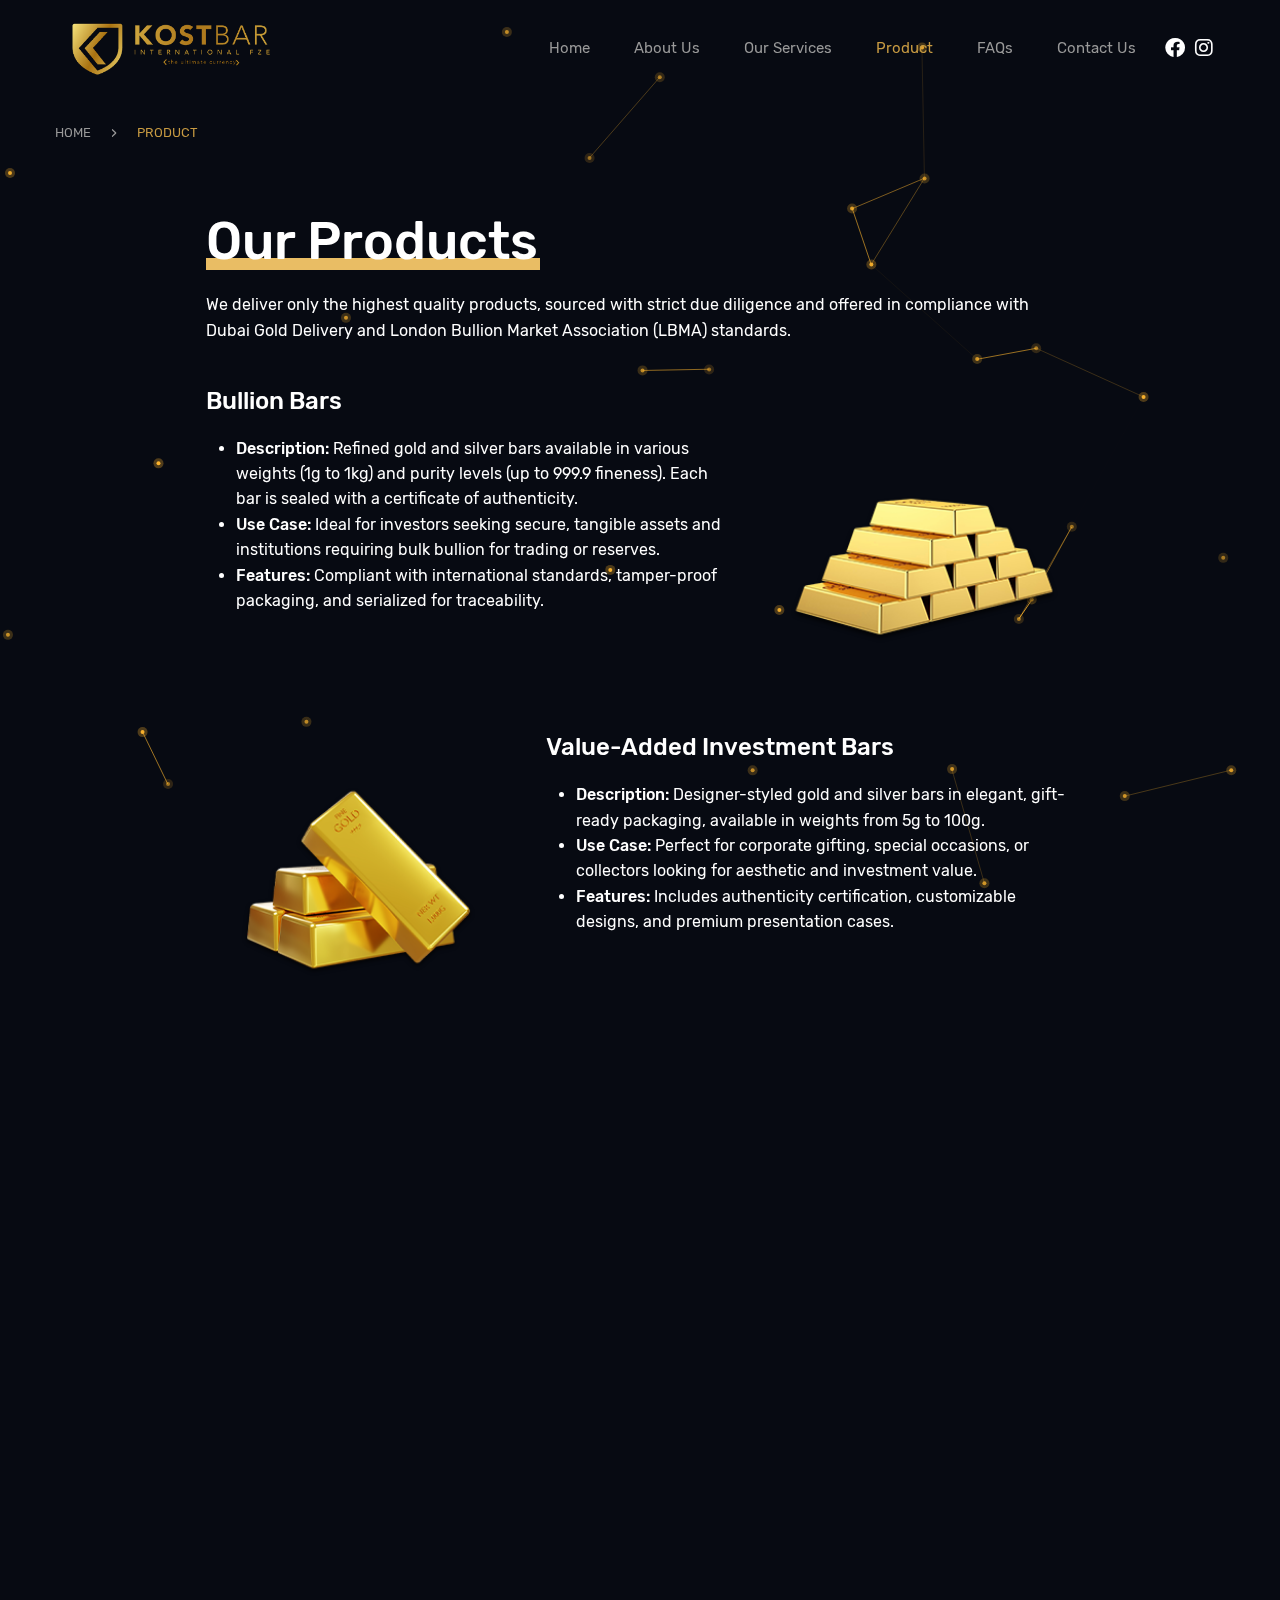
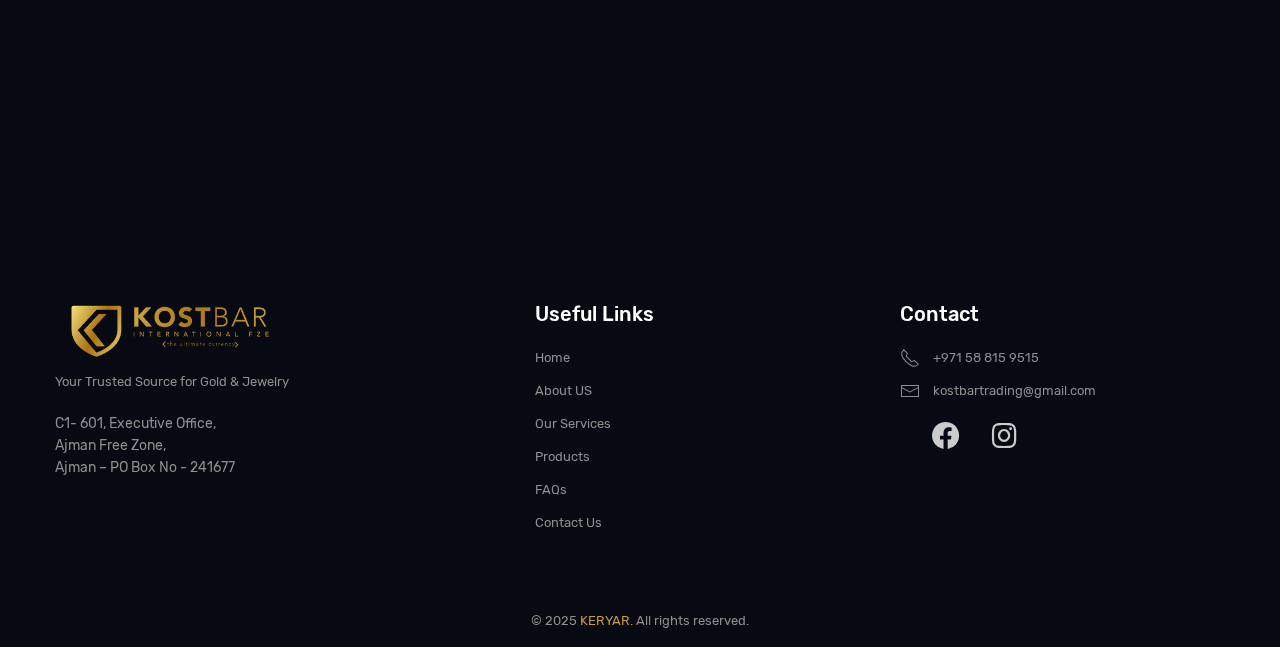
<file: products.html>
<!doctype html>
<html lang="en">

<head>
    <!-- meta tags -->
    <meta charset="utf-8">
    <meta name="viewport" content="width=device-width, initial-scale=1">
    <meta name="description" content="Premium HTML5 Template by Indonez">
    <meta name="keywords" content="blockit, uikit3, indonez, handlebars, scss, javascript">
    <meta name="author" content="Indonez">
    <meta name="theme-color" content="#FCB42D">
    <link rel="preload" href="assets/fonts/fa-brands-400.woff2" as="font" type="font/woff2" crossorigin>
    <link rel="preload" href="assets/fonts/fa-solid-900.woff2" as="font" type="font/woff2" crossorigin>
    <link rel="preload" href="assets/fonts/rubik-v9-latin-regular.woff2" as="font" type="font/woff2" crossorigin>
    <link rel="preload" href="assets/fonts/rubik-v9-latin-500.woff2" as="font" type="font/woff2" crossorigin>
    <link rel="preload" href="assets/fonts/rubik-v9-latin-300.woff2" as="font" type="font/woff2" crossorigin>
    <link rel="preload" href="assets/css/style.css" as="style">
    <link rel="preload" href="assets/js/vendors/uikit.min.js" as="script">
    <link rel="preload" href="assets/js/utilities.min.js" as="script">
    <link rel="preload" href="assets/js/config-theme.js" as="script">
    <!-- stylesheet -->
    <link rel="stylesheet" href="assets/css/style.css">
    <!-- uikit -->
    <script src="assets/js/vendors/uikit.min.js"></script>
    <!-- favicon -->
    <link rel="shortcut icon" href="assets/img/logo/favicon.ico" type="image/x-icon">
    <!-- touch icon -->
    <link rel="apple-touch-icon-precomposed" href="assets/img/logo/apple-touch-icon.png">
    <style>
        /* Canvas background */
        #line-network-background {
            position: fixed;
            top: 0;
            left: 0;
            width: 100%;
            height: 100%;
            z-index: -1;
            background-color: #070a12;
        }
    </style>
    <title>Products</title>
</head>

<body>
    <canvas id="line-network-background"></canvas>

    <!-- page loader begin -->
    <div class="page-loader">
        <div></div>
        <div></div>
        <div></div>
    </div>
    <!-- page loader end -->
    <header uk-scrollspy="cls: uk-animation-fade; delay: 300">
        <div class="uk-section uk-padding-remove-vertical  uk-background-cover uk-background-top-center">
            <nav class="uk-navbar-container uk-navbar-transparent "
                data-uk-sticky="show-on-up: true; top: 80; animation: uk-animation-fade">
                <div class="uk-container " data-uk-navbar>
                    <div class="uk-navbar-left uk-width-expand uk-flex uk-flex-between ">
                        <a class="uk-navbar-item uk-logo" href="index.html">
                            <img src="assets/img/logo/heaer-logo.png" alt="logo" width="230" height="23">
                        </a>
                        <ul class="uk-navbar-nav uk-visible@m">
                            <li><a href="index.html">Home</a>
                            </li>
                            <li><a href="about-us.html">About Us</a>
                            </li>
                            <li><a href="our-services.html">Our Services</a></li>
                            <li>
                                <a href="products.html">Product</a>
                            </li>
                            <li><a href="faqs.html">FAQs</a></li>
                            <li><a href="contact-us.html">Contact Us</a></li>
                        </ul>
                    </div>
                    <div class="uk-navbar-right uk-width-auto">
                        <div class="uk-navbar-item uk-visible@m">
                            <div class="uk-width-1-2@m uk-flex uk-flex-right@m uk-background-cover">
                                <!-- social media begin -->
                                <div class="uk-flex social-media-list uk-flex-right@m uk-flex-middle@m">
                                    <div style="padding: 5px;">
                                        <a href="https://www.facebook.com/indonez"
                                            style="color: #ffffff; text-decoration: none; font-size: 20px;">
                                            <i class="fab fa-facebook"></i>
                                        </a>
                                    </div>

                                    <div style="padding: 5px;">
                                        <a href="https://www.instagram.com/indonez_ig"
                                            style="color: #ffffff; text-decoration: none; font-size: 20px;">
                                            <i class="fab fa-instagram"></i>
                                        </a>
                                    </div>
                                </div>
                                <!-- social media end -->
                            </div>
                        </div>
                    </div>
                </div>
            </nav>
            <div class="uk-container">
                <div class="uk-grid">
                   
                    <!-- breadcrumb content begin -->
                    <div class="uk-section uk-padding-remove-vertical in-wave-breadcrumb">
                        <div class="uk-container">
                            <div class="uk-grid">
                                <div class="uk-width-1-1">
                                    <ul class="uk-breadcrumb">
                                        <li><a href="#">Home</a></li>
                                    </ul>
                                </div>
                            </div>
                        </div>
                    </div>
                    <!-- breadcrumb content end -->
                </div>
            </div>
        </div>
    </header>
    <!-- header end -->
    <main>
        <!-- blog content begin -->

        <div class="uk-section in-wave-9">
            <div class="uk-container">
                <div class="uk-width-1-1 uk-width-expand@m">

                    <!-- section content begin -->
                    <div
                        class="uk-grid uk-flex uk-flex-center uk-background-contain uk-background-top-center in-testimoni-wrap">

                        <div class="uk-width-3-4@m">
                            <h5 class="uk-heading-small uk-text-color-lighter"
                                uk-scrollspy="cls: uk-animation-fade; delay: 300"><span class="in-highlight">Our
                                    Products</span>
                            </h5>
                            <p uk-scrollspy="cls: uk-animation-fade; delay: 400">We deliver only the highest quality
                                products,
                                sourced with strict due diligence and offered in
                                compliance with Dubai Gold Delivery and London Bullion Market Association (LBMA)
                                standards.</p>
                            <div class="uk-flex uk-flex-middle" data-uk-grid>
                                <!-- Image on the right -->
                                <div class="uk-width-1-1 uk-width-auto@m uk-flex-last@m"
                                    uk-scrollspy="cls: uk-animation-fade; delay: 300">
                                    <img class="uk-align-center uk-margin-remove-bottom"
                                        src="assets/img/Services/Gold-Coins.png" alt="client-testimoni" width="300"
                                        height="317">
                                </div>
                                <div class="uk-width-1-1 uk-width-expand@m"
                                    uk-scrollspy="cls: uk-animation-fade; delay: 400">
                                    <h3 class="uk-text-color-lighter ">Bullion
                                        Bars</h3>
                                    <p class="uk-margin-top ">
                                    <ul>
                                        <li>
                                            <b> Description: </b> Refined gold and silver bars available in various
                                            weights (1g
                                            to 1kg) and purity levels (up to 999.9 fineness). Each bar is sealed with a
                                            certificate of authenticity.
                                        </li>
                                        <li>
                                            <b> Use Case:</b> Ideal for investors seeking secure, tangible assets and
                                            institutions requiring bulk bullion for trading or reserves.
                                        </li>
                                        <li>
                                            <b>Features: </b> Compliant with international standards, tamper-proof
                                            packaging,
                                            and serialized for traceability.
                                        </li>
                                    </ul>

                                    </p>
                                </div>
                            </div>
                        </div>
                    </div>
                    <!-- section content end -->
                    <!-- section content begin -->
                    <div
                        class="uk-grid uk-flex uk-flex-center uk-background-contain uk-background-top-center in-testimoni-wrap">
                        <div class="uk-width-3-4@m">
                            <div class="uk-flex uk-flex-middle" data-uk-grid>
                                <!-- Image on the left -->
                                <div class="uk-width-1-1 uk-width-auto@m uk-flex-first@m"
                                    uk-scrollspy="cls: uk-animation-fade; delay: 300">
                                    <img class="uk-align-center uk-margin-remove-bottom"
                                        src="assets/img/Services/Value-Added.png" alt="client-testimoni" width="300"
                                        height="317">
                                </div>
                                <div class="uk-width-1-1 uk-width-expand@m "
                                    uk-scrollspy="cls: uk-animation-fade; delay: 400">
                                    <h3 class="uk-text-color-lighter">Value-Added Investment Bars</h3>
                                    <p class="uk-margin-bottom ">
                                    <ul>
                                        <li>
                                            <b> Description: </b> Designer-styled gold and silver bars in elegant,
                                            gift-ready packaging, available in weights from 5g to 100g.
                                        </li>
                                        <li>
                                            <b> Use Case:</b> Perfect for corporate gifting, special occasions, or
                                            collectors looking for aesthetic and investment value.
                                        </li>
                                        <li>
                                            <b>Features: </b> Includes authenticity certification, customizable designs,
                                            and premium presentation cases.
                                        </li>
                                    </ul>
                                    </p>
                                </div>
                            </div>
                        </div>
                    </div>

                    <div
                        class="uk-grid uk-flex uk-flex-center uk-background-contain uk-background-top-center in-testimoni-wrap">
                        <div class="uk-width-3-4@m">
                            <div class="uk-flex uk-flex-middle" data-uk-grid>
                                <!-- Image on the right -->
                                <div class="uk-width-1-1 uk-width-auto@m uk-flex-last@m"
                                    uk-scrollspy="cls: uk-animation-fade; delay: 300">
                                    <img class="uk-align-center uk-margin-remove-bottom"
                                        src="assets/img/Services/Bullion-Bars.png" alt="client-testimoni" width="300"
                                        height="317">
                                </div>
                                <div class="uk-width-1-1 uk-width-expand@m"
                                    uk-scrollspy="cls: uk-animation-fade; delay: 400">
                                    <h3 class="uk-text-color-lighter">Gold Coins</h3>
                                    <p class="uk-margin-bottom ">
                                    <ul>
                                        <li>
                                            <b> Description: </b> Minted gold coins in denominations ranging from 1g to
                                            1oz, featuring iconic designs and cultural motifs.
                                        </li>
                                        <li>
                                            <b> Use Case:</b> Suitable for gifting, religious ceremonies, or portfolio
                                            diversification for investors and collectors.
                                        </li>
                                        <li>
                                            <b>Features: </b> High-purity (999.9), globally recognized designs, and
                                            packaged with authenticity certificates.
                                        </li>
                                    </ul>
                                    </p>
                                </div>
                            </div>
                        </div>
                    </div>
                    <!-- section content end -->
                    <!-- section content begin -->

                    <!-- section content end -->
                    <div
                        class="uk-grid uk-flex uk-flex-center uk-background-contain uk-background-top-center in-testimoni-wrap">
                        <div class="uk-width-3-4@m">
                            <div class="uk-flex uk-flex-middle" data-uk-grid>
                                <!-- Image on the right -->
                                <div class="uk-width-1-1 uk-width-auto@m uk-flex-last@m"
                                    uk-scrollspy="cls: uk-animation-fade; delay: 300">
                                    <img class="uk-align-center uk-margin-remove-bottom"
                                        src="assets/img/Services/Investment-Bars.png" alt="client-testimoni" width="300"
                                        height="317">
                                </div>
                                <div class="uk-width-1-1 uk-width-expand@m"
                                    uk-scrollspy="cls: uk-animation-fade; delay: 400">
                                    <h3 class="uk-text-color-lighter">Gold & Silver Jewellery</h3>
                                    <p class="uk-margin-bottom ">

                                    <ul>
                                        <li>
                                            <b> Description: </b> Plain and custom-designed gold and silver ornaments,
                                            including chains, bangles, and medallions, crafted for elegance and
                                            durability.
                                        </li>
                                        <li>
                                            <b> Use Case:</b> Wholesale supply for jewellers and retailers in the UAE,
                                            India, and the Middle East, or for individual collectors.
                                        </li>
                                        <li>
                                            <b>Features: </b> Certified purity, precision craftsmanship, and available
                                            in bulk or bespoke orders.
                                        </li>
                                    </ul>
                                    </p>
                                </div>
                            </div>
                        </div>
                    </div>

                    <div
                        class="uk-grid uk-flex uk-flex-center uk-background-contain uk-background-top-center in-testimoni-wrap">

                        <div class="uk-width-3-4@m">

                            <p uk-scrollspy="cls: uk-animation-fade; delay: 400">Our products reflect Kostbar Trading’s
                                commitment to quality, transparency, and client satisfaction. Whether you’re building
                                wealth, sourcing for retail, or seeking unique designs, our offerings deliver unmatched
                                reliability and value.</p>

                        </div>
                        <div class="uk-grid-collapse uk-grid-divider uk-child-width-1-3@m uk-text-center uk-margin-top uk-margin-small-bottom"
                            data-uk-grid>
                            <div uk-scrollspy="cls: uk-animation-fade; delay: 200">
                                <i class="fas fa-balance-scale fa-lg uk-margin-small-right uk-text-primary"></i>
                                <p class="uk-margin-remove uk-text-small uk-text-uppercase">Certified Gold Purity</p>
                            </div>
                            <div uk-scrollspy="cls: uk-animation-fade; delay: 300">
                                <i class="fas fa-university fa-lg uk-margin-small-right uk-text-primary"></i>
                                <p class="uk-margin-remove uk-text-small uk-text-uppercase">Trusted and credible</p>
                            </div>
                            <div uk-scrollspy="cls: uk-animation-fade; delay: 400">
                                <i class="fas fa-history fa-lg uk-margin-small-right uk-text-primary"></i>
                                <p class="uk-margin-remove uk-text-small uk-text-uppercase">5 years experience</p>
                            </div>
                        </div>
                    </div>
                    <!-- section content end -->
                </div>
            </div>
        </div>


        <!-- section content end -->
    </main>
    <!-- footer begin -->
    <footer>
        <div class="uk-section uk-section-muted uk-padding-large uk-padding-remove-horizontal "
            style="background-color: #070a12;">
            <div class="uk-container">
                <div class="uk-grid-medium" data-uk-grid="">
                    <div class="uk-width-expand@m">
                        <div class="footer-logo">
                            <img class="uk-display-block" src="assets/img/logo/heaer-logo.png" alt="footer-logo"
                                width="230" height="23" data-uk-img="">
                        </div>
                        <p class="uk-text-small uk-margin-small-top">Your Trusted Source for Gold & Jewelry</p>
                        <p class="uk-margin-small-top">C1- 601, Executive Office,<br> Ajman Free Zone, <br>
                            Ajman – PO Box No - 241677
                        </p>
                    </div>
                    <div class="uk-width-3-5@m">
                        <div class="uk-child-width-1-2@s uk-child-width-1-2@m" data-uk-grid="">
                            <div>
                                <h4 class="uk-text-color-lighter ">Useful Links</h4>
                                <ul class="uk-list uk-link-text">
                                    <li><a href="index.html" class="uk-text-small uk-button uk-button-text">Home</a>
                                    </li>
                                    <li><a href="about-us.html" class="uk-text-small uk-button uk-button-text">About
                                            US</a></li>
                                    <li><a href="our-services.html" class="uk-text-small uk-button uk-button-text">Our
                                            Services</a></li>
                                    <li><a href="products.html" class="uk-text-small uk-button uk-button-text">Products
                                        </a>
                                    </li>
                                    <li><a href="faqs.html" class="uk-text-small uk-button uk-button-text">FAQs
                                        </a>
                                    </li>
                                    <li><a href="contact-us.html" class="uk-text-small uk-button uk-button-text">Contact
                                            Us</a>
                                    </li>
                                </ul>
                            </div>


                            <div>
                                <h4 class="uk-text-color-lighter">Contact</h4>
                                <ul class="uk-list uk-link-text">
                                    <li>
                                        <span class="uk-margin-small-right uk-icon" uk-icon="receiver">
                                            <svg width="20" height="20" viewBox="0 0 20 20">
                                                <path fill="none" stroke="#000" stroke-width="1.01"
                                                    d="M6.189,13.611C8.134,15.525 11.097,18.239 13.867,18.257C16.47,18.275 18.2,16.241 18.2,16.241L14.509,12.551L11.539,13.639L6.189,8.29L7.313,5.355L3.76,1.8C3.76,1.8 1.732,3.537 1.7,6.092C1.667,8.809 4.347,11.738 6.189,13.611">
                                                </path>
                                            </svg>
                                        </span>
                                        <a href="tel:+971588159515" class="uk-text-small uk-button uk-button-text">+971
                                            58 815
                                            9515</a>
                                    </li>
                                    <li>
                                        <span class="uk-margin-small-right uk-icon" uk-icon="mail">
                                            <svg width="20" height="20" viewBox="0 0 20 20">
                                                <polyline fill="none" stroke="#000" points="1.4,6.5 10,11 18.6,6.5">
                                                </polyline>
                                                <path d="M 1,4 1,16 19,16 19,4 1,4 Z M 18,15 2,15 2,5 18,5 18,15 Z">
                                                </path>
                                            </svg>
                                        </span>
                                        <a href="https://mail.google.com/mail/?view=cm&fs=1&tf=1&to=kostbartrading@gmail.com"
                                            target="_blank" class="uk-text-small  uk-button
                                    uk-button-text" target="_blank">kostbartrading@gmail.com</a>
                                    </li>
                                    <li class="uk-margin-top">
                                        <!-- social media begin -->
                                        <div class="uk-flex social-media-list uk-margin-large-bottom">
                                            <div><a href="https://www.facebook.com/indonez"
                                                class="color-facebook text-decoration-none"><i class="fab fa-facebook" style="color: #cccccc; text-decoration: none;"></i>
                                                Facebook</a></div>
                                            <div><a href="https://www.instagram.com/indonez_ig"
                                                class="color-instagram text-decoration-none"><i class="fab fa-instagram" style="color: #cccccc; text-decoration: none;"></i>
                                                Instagram</a></div>

                                        </div>
                                        <!-- social media end -->
                                    </li>
                                </ul>
                            </div>
                        </div>
                    </div>
                  
                </div>
            </div>
        </div>
        <div class=" uk-padding-remove-vertical">
            <div class="uk-grid uk-flex uk-flex-center uk-padding-small">
                <div class="uk-width-auto uk-text-center">
                    <span class="uk-text-small uk-button">© 2025 <a href="https://keryar.com/"
                            target="_blank">KERYAR.</a>
                        All rights reserved.</span>
                </div>
            </div>
        </div>
    </footer>
    <!-- footer end -->
    <!-- to top begin -->
    <a href="#" class="to-top uk-visible@m" data-uk-scroll>
        Top<i class="fas fa-chevron-up"></i>
    </a>
    <!-- to top end -->
    <!-- javascript -->
    <script src="assets/js/utilities.min.js"></script>
    <script src="assets/js/config-theme.js"></script>
    <script>
        const canvas = document.getElementById('line-network-background');
        const ctx = canvas.getContext('2d');

        // Set canvas size
        canvas.width = window.innerWidth;
        canvas.height = window.innerHeight;

        // Resize canvas on window resize
        window.addEventListener('resize', () => {
            canvas.width = window.innerWidth;
            canvas.height = window.innerHeight;
        });

        // Node class for line network
        class Node {
            constructor() {
                this.x = Math.random() * canvas.width;
                this.y = Math.random() * canvas.height;
                this.vx = (Math.random() - 0.5) * 0.5;
                this.vy = (Math.random() - 0.5) * 0.5;
                this.glow = Math.random() * 0.5 + 0.5;
            }

            update() {
                this.x += this.vx;
                this.y += this.vy;

                // Bounce off edges
                if (this.x < 0 || this.x > canvas.width) this.vx *= -1;
                if (this.y < 0 || this.y > canvas.height) this.vy *= -1;

                // Pulse glow effect
                this.glow += (Math.random() - 0.5) * 0.05;
                if (this.glow < 0.5) this.glow = 0.5;
                if (this.glow > 1) this.glow = 1;
            }
        }

        // Create nodes
        const nodes = [];
        for (let i = 0; i < 30; i++) {
            nodes.push(new Node());
        }

        function animate() {
            ctx.clearRect(0, 0, canvas.width, canvas.height);

            // Draw lines between nodes
            for (let i = 0; i < nodes.length; i++) {
                for (let j = i + 1; j < nodes.length; j++) {
                    const dx = nodes[i].x - nodes[j].x;
                    const dy = nodes[i].y - nodes[j].y;
                    const distance = Math.sqrt(dx * dx + dy * dy);

                    if (distance < 150) {
                        ctx.beginPath();
                        ctx.strokeStyle = `rgba(252, 180, 45, ${1 - distance / 150})`;
                        ctx.lineWidth = 1;
                        ctx.moveTo(nodes[i].x, nodes[i].y);
                        ctx.lineTo(nodes[j].x, nodes[j].y);
                        ctx.stroke();
                    }
                }
            }

            // Draw nodes
            nodes.forEach(node => {
                node.update();
                ctx.beginPath();
                ctx.arc(node.x, node.y, 2, 0, Math.PI * 2);
                ctx.fillStyle = `rgba(252, 180, 45, ${node.glow})`;
                ctx.fill();

                // Add glow effect
                ctx.beginPath();
                ctx.arc(node.x, node.y, 5, 0, Math.PI * 2);
                ctx.fillStyle = `rgba(252, 180, 45, ${node.glow * 0.3})`;
                ctx.fill();
            });

            requestAnimationFrame(animate);
        }

        animate();
    </script>
</body>

</html>
</file>
